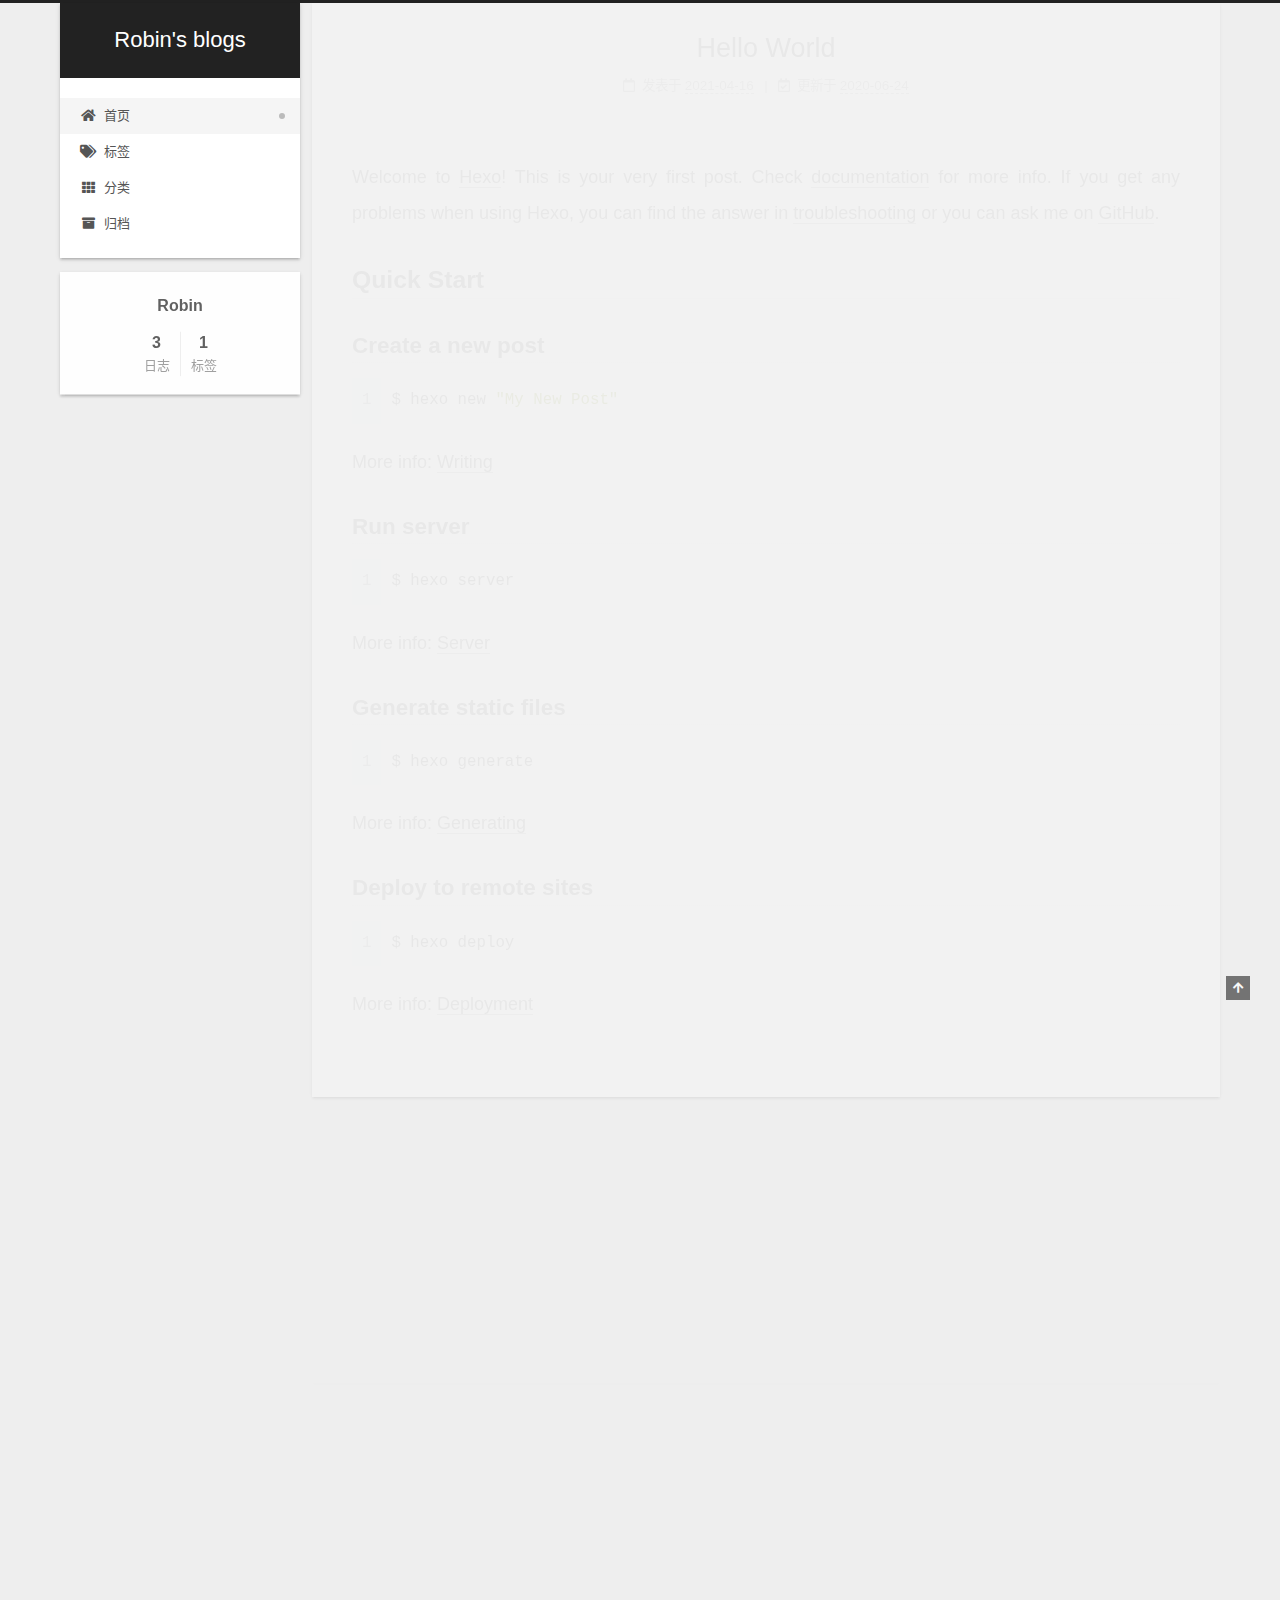
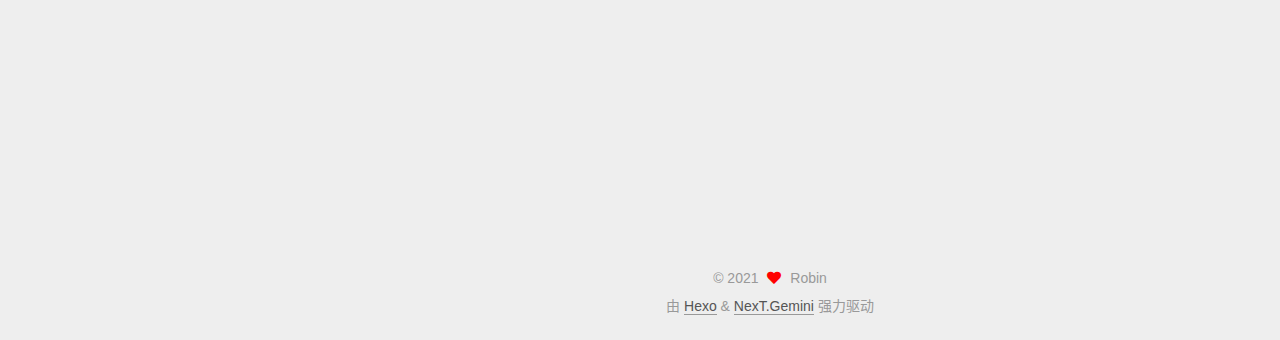
<file: index.html>
<!DOCTYPE html>
<html lang="zh-CN">
<head>
  <meta charset="UTF-8">
<meta name="viewport" content="width=device-width, initial-scale=1, maximum-scale=2">
<meta name="theme-color" content="#222">
<meta name="generator" content="Hexo 4.2.1">
  <link rel="apple-touch-icon" sizes="180x180" href="/images/apple-touch-icon-next.png">
  <link rel="icon" type="image/png" sizes="32x32" href="/images/favicon-32x32-next.png">
  <link rel="icon" type="image/png" sizes="16x16" href="/images/favicon-16x16-next.png">
  <link rel="mask-icon" href="/images/logo.svg" color="#222">

<link rel="stylesheet" href="/css/main.css">


<link rel="stylesheet" href="/lib/font-awesome/css/all.min.css">

<script id="hexo-configurations">
    var NexT = window.NexT || {};
    var CONFIG = {"hostname":"soulworker.work","root":"/","scheme":"Gemini","version":"7.8.0","exturl":false,"sidebar":{"position":"left","display":"post","padding":18,"offset":12,"onmobile":false},"copycode":{"enable":false,"show_result":false,"style":null},"back2top":{"enable":true,"sidebar":false,"scrollpercent":false},"bookmark":{"enable":false,"color":"#222","save":"auto"},"fancybox":false,"mediumzoom":false,"lazyload":false,"pangu":false,"comments":{"style":"tabs","active":null,"storage":true,"lazyload":false,"nav":null},"algolia":{"hits":{"per_page":10},"labels":{"input_placeholder":"Search for Posts","hits_empty":"We didn't find any results for the search: ${query}","hits_stats":"${hits} results found in ${time} ms"}},"localsearch":{"enable":false,"trigger":"auto","top_n_per_article":1,"unescape":false,"preload":false},"motion":{"enable":true,"async":false,"transition":{"post_block":"fadeIn","post_header":"slideDownIn","post_body":"slideDownIn","coll_header":"slideLeftIn","sidebar":"slideUpIn"}}};
  </script>

  <meta property="og:type" content="website">
<meta property="og:title" content="Robin&#39;s blogs">
<meta property="og:url" content="soulworker.work/index.html">
<meta property="og:site_name" content="Robin&#39;s blogs">
<meta property="og:locale" content="zh_CN">
<meta property="article:author" content="Robin">
<meta name="twitter:card" content="summary">

<link rel="canonical" href="soulworker.work/">


<script id="page-configurations">
  // https://hexo.io/docs/variables.html
  CONFIG.page = {
    sidebar: "",
    isHome : true,
    isPost : false,
    lang   : 'zh-CN'
  };
</script>

  <title>Robin's blogs</title>
  






  <noscript>
  <style>
  .use-motion .brand,
  .use-motion .menu-item,
  .sidebar-inner,
  .use-motion .post-block,
  .use-motion .pagination,
  .use-motion .comments,
  .use-motion .post-header,
  .use-motion .post-body,
  .use-motion .collection-header { opacity: initial; }

  .use-motion .site-title,
  .use-motion .site-subtitle {
    opacity: initial;
    top: initial;
  }

  .use-motion .logo-line-before i { left: initial; }
  .use-motion .logo-line-after i { right: initial; }
  </style>
</noscript>

</head>

<body itemscope itemtype="http://schema.org/WebPage">
  <div class="container use-motion">
    <div class="headband"></div>

    <header class="header" itemscope itemtype="http://schema.org/WPHeader">
      <div class="header-inner"><div class="site-brand-container">
  <div class="site-nav-toggle">
    <div class="toggle" aria-label="切换导航栏">
      <span class="toggle-line toggle-line-first"></span>
      <span class="toggle-line toggle-line-middle"></span>
      <span class="toggle-line toggle-line-last"></span>
    </div>
  </div>

  <div class="site-meta">

    <a href="/" class="brand" rel="start">
      <span class="logo-line-before"><i></i></span>
      <h1 class="site-title">Robin's blogs</h1>
      <span class="logo-line-after"><i></i></span>
    </a>
  </div>

  <div class="site-nav-right">
    <div class="toggle popup-trigger">
    </div>
  </div>
</div>




<nav class="site-nav">
  <ul id="menu" class="main-menu menu">
        <li class="menu-item menu-item-home">

    <a href="/" rel="section"><i class="fa fa-home fa-fw"></i>首页</a>

  </li>
        <li class="menu-item menu-item-tags">

    <a href="/tags/" rel="section"><i class="fa fa-tags fa-fw"></i>标签</a>

  </li>
        <li class="menu-item menu-item-categories">

    <a href="/categories/" rel="section"><i class="fa fa-th fa-fw"></i>分类</a>

  </li>
        <li class="menu-item menu-item-archives">

    <a href="/archives/" rel="section"><i class="fa fa-archive fa-fw"></i>归档</a>

  </li>
  </ul>
</nav>




</div>
    </header>

    
  <div class="back-to-top">
    <i class="fa fa-arrow-up"></i>
    <span>0%</span>
  </div>


    <main class="main">
      <div class="main-inner">
        <div class="content-wrap">
          

          <div class="content index posts-expand">
            
      
  
  
  <article itemscope itemtype="http://schema.org/Article" class="post-block" lang="zh-CN">
    <link itemprop="mainEntityOfPage" href="soulworker.work/2021/04/16/hello-world/">

    <span hidden itemprop="author" itemscope itemtype="http://schema.org/Person">
      <meta itemprop="image" content="/images/avatar.gif">
      <meta itemprop="name" content="Robin">
      <meta itemprop="description" content="">
    </span>

    <span hidden itemprop="publisher" itemscope itemtype="http://schema.org/Organization">
      <meta itemprop="name" content="Robin's blogs">
    </span>
      <header class="post-header">
        <h2 class="post-title" itemprop="name headline">
          
            <a href="/2021/04/16/hello-world/" class="post-title-link" itemprop="url">Hello World</a>
        </h2>

        <div class="post-meta">
            <span class="post-meta-item">
              <span class="post-meta-item-icon">
                <i class="far fa-calendar"></i>
              </span>
              <span class="post-meta-item-text">发表于</span>

              <time title="创建时间：2021-04-16 21:38:53" itemprop="dateCreated datePublished" datetime="2021-04-16T21:38:53+08:00">2021-04-16</time>
            </span>
              <span class="post-meta-item">
                <span class="post-meta-item-icon">
                  <i class="far fa-calendar-check"></i>
                </span>
                <span class="post-meta-item-text">更新于</span>
                <time title="修改时间：2020-06-24 12:19:23" itemprop="dateModified" datetime="2020-06-24T12:19:23+08:00">2020-06-24</time>
              </span>

          

        </div>
      </header>

    
    
    
    <div class="post-body" itemprop="articleBody">

      
          <p>Welcome to <a href="https://hexo.io/" target="_blank" rel="noopener">Hexo</a>! This is your very first post. Check <a href="https://hexo.io/docs/" target="_blank" rel="noopener">documentation</a> for more info. If you get any problems when using Hexo, you can find the answer in <a href="https://hexo.io/docs/troubleshooting.html" target="_blank" rel="noopener">troubleshooting</a> or you can ask me on <a href="https://github.com/hexojs/hexo/issues" target="_blank" rel="noopener">GitHub</a>.</p>
<h2 id="Quick-Start"><a href="#Quick-Start" class="headerlink" title="Quick Start"></a>Quick Start</h2><h3 id="Create-a-new-post"><a href="#Create-a-new-post" class="headerlink" title="Create a new post"></a>Create a new post</h3><figure class="highlight bash"><table><tr><td class="gutter"><pre><span class="line">1</span><br></pre></td><td class="code"><pre><span class="line">$ hexo new <span class="string">"My New Post"</span></span><br></pre></td></tr></table></figure>

<p>More info: <a href="https://hexo.io/docs/writing.html" target="_blank" rel="noopener">Writing</a></p>
<h3 id="Run-server"><a href="#Run-server" class="headerlink" title="Run server"></a>Run server</h3><figure class="highlight bash"><table><tr><td class="gutter"><pre><span class="line">1</span><br></pre></td><td class="code"><pre><span class="line">$ hexo server</span><br></pre></td></tr></table></figure>

<p>More info: <a href="https://hexo.io/docs/server.html" target="_blank" rel="noopener">Server</a></p>
<h3 id="Generate-static-files"><a href="#Generate-static-files" class="headerlink" title="Generate static files"></a>Generate static files</h3><figure class="highlight bash"><table><tr><td class="gutter"><pre><span class="line">1</span><br></pre></td><td class="code"><pre><span class="line">$ hexo generate</span><br></pre></td></tr></table></figure>

<p>More info: <a href="https://hexo.io/docs/generating.html" target="_blank" rel="noopener">Generating</a></p>
<h3 id="Deploy-to-remote-sites"><a href="#Deploy-to-remote-sites" class="headerlink" title="Deploy to remote sites"></a>Deploy to remote sites</h3><figure class="highlight bash"><table><tr><td class="gutter"><pre><span class="line">1</span><br></pre></td><td class="code"><pre><span class="line">$ hexo deploy</span><br></pre></td></tr></table></figure>

<p>More info: <a href="https://hexo.io/docs/one-command-deployment.html" target="_blank" rel="noopener">Deployment</a></p>

      
    </div>

    
    
    
      <footer class="post-footer">
        <div class="post-eof"></div>
      </footer>
  </article>
  
  
  

      
  
  
  <article itemscope itemtype="http://schema.org/Article" class="post-block" lang="zh-CN">
    <link itemprop="mainEntityOfPage" href="soulworker.work/2020/06/24/%E5%8D%9A%E5%AE%A2/">

    <span hidden itemprop="author" itemscope itemtype="http://schema.org/Person">
      <meta itemprop="image" content="/images/avatar.gif">
      <meta itemprop="name" content="Robin">
      <meta itemprop="description" content="">
    </span>

    <span hidden itemprop="publisher" itemscope itemtype="http://schema.org/Organization">
      <meta itemprop="name" content="Robin's blogs">
    </span>
      <header class="post-header">
        <h2 class="post-title" itemprop="name headline">
          
            <a href="/2020/06/24/%E5%8D%9A%E5%AE%A2/" class="post-title-link" itemprop="url">博客</a>
        </h2>

        <div class="post-meta">
            <span class="post-meta-item">
              <span class="post-meta-item-icon">
                <i class="far fa-calendar"></i>
              </span>
              <span class="post-meta-item-text">发表于</span>
              

              <time title="创建时间：2020-06-24 15:21:12 / 修改时间：15:33:19" itemprop="dateCreated datePublished" datetime="2020-06-24T15:21:12+08:00">2020-06-24</time>
            </span>

          

        </div>
      </header>

    
    
    
    <div class="post-body" itemprop="articleBody">

      
          <h2 id="yes"><a href="#yes" class="headerlink" title="yes"></a>yes</h2>
      
    </div>

    
    
    
      <footer class="post-footer">
        <div class="post-eof"></div>
      </footer>
  </article>
  
  
  

      
  
  
  <article itemscope itemtype="http://schema.org/Article" class="post-block" lang="zh-CN">
    <link itemprop="mainEntityOfPage" href="soulworker.work/2020/06/24/%E6%88%91%E7%9A%84%E7%AC%AC%E4%B8%80%E7%AF%87%E5%8D%9A%E5%AE%A2%E6%96%87%E7%AB%A0/">

    <span hidden itemprop="author" itemscope itemtype="http://schema.org/Person">
      <meta itemprop="image" content="/images/avatar.gif">
      <meta itemprop="name" content="Robin">
      <meta itemprop="description" content="">
    </span>

    <span hidden itemprop="publisher" itemscope itemtype="http://schema.org/Organization">
      <meta itemprop="name" content="Robin's blogs">
    </span>
      <header class="post-header">
        <h2 class="post-title" itemprop="name headline">
          
            <a href="/2020/06/24/%E6%88%91%E7%9A%84%E7%AC%AC%E4%B8%80%E7%AF%87%E5%8D%9A%E5%AE%A2%E6%96%87%E7%AB%A0/" class="post-title-link" itemprop="url">我的第一篇博客文章</a>
        </h2>

        <div class="post-meta">
            <span class="post-meta-item">
              <span class="post-meta-item-icon">
                <i class="far fa-calendar"></i>
              </span>
              <span class="post-meta-item-text">发表于</span>
              

              <time title="创建时间：2020-06-24 12:24:06 / 修改时间：12:25:42" itemprop="dateCreated datePublished" datetime="2020-06-24T12:24:06+08:00">2020-06-24</time>
            </span>

          

        </div>
      </header>

    
    
    
    <div class="post-body" itemprop="articleBody">

      
          <h2 id="第一章"><a href="#第一章" class="headerlink" title="第一章"></a>第一章</h2><p>内容</p>
<h2 id="第二章"><a href="#第二章" class="headerlink" title="第二章"></a>第二章</h2><p>内容</p>

      
    </div>

    
    
    
      <footer class="post-footer">
        <div class="post-eof"></div>
      </footer>
  </article>
  
  
  


  



          </div>
          

<script>
  window.addEventListener('tabs:register', () => {
    let { activeClass } = CONFIG.comments;
    if (CONFIG.comments.storage) {
      activeClass = localStorage.getItem('comments_active') || activeClass;
    }
    if (activeClass) {
      let activeTab = document.querySelector(`a[href="#comment-${activeClass}"]`);
      if (activeTab) {
        activeTab.click();
      }
    }
  });
  if (CONFIG.comments.storage) {
    window.addEventListener('tabs:click', event => {
      if (!event.target.matches('.tabs-comment .tab-content .tab-pane')) return;
      let commentClass = event.target.classList[1];
      localStorage.setItem('comments_active', commentClass);
    });
  }
</script>

        </div>
          
  
  <div class="toggle sidebar-toggle">
    <span class="toggle-line toggle-line-first"></span>
    <span class="toggle-line toggle-line-middle"></span>
    <span class="toggle-line toggle-line-last"></span>
  </div>

  <aside class="sidebar">
    <div class="sidebar-inner">

      <ul class="sidebar-nav motion-element">
        <li class="sidebar-nav-toc">
          文章目录
        </li>
        <li class="sidebar-nav-overview">
          站点概览
        </li>
      </ul>

      <!--noindex-->
      <div class="post-toc-wrap sidebar-panel">
      </div>
      <!--/noindex-->

      <div class="site-overview-wrap sidebar-panel">
        <div class="site-author motion-element" itemprop="author" itemscope itemtype="http://schema.org/Person">
  <p class="site-author-name" itemprop="name">Robin</p>
  <div class="site-description" itemprop="description"></div>
</div>
<div class="site-state-wrap motion-element">
  <nav class="site-state">
      <div class="site-state-item site-state-posts">
          <a href="/archives/">
        
          <span class="site-state-item-count">3</span>
          <span class="site-state-item-name">日志</span>
        </a>
      </div>
      <div class="site-state-item site-state-tags">
            <a href="/tags/">
          
        <span class="site-state-item-count">1</span>
        <span class="site-state-item-name">标签</span></a>
      </div>
  </nav>
</div>



      </div>

    </div>
  </aside>
  <div id="sidebar-dimmer"></div>


      </div>
    </main>

    <footer class="footer">
      <div class="footer-inner">
        

        

<div class="copyright">
  
  &copy; 
  <span itemprop="copyrightYear">2021</span>
  <span class="with-love">
    <i class="fa fa-heart"></i>
  </span>
  <span class="author" itemprop="copyrightHolder">Robin</span>
</div>
  <div class="powered-by">由 <a href="https://hexo.io/" class="theme-link" rel="noopener" target="_blank">Hexo</a> & <a href="https://theme-next.org/" class="theme-link" rel="noopener" target="_blank">NexT.Gemini</a> 强力驱动
  </div>

        








      </div>
    </footer>
  </div>

  
  <script src="/lib/anime.min.js"></script>
  <script src="/lib/velocity/velocity.min.js"></script>
  <script src="/lib/velocity/velocity.ui.min.js"></script>

<script src="/js/utils.js"></script>

<script src="/js/motion.js"></script>


<script src="/js/schemes/pisces.js"></script>


<script src="/js/next-boot.js"></script>




  















  

  

</body>
</html>
</file>
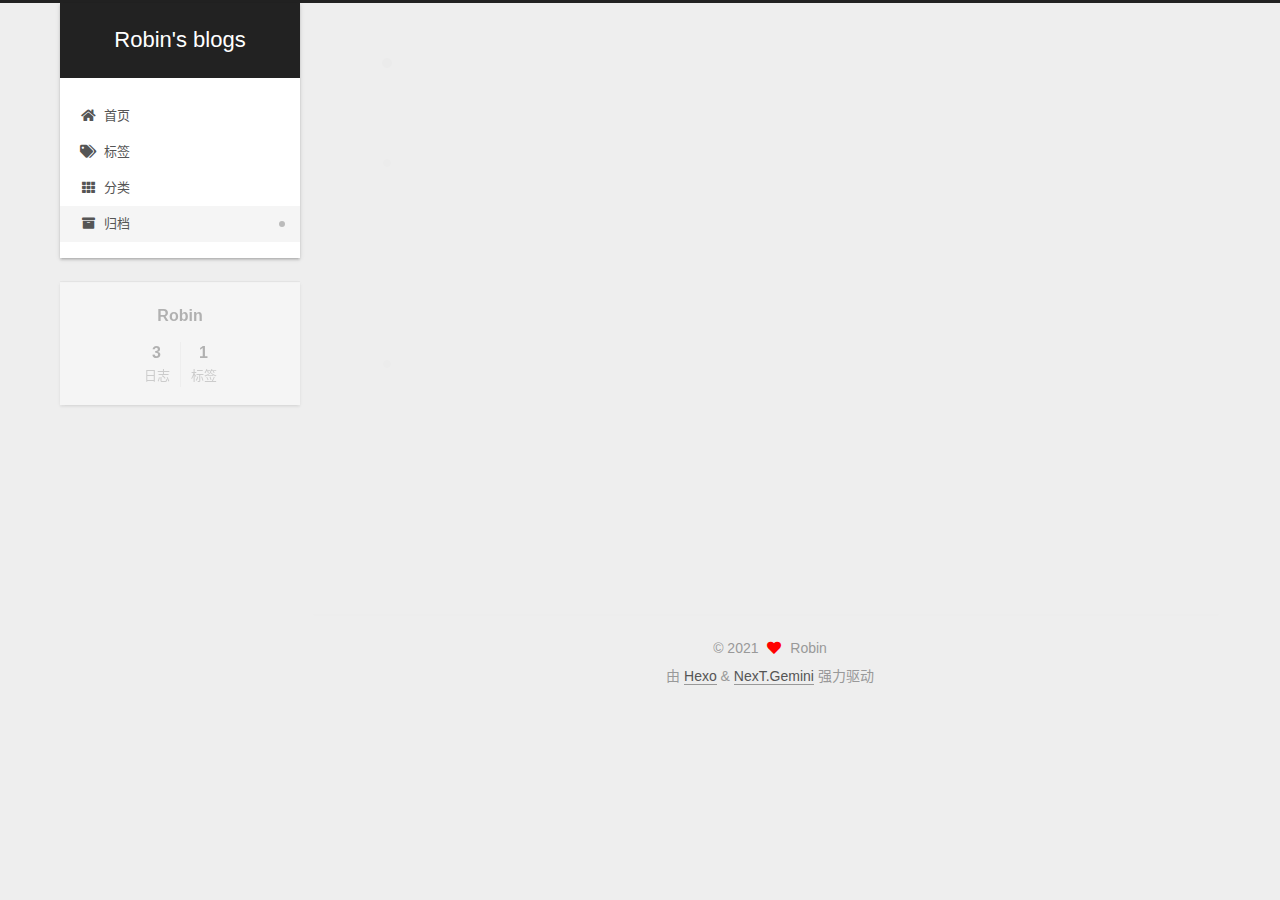
<file: archives/index.html>
<!DOCTYPE html>
<html lang="zh-CN">
<head>
  <meta charset="UTF-8">
<meta name="viewport" content="width=device-width, initial-scale=1, maximum-scale=2">
<meta name="theme-color" content="#222">
<meta name="generator" content="Hexo 4.2.1">
  <link rel="apple-touch-icon" sizes="180x180" href="/images/apple-touch-icon-next.png">
  <link rel="icon" type="image/png" sizes="32x32" href="/images/favicon-32x32-next.png">
  <link rel="icon" type="image/png" sizes="16x16" href="/images/favicon-16x16-next.png">
  <link rel="mask-icon" href="/images/logo.svg" color="#222">

<link rel="stylesheet" href="/css/main.css">


<link rel="stylesheet" href="/lib/font-awesome/css/all.min.css">

<script id="hexo-configurations">
    var NexT = window.NexT || {};
    var CONFIG = {"hostname":"soulworker.work","root":"/","scheme":"Gemini","version":"7.8.0","exturl":false,"sidebar":{"position":"left","display":"post","padding":18,"offset":12,"onmobile":false},"copycode":{"enable":false,"show_result":false,"style":null},"back2top":{"enable":true,"sidebar":false,"scrollpercent":false},"bookmark":{"enable":false,"color":"#222","save":"auto"},"fancybox":false,"mediumzoom":false,"lazyload":false,"pangu":false,"comments":{"style":"tabs","active":null,"storage":true,"lazyload":false,"nav":null},"algolia":{"hits":{"per_page":10},"labels":{"input_placeholder":"Search for Posts","hits_empty":"We didn't find any results for the search: ${query}","hits_stats":"${hits} results found in ${time} ms"}},"localsearch":{"enable":false,"trigger":"auto","top_n_per_article":1,"unescape":false,"preload":false},"motion":{"enable":true,"async":false,"transition":{"post_block":"fadeIn","post_header":"slideDownIn","post_body":"slideDownIn","coll_header":"slideLeftIn","sidebar":"slideUpIn"}}};
  </script>

  <meta property="og:type" content="website">
<meta property="og:title" content="Robin&#39;s blogs">
<meta property="og:url" content="soulworker.work/archives/index.html">
<meta property="og:site_name" content="Robin&#39;s blogs">
<meta property="og:locale" content="zh_CN">
<meta property="article:author" content="Robin">
<meta name="twitter:card" content="summary">

<link rel="canonical" href="soulworker.work/archives/">


<script id="page-configurations">
  // https://hexo.io/docs/variables.html
  CONFIG.page = {
    sidebar: "",
    isHome : false,
    isPost : false,
    lang   : 'zh-CN'
  };
</script>

  <title>归档 | Robin's blogs</title>
  






  <noscript>
  <style>
  .use-motion .brand,
  .use-motion .menu-item,
  .sidebar-inner,
  .use-motion .post-block,
  .use-motion .pagination,
  .use-motion .comments,
  .use-motion .post-header,
  .use-motion .post-body,
  .use-motion .collection-header { opacity: initial; }

  .use-motion .site-title,
  .use-motion .site-subtitle {
    opacity: initial;
    top: initial;
  }

  .use-motion .logo-line-before i { left: initial; }
  .use-motion .logo-line-after i { right: initial; }
  </style>
</noscript>

</head>

<body itemscope itemtype="http://schema.org/WebPage">
  <div class="container use-motion">
    <div class="headband"></div>

    <header class="header" itemscope itemtype="http://schema.org/WPHeader">
      <div class="header-inner"><div class="site-brand-container">
  <div class="site-nav-toggle">
    <div class="toggle" aria-label="切换导航栏">
      <span class="toggle-line toggle-line-first"></span>
      <span class="toggle-line toggle-line-middle"></span>
      <span class="toggle-line toggle-line-last"></span>
    </div>
  </div>

  <div class="site-meta">

    <a href="/" class="brand" rel="start">
      <span class="logo-line-before"><i></i></span>
      <h1 class="site-title">Robin's blogs</h1>
      <span class="logo-line-after"><i></i></span>
    </a>
  </div>

  <div class="site-nav-right">
    <div class="toggle popup-trigger">
    </div>
  </div>
</div>




<nav class="site-nav">
  <ul id="menu" class="main-menu menu">
        <li class="menu-item menu-item-home">

    <a href="/" rel="section"><i class="fa fa-home fa-fw"></i>首页</a>

  </li>
        <li class="menu-item menu-item-tags">

    <a href="/tags/" rel="section"><i class="fa fa-tags fa-fw"></i>标签</a>

  </li>
        <li class="menu-item menu-item-categories">

    <a href="/categories/" rel="section"><i class="fa fa-th fa-fw"></i>分类</a>

  </li>
        <li class="menu-item menu-item-archives">

    <a href="/archives/" rel="section"><i class="fa fa-archive fa-fw"></i>归档</a>

  </li>
  </ul>
</nav>




</div>
    </header>

    
  <div class="back-to-top">
    <i class="fa fa-arrow-up"></i>
    <span>0%</span>
  </div>


    <main class="main">
      <div class="main-inner">
        <div class="content-wrap">
          

          <div class="content archive">
            

  
  
  
  <div class="post-block">
    <div class="posts-collapse">
      <div class="collection-title">
        <span class="collection-header">嗯..! 目前共计 3 篇日志。 继续努力。</span>
      </div>

      
    <div class="collection-year">
      <span class="collection-header">2021</span>
    </div>

  <article itemscope itemtype="http://schema.org/Article">
    <header class="post-header">

      <div class="post-meta">
        <time itemprop="dateCreated"
              datetime="2021-04-16T21:38:53+08:00"
              content="2021-04-16">
          04-16
        </time>
      </div>

      <div class="post-title">
          <a class="post-title-link" href="/2021/04/16/hello-world/" itemprop="url">
            <span itemprop="name">Hello World</span>
          </a>
      </div>

    </header>
  </article>
    <div class="collection-year">
      <span class="collection-header">2020</span>
    </div>

  <article itemscope itemtype="http://schema.org/Article">
    <header class="post-header">

      <div class="post-meta">
        <time itemprop="dateCreated"
              datetime="2020-06-24T15:21:12+08:00"
              content="2020-06-24">
          06-24
        </time>
      </div>

      <div class="post-title">
          <a class="post-title-link" href="/2020/06/24/%E5%8D%9A%E5%AE%A2/" itemprop="url">
            <span itemprop="name">博客</span>
          </a>
      </div>

    </header>
  </article>

  <article itemscope itemtype="http://schema.org/Article">
    <header class="post-header">

      <div class="post-meta">
        <time itemprop="dateCreated"
              datetime="2020-06-24T12:24:06+08:00"
              content="2020-06-24">
          06-24
        </time>
      </div>

      <div class="post-title">
          <a class="post-title-link" href="/2020/06/24/%E6%88%91%E7%9A%84%E7%AC%AC%E4%B8%80%E7%AF%87%E5%8D%9A%E5%AE%A2%E6%96%87%E7%AB%A0/" itemprop="url">
            <span itemprop="name">我的第一篇博客文章</span>
          </a>
      </div>

    </header>
  </article>


    </div>
  </div>
  
  
  

  



          </div>
          

<script>
  window.addEventListener('tabs:register', () => {
    let { activeClass } = CONFIG.comments;
    if (CONFIG.comments.storage) {
      activeClass = localStorage.getItem('comments_active') || activeClass;
    }
    if (activeClass) {
      let activeTab = document.querySelector(`a[href="#comment-${activeClass}"]`);
      if (activeTab) {
        activeTab.click();
      }
    }
  });
  if (CONFIG.comments.storage) {
    window.addEventListener('tabs:click', event => {
      if (!event.target.matches('.tabs-comment .tab-content .tab-pane')) return;
      let commentClass = event.target.classList[1];
      localStorage.setItem('comments_active', commentClass);
    });
  }
</script>

        </div>
          
  
  <div class="toggle sidebar-toggle">
    <span class="toggle-line toggle-line-first"></span>
    <span class="toggle-line toggle-line-middle"></span>
    <span class="toggle-line toggle-line-last"></span>
  </div>

  <aside class="sidebar">
    <div class="sidebar-inner">

      <ul class="sidebar-nav motion-element">
        <li class="sidebar-nav-toc">
          文章目录
        </li>
        <li class="sidebar-nav-overview">
          站点概览
        </li>
      </ul>

      <!--noindex-->
      <div class="post-toc-wrap sidebar-panel">
      </div>
      <!--/noindex-->

      <div class="site-overview-wrap sidebar-panel">
        <div class="site-author motion-element" itemprop="author" itemscope itemtype="http://schema.org/Person">
  <p class="site-author-name" itemprop="name">Robin</p>
  <div class="site-description" itemprop="description"></div>
</div>
<div class="site-state-wrap motion-element">
  <nav class="site-state">
      <div class="site-state-item site-state-posts">
          <a href="/archives/">
        
          <span class="site-state-item-count">3</span>
          <span class="site-state-item-name">日志</span>
        </a>
      </div>
      <div class="site-state-item site-state-tags">
            <a href="/tags/">
          
        <span class="site-state-item-count">1</span>
        <span class="site-state-item-name">标签</span></a>
      </div>
  </nav>
</div>



      </div>

    </div>
  </aside>
  <div id="sidebar-dimmer"></div>


      </div>
    </main>

    <footer class="footer">
      <div class="footer-inner">
        

        

<div class="copyright">
  
  &copy; 
  <span itemprop="copyrightYear">2021</span>
  <span class="with-love">
    <i class="fa fa-heart"></i>
  </span>
  <span class="author" itemprop="copyrightHolder">Robin</span>
</div>
  <div class="powered-by">由 <a href="https://hexo.io/" class="theme-link" rel="noopener" target="_blank">Hexo</a> & <a href="https://theme-next.org/" class="theme-link" rel="noopener" target="_blank">NexT.Gemini</a> 强力驱动
  </div>

        








      </div>
    </footer>
  </div>

  
  <script src="/lib/anime.min.js"></script>
  <script src="/lib/velocity/velocity.min.js"></script>
  <script src="/lib/velocity/velocity.ui.min.js"></script>

<script src="/js/utils.js"></script>

<script src="/js/motion.js"></script>


<script src="/js/schemes/pisces.js"></script>


<script src="/js/next-boot.js"></script>




  















  

  

</body>
</html>
</file>
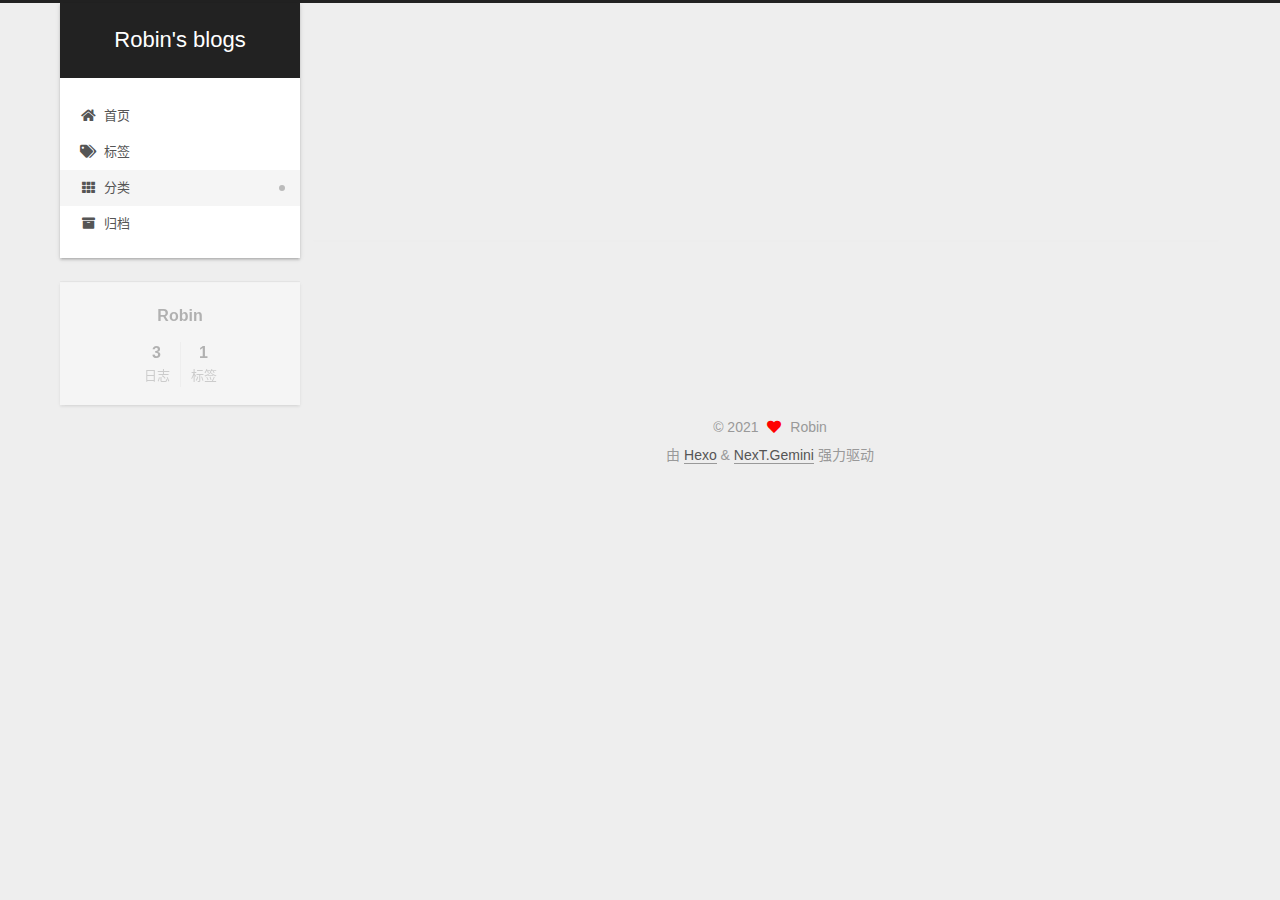
<file: categories/index.html>
<!DOCTYPE html>
<html lang="zh-CN">
<head>
  <meta charset="UTF-8">
<meta name="viewport" content="width=device-width, initial-scale=1, maximum-scale=2">
<meta name="theme-color" content="#222">
<meta name="generator" content="Hexo 4.2.1">
  <link rel="apple-touch-icon" sizes="180x180" href="/images/apple-touch-icon-next.png">
  <link rel="icon" type="image/png" sizes="32x32" href="/images/favicon-32x32-next.png">
  <link rel="icon" type="image/png" sizes="16x16" href="/images/favicon-16x16-next.png">
  <link rel="mask-icon" href="/images/logo.svg" color="#222">

<link rel="stylesheet" href="/css/main.css">


<link rel="stylesheet" href="/lib/font-awesome/css/all.min.css">

<script id="hexo-configurations">
    var NexT = window.NexT || {};
    var CONFIG = {"hostname":"soulworker.work","root":"/","scheme":"Gemini","version":"7.8.0","exturl":false,"sidebar":{"position":"left","display":"post","padding":18,"offset":12,"onmobile":false},"copycode":{"enable":false,"show_result":false,"style":null},"back2top":{"enable":true,"sidebar":false,"scrollpercent":false},"bookmark":{"enable":false,"color":"#222","save":"auto"},"fancybox":false,"mediumzoom":false,"lazyload":false,"pangu":false,"comments":{"style":"tabs","active":null,"storage":true,"lazyload":false,"nav":null},"algolia":{"hits":{"per_page":10},"labels":{"input_placeholder":"Search for Posts","hits_empty":"We didn't find any results for the search: ${query}","hits_stats":"${hits} results found in ${time} ms"}},"localsearch":{"enable":false,"trigger":"auto","top_n_per_article":1,"unescape":false,"preload":false},"motion":{"enable":true,"async":false,"transition":{"post_block":"fadeIn","post_header":"slideDownIn","post_body":"slideDownIn","coll_header":"slideLeftIn","sidebar":"slideUpIn"}}};
  </script>

  <meta property="og:type" content="website">
<meta property="og:title" content="categories">
<meta property="og:url" content="soulworker.work/categories/index.html">
<meta property="og:site_name" content="Robin&#39;s blogs">
<meta property="og:locale" content="zh_CN">
<meta property="article:published_time" content="2020-06-24T07:36:07.000Z">
<meta property="article:modified_time" content="2020-06-24T07:38:03.123Z">
<meta property="article:author" content="Robin">
<meta name="twitter:card" content="summary">

<link rel="canonical" href="soulworker.work/categories/">


<script id="page-configurations">
  // https://hexo.io/docs/variables.html
  CONFIG.page = {
    sidebar: "",
    isHome : false,
    isPost : false,
    lang   : 'zh-CN'
  };
</script>

  <title>categories | Robin's blogs
</title>
  






  <noscript>
  <style>
  .use-motion .brand,
  .use-motion .menu-item,
  .sidebar-inner,
  .use-motion .post-block,
  .use-motion .pagination,
  .use-motion .comments,
  .use-motion .post-header,
  .use-motion .post-body,
  .use-motion .collection-header { opacity: initial; }

  .use-motion .site-title,
  .use-motion .site-subtitle {
    opacity: initial;
    top: initial;
  }

  .use-motion .logo-line-before i { left: initial; }
  .use-motion .logo-line-after i { right: initial; }
  </style>
</noscript>

</head>

<body itemscope itemtype="http://schema.org/WebPage">
  <div class="container use-motion">
    <div class="headband"></div>

    <header class="header" itemscope itemtype="http://schema.org/WPHeader">
      <div class="header-inner"><div class="site-brand-container">
  <div class="site-nav-toggle">
    <div class="toggle" aria-label="切换导航栏">
      <span class="toggle-line toggle-line-first"></span>
      <span class="toggle-line toggle-line-middle"></span>
      <span class="toggle-line toggle-line-last"></span>
    </div>
  </div>

  <div class="site-meta">

    <a href="/" class="brand" rel="start">
      <span class="logo-line-before"><i></i></span>
      <h1 class="site-title">Robin's blogs</h1>
      <span class="logo-line-after"><i></i></span>
    </a>
  </div>

  <div class="site-nav-right">
    <div class="toggle popup-trigger">
    </div>
  </div>
</div>




<nav class="site-nav">
  <ul id="menu" class="main-menu menu">
        <li class="menu-item menu-item-home">

    <a href="/" rel="section"><i class="fa fa-home fa-fw"></i>首页</a>

  </li>
        <li class="menu-item menu-item-tags">

    <a href="/tags/" rel="section"><i class="fa fa-tags fa-fw"></i>标签</a>

  </li>
        <li class="menu-item menu-item-categories">

    <a href="/categories/" rel="section"><i class="fa fa-th fa-fw"></i>分类</a>

  </li>
        <li class="menu-item menu-item-archives">

    <a href="/archives/" rel="section"><i class="fa fa-archive fa-fw"></i>归档</a>

  </li>
  </ul>
</nav>




</div>
    </header>

    
  <div class="back-to-top">
    <i class="fa fa-arrow-up"></i>
    <span>0%</span>
  </div>


    <main class="main">
      <div class="main-inner">
        <div class="content-wrap">
          
  
  

          <div class="content page posts-expand">
            

    
    
    
    <div class="post-block" lang="zh-CN">
      <header class="post-header">

<h1 class="post-title" itemprop="name headline">categories
</h1>

<div class="post-meta">
  

</div>

</header>

      
      
      
      <div class="post-body">
          <div class="category-all-page">
            <div class="category-all-title">
              暂无分类
            </div>
            <div class="category-all">
              
            </div>
          </div>
        
      </div>
      
      
      
    </div>
    

    
    
    


          </div>
          

<script>
  window.addEventListener('tabs:register', () => {
    let { activeClass } = CONFIG.comments;
    if (CONFIG.comments.storage) {
      activeClass = localStorage.getItem('comments_active') || activeClass;
    }
    if (activeClass) {
      let activeTab = document.querySelector(`a[href="#comment-${activeClass}"]`);
      if (activeTab) {
        activeTab.click();
      }
    }
  });
  if (CONFIG.comments.storage) {
    window.addEventListener('tabs:click', event => {
      if (!event.target.matches('.tabs-comment .tab-content .tab-pane')) return;
      let commentClass = event.target.classList[1];
      localStorage.setItem('comments_active', commentClass);
    });
  }
</script>

        </div>
          
  
  <div class="toggle sidebar-toggle">
    <span class="toggle-line toggle-line-first"></span>
    <span class="toggle-line toggle-line-middle"></span>
    <span class="toggle-line toggle-line-last"></span>
  </div>

  <aside class="sidebar">
    <div class="sidebar-inner">

      <ul class="sidebar-nav motion-element">
        <li class="sidebar-nav-toc">
          文章目录
        </li>
        <li class="sidebar-nav-overview">
          站点概览
        </li>
      </ul>

      <!--noindex-->
      <div class="post-toc-wrap sidebar-panel">
      </div>
      <!--/noindex-->

      <div class="site-overview-wrap sidebar-panel">
        <div class="site-author motion-element" itemprop="author" itemscope itemtype="http://schema.org/Person">
  <p class="site-author-name" itemprop="name">Robin</p>
  <div class="site-description" itemprop="description"></div>
</div>
<div class="site-state-wrap motion-element">
  <nav class="site-state">
      <div class="site-state-item site-state-posts">
          <a href="/archives/">
        
          <span class="site-state-item-count">3</span>
          <span class="site-state-item-name">日志</span>
        </a>
      </div>
      <div class="site-state-item site-state-tags">
            <a href="/tags/">
          
        <span class="site-state-item-count">1</span>
        <span class="site-state-item-name">标签</span></a>
      </div>
  </nav>
</div>



      </div>

    </div>
  </aside>
  <div id="sidebar-dimmer"></div>


      </div>
    </main>

    <footer class="footer">
      <div class="footer-inner">
        

        

<div class="copyright">
  
  &copy; 
  <span itemprop="copyrightYear">2021</span>
  <span class="with-love">
    <i class="fa fa-heart"></i>
  </span>
  <span class="author" itemprop="copyrightHolder">Robin</span>
</div>
  <div class="powered-by">由 <a href="https://hexo.io/" class="theme-link" rel="noopener" target="_blank">Hexo</a> & <a href="https://theme-next.org/" class="theme-link" rel="noopener" target="_blank">NexT.Gemini</a> 强力驱动
  </div>

        








      </div>
    </footer>
  </div>

  
  <script src="/lib/anime.min.js"></script>
  <script src="/lib/velocity/velocity.min.js"></script>
  <script src="/lib/velocity/velocity.ui.min.js"></script>

<script src="/js/utils.js"></script>

<script src="/js/motion.js"></script>


<script src="/js/schemes/pisces.js"></script>


<script src="/js/next-boot.js"></script>




  















  

  

</body>
</html>
</file>
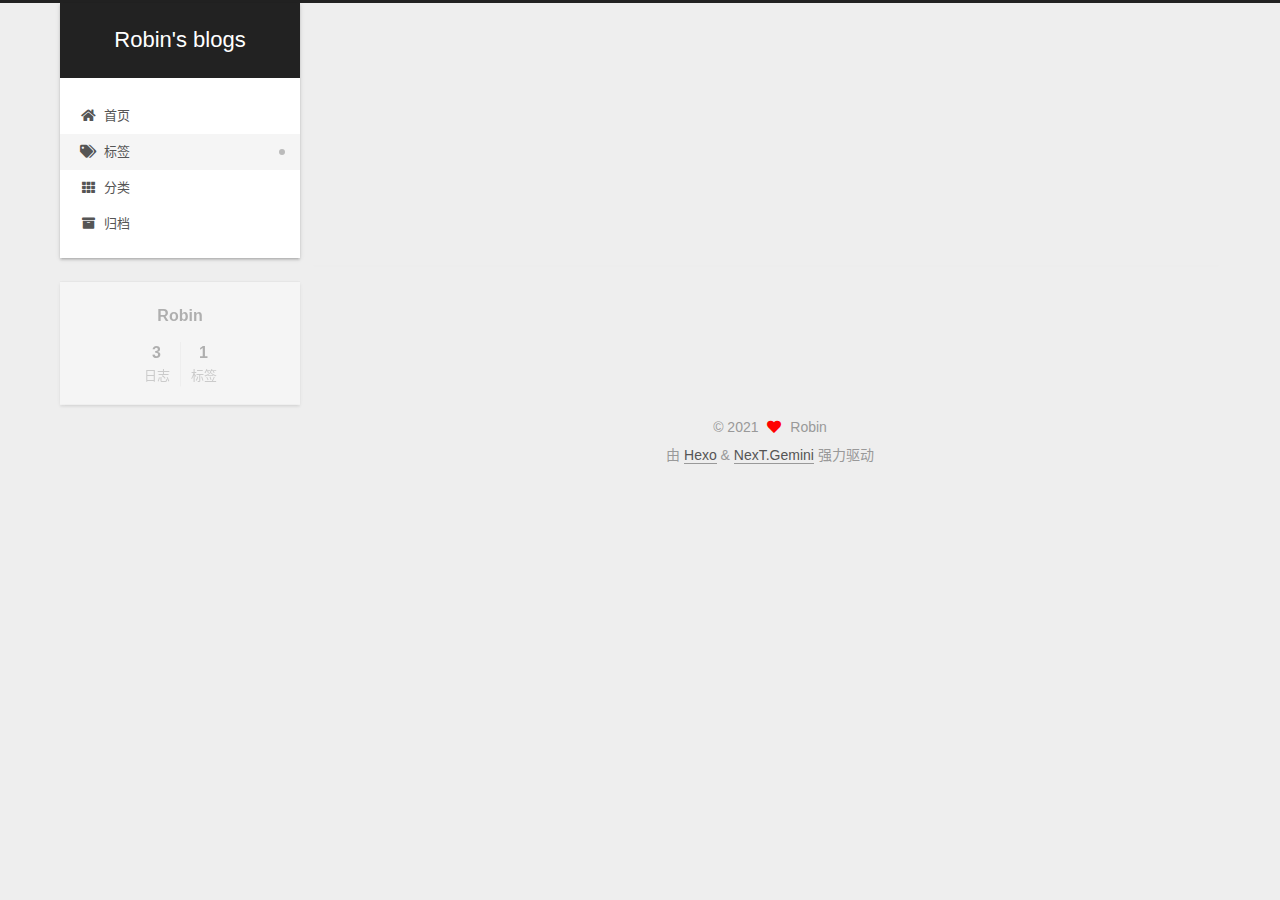
<file: tags/index.html>
<!DOCTYPE html>
<html lang="zh-CN">
<head>
  <meta charset="UTF-8">
<meta name="viewport" content="width=device-width, initial-scale=1, maximum-scale=2">
<meta name="theme-color" content="#222">
<meta name="generator" content="Hexo 4.2.1">
  <link rel="apple-touch-icon" sizes="180x180" href="/images/apple-touch-icon-next.png">
  <link rel="icon" type="image/png" sizes="32x32" href="/images/favicon-32x32-next.png">
  <link rel="icon" type="image/png" sizes="16x16" href="/images/favicon-16x16-next.png">
  <link rel="mask-icon" href="/images/logo.svg" color="#222">

<link rel="stylesheet" href="/css/main.css">


<link rel="stylesheet" href="/lib/font-awesome/css/all.min.css">

<script id="hexo-configurations">
    var NexT = window.NexT || {};
    var CONFIG = {"hostname":"soulworker.work","root":"/","scheme":"Gemini","version":"7.8.0","exturl":false,"sidebar":{"position":"left","display":"post","padding":18,"offset":12,"onmobile":false},"copycode":{"enable":false,"show_result":false,"style":null},"back2top":{"enable":true,"sidebar":false,"scrollpercent":false},"bookmark":{"enable":false,"color":"#222","save":"auto"},"fancybox":false,"mediumzoom":false,"lazyload":false,"pangu":false,"comments":{"style":"tabs","active":null,"storage":true,"lazyload":false,"nav":null},"algolia":{"hits":{"per_page":10},"labels":{"input_placeholder":"Search for Posts","hits_empty":"We didn't find any results for the search: ${query}","hits_stats":"${hits} results found in ${time} ms"}},"localsearch":{"enable":false,"trigger":"auto","top_n_per_article":1,"unescape":false,"preload":false},"motion":{"enable":true,"async":false,"transition":{"post_block":"fadeIn","post_header":"slideDownIn","post_body":"slideDownIn","coll_header":"slideLeftIn","sidebar":"slideUpIn"}}};
  </script>

  <meta property="og:type" content="website">
<meta property="og:title" content="tags">
<meta property="og:url" content="soulworker.work/tags/index.html">
<meta property="og:site_name" content="Robin&#39;s blogs">
<meta property="og:locale" content="zh_CN">
<meta property="article:published_time" content="2020-06-24T07:35:54.000Z">
<meta property="article:modified_time" content="2020-06-24T07:37:20.409Z">
<meta property="article:author" content="Robin">
<meta name="twitter:card" content="summary">

<link rel="canonical" href="soulworker.work/tags/">


<script id="page-configurations">
  // https://hexo.io/docs/variables.html
  CONFIG.page = {
    sidebar: "",
    isHome : false,
    isPost : false,
    lang   : 'zh-CN'
  };
</script>

  <title>tags | Robin's blogs
</title>
  






  <noscript>
  <style>
  .use-motion .brand,
  .use-motion .menu-item,
  .sidebar-inner,
  .use-motion .post-block,
  .use-motion .pagination,
  .use-motion .comments,
  .use-motion .post-header,
  .use-motion .post-body,
  .use-motion .collection-header { opacity: initial; }

  .use-motion .site-title,
  .use-motion .site-subtitle {
    opacity: initial;
    top: initial;
  }

  .use-motion .logo-line-before i { left: initial; }
  .use-motion .logo-line-after i { right: initial; }
  </style>
</noscript>

</head>

<body itemscope itemtype="http://schema.org/WebPage">
  <div class="container use-motion">
    <div class="headband"></div>

    <header class="header" itemscope itemtype="http://schema.org/WPHeader">
      <div class="header-inner"><div class="site-brand-container">
  <div class="site-nav-toggle">
    <div class="toggle" aria-label="切换导航栏">
      <span class="toggle-line toggle-line-first"></span>
      <span class="toggle-line toggle-line-middle"></span>
      <span class="toggle-line toggle-line-last"></span>
    </div>
  </div>

  <div class="site-meta">

    <a href="/" class="brand" rel="start">
      <span class="logo-line-before"><i></i></span>
      <h1 class="site-title">Robin's blogs</h1>
      <span class="logo-line-after"><i></i></span>
    </a>
  </div>

  <div class="site-nav-right">
    <div class="toggle popup-trigger">
    </div>
  </div>
</div>




<nav class="site-nav">
  <ul id="menu" class="main-menu menu">
        <li class="menu-item menu-item-home">

    <a href="/" rel="section"><i class="fa fa-home fa-fw"></i>首页</a>

  </li>
        <li class="menu-item menu-item-tags">

    <a href="/tags/" rel="section"><i class="fa fa-tags fa-fw"></i>标签</a>

  </li>
        <li class="menu-item menu-item-categories">

    <a href="/categories/" rel="section"><i class="fa fa-th fa-fw"></i>分类</a>

  </li>
        <li class="menu-item menu-item-archives">

    <a href="/archives/" rel="section"><i class="fa fa-archive fa-fw"></i>归档</a>

  </li>
  </ul>
</nav>




</div>
    </header>

    
  <div class="back-to-top">
    <i class="fa fa-arrow-up"></i>
    <span>0%</span>
  </div>


    <main class="main">
      <div class="main-inner">
        <div class="content-wrap">
          
  
  

          <div class="content page posts-expand">
            

    
    
    
    <div class="post-block" lang="zh-CN">
      <header class="post-header">

<h1 class="post-title" itemprop="name headline">tags
</h1>

<div class="post-meta">
  

</div>

</header>

      
      
      
      <div class="post-body">
          <div class="tag-cloud">
            <div class="tag-cloud-title">
              目前共计 1 个标签
            </div>
            <div class="tag-cloud-tags">
              <a href="/tags/name/" style="font-size: 12px; color: #ccc">name</a>
            </div>
          </div>
        
      </div>
      
      
      
    </div>
    

    
    
    


          </div>
          

<script>
  window.addEventListener('tabs:register', () => {
    let { activeClass } = CONFIG.comments;
    if (CONFIG.comments.storage) {
      activeClass = localStorage.getItem('comments_active') || activeClass;
    }
    if (activeClass) {
      let activeTab = document.querySelector(`a[href="#comment-${activeClass}"]`);
      if (activeTab) {
        activeTab.click();
      }
    }
  });
  if (CONFIG.comments.storage) {
    window.addEventListener('tabs:click', event => {
      if (!event.target.matches('.tabs-comment .tab-content .tab-pane')) return;
      let commentClass = event.target.classList[1];
      localStorage.setItem('comments_active', commentClass);
    });
  }
</script>

        </div>
          
  
  <div class="toggle sidebar-toggle">
    <span class="toggle-line toggle-line-first"></span>
    <span class="toggle-line toggle-line-middle"></span>
    <span class="toggle-line toggle-line-last"></span>
  </div>

  <aside class="sidebar">
    <div class="sidebar-inner">

      <ul class="sidebar-nav motion-element">
        <li class="sidebar-nav-toc">
          文章目录
        </li>
        <li class="sidebar-nav-overview">
          站点概览
        </li>
      </ul>

      <!--noindex-->
      <div class="post-toc-wrap sidebar-panel">
      </div>
      <!--/noindex-->

      <div class="site-overview-wrap sidebar-panel">
        <div class="site-author motion-element" itemprop="author" itemscope itemtype="http://schema.org/Person">
  <p class="site-author-name" itemprop="name">Robin</p>
  <div class="site-description" itemprop="description"></div>
</div>
<div class="site-state-wrap motion-element">
  <nav class="site-state">
      <div class="site-state-item site-state-posts">
          <a href="/archives/">
        
          <span class="site-state-item-count">3</span>
          <span class="site-state-item-name">日志</span>
        </a>
      </div>
      <div class="site-state-item site-state-tags">
            <a href="/tags/">
          
        <span class="site-state-item-count">1</span>
        <span class="site-state-item-name">标签</span></a>
      </div>
  </nav>
</div>



      </div>

    </div>
  </aside>
  <div id="sidebar-dimmer"></div>


      </div>
    </main>

    <footer class="footer">
      <div class="footer-inner">
        

        

<div class="copyright">
  
  &copy; 
  <span itemprop="copyrightYear">2021</span>
  <span class="with-love">
    <i class="fa fa-heart"></i>
  </span>
  <span class="author" itemprop="copyrightHolder">Robin</span>
</div>
  <div class="powered-by">由 <a href="https://hexo.io/" class="theme-link" rel="noopener" target="_blank">Hexo</a> & <a href="https://theme-next.org/" class="theme-link" rel="noopener" target="_blank">NexT.Gemini</a> 强力驱动
  </div>

        








      </div>
    </footer>
  </div>

  
  <script src="/lib/anime.min.js"></script>
  <script src="/lib/velocity/velocity.min.js"></script>
  <script src="/lib/velocity/velocity.ui.min.js"></script>

<script src="/js/utils.js"></script>

<script src="/js/motion.js"></script>


<script src="/js/schemes/pisces.js"></script>


<script src="/js/next-boot.js"></script>




  















  

  

</body>
</html>
</file>
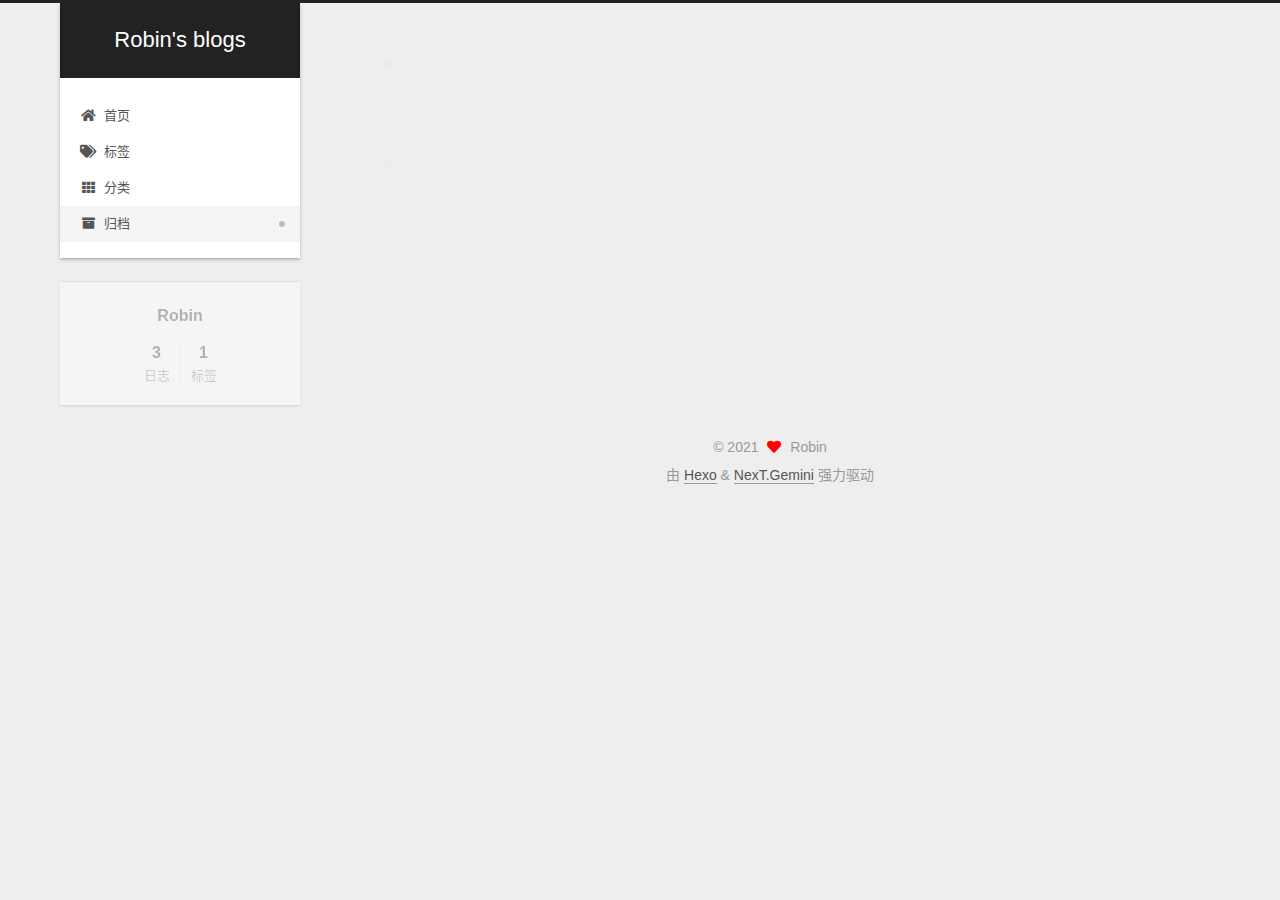
<file: archives/2020/index.html>
<!DOCTYPE html>
<html lang="zh-CN">
<head>
  <meta charset="UTF-8">
<meta name="viewport" content="width=device-width, initial-scale=1, maximum-scale=2">
<meta name="theme-color" content="#222">
<meta name="generator" content="Hexo 4.2.1">
  <link rel="apple-touch-icon" sizes="180x180" href="/images/apple-touch-icon-next.png">
  <link rel="icon" type="image/png" sizes="32x32" href="/images/favicon-32x32-next.png">
  <link rel="icon" type="image/png" sizes="16x16" href="/images/favicon-16x16-next.png">
  <link rel="mask-icon" href="/images/logo.svg" color="#222">

<link rel="stylesheet" href="/css/main.css">


<link rel="stylesheet" href="/lib/font-awesome/css/all.min.css">

<script id="hexo-configurations">
    var NexT = window.NexT || {};
    var CONFIG = {"hostname":"soulworker.work","root":"/","scheme":"Gemini","version":"7.8.0","exturl":false,"sidebar":{"position":"left","display":"post","padding":18,"offset":12,"onmobile":false},"copycode":{"enable":false,"show_result":false,"style":null},"back2top":{"enable":true,"sidebar":false,"scrollpercent":false},"bookmark":{"enable":false,"color":"#222","save":"auto"},"fancybox":false,"mediumzoom":false,"lazyload":false,"pangu":false,"comments":{"style":"tabs","active":null,"storage":true,"lazyload":false,"nav":null},"algolia":{"hits":{"per_page":10},"labels":{"input_placeholder":"Search for Posts","hits_empty":"We didn't find any results for the search: ${query}","hits_stats":"${hits} results found in ${time} ms"}},"localsearch":{"enable":false,"trigger":"auto","top_n_per_article":1,"unescape":false,"preload":false},"motion":{"enable":true,"async":false,"transition":{"post_block":"fadeIn","post_header":"slideDownIn","post_body":"slideDownIn","coll_header":"slideLeftIn","sidebar":"slideUpIn"}}};
  </script>

  <meta property="og:type" content="website">
<meta property="og:title" content="Robin&#39;s blogs">
<meta property="og:url" content="soulworker.work/archives/2020/index.html">
<meta property="og:site_name" content="Robin&#39;s blogs">
<meta property="og:locale" content="zh_CN">
<meta property="article:author" content="Robin">
<meta name="twitter:card" content="summary">

<link rel="canonical" href="soulworker.work/archives/2020/">


<script id="page-configurations">
  // https://hexo.io/docs/variables.html
  CONFIG.page = {
    sidebar: "",
    isHome : false,
    isPost : false,
    lang   : 'zh-CN'
  };
</script>

  <title>归档 | Robin's blogs</title>
  






  <noscript>
  <style>
  .use-motion .brand,
  .use-motion .menu-item,
  .sidebar-inner,
  .use-motion .post-block,
  .use-motion .pagination,
  .use-motion .comments,
  .use-motion .post-header,
  .use-motion .post-body,
  .use-motion .collection-header { opacity: initial; }

  .use-motion .site-title,
  .use-motion .site-subtitle {
    opacity: initial;
    top: initial;
  }

  .use-motion .logo-line-before i { left: initial; }
  .use-motion .logo-line-after i { right: initial; }
  </style>
</noscript>

</head>

<body itemscope itemtype="http://schema.org/WebPage">
  <div class="container use-motion">
    <div class="headband"></div>

    <header class="header" itemscope itemtype="http://schema.org/WPHeader">
      <div class="header-inner"><div class="site-brand-container">
  <div class="site-nav-toggle">
    <div class="toggle" aria-label="切换导航栏">
      <span class="toggle-line toggle-line-first"></span>
      <span class="toggle-line toggle-line-middle"></span>
      <span class="toggle-line toggle-line-last"></span>
    </div>
  </div>

  <div class="site-meta">

    <a href="/" class="brand" rel="start">
      <span class="logo-line-before"><i></i></span>
      <h1 class="site-title">Robin's blogs</h1>
      <span class="logo-line-after"><i></i></span>
    </a>
  </div>

  <div class="site-nav-right">
    <div class="toggle popup-trigger">
    </div>
  </div>
</div>




<nav class="site-nav">
  <ul id="menu" class="main-menu menu">
        <li class="menu-item menu-item-home">

    <a href="/" rel="section"><i class="fa fa-home fa-fw"></i>首页</a>

  </li>
        <li class="menu-item menu-item-tags">

    <a href="/tags/" rel="section"><i class="fa fa-tags fa-fw"></i>标签</a>

  </li>
        <li class="menu-item menu-item-categories">

    <a href="/categories/" rel="section"><i class="fa fa-th fa-fw"></i>分类</a>

  </li>
        <li class="menu-item menu-item-archives">

    <a href="/archives/" rel="section"><i class="fa fa-archive fa-fw"></i>归档</a>

  </li>
  </ul>
</nav>




</div>
    </header>

    
  <div class="back-to-top">
    <i class="fa fa-arrow-up"></i>
    <span>0%</span>
  </div>


    <main class="main">
      <div class="main-inner">
        <div class="content-wrap">
          

          <div class="content archive">
            

  
  
  
  <div class="post-block">
    <div class="posts-collapse">
      <div class="collection-title">
        <span class="collection-header">嗯..! 目前共计 3 篇日志。 继续努力。</span>
      </div>

      
    <div class="collection-year">
      <span class="collection-header">2020</span>
    </div>

  <article itemscope itemtype="http://schema.org/Article">
    <header class="post-header">

      <div class="post-meta">
        <time itemprop="dateCreated"
              datetime="2020-06-24T15:21:12+08:00"
              content="2020-06-24">
          06-24
        </time>
      </div>

      <div class="post-title">
          <a class="post-title-link" href="/2020/06/24/%E5%8D%9A%E5%AE%A2/" itemprop="url">
            <span itemprop="name">博客</span>
          </a>
      </div>

    </header>
  </article>

  <article itemscope itemtype="http://schema.org/Article">
    <header class="post-header">

      <div class="post-meta">
        <time itemprop="dateCreated"
              datetime="2020-06-24T12:24:06+08:00"
              content="2020-06-24">
          06-24
        </time>
      </div>

      <div class="post-title">
          <a class="post-title-link" href="/2020/06/24/%E6%88%91%E7%9A%84%E7%AC%AC%E4%B8%80%E7%AF%87%E5%8D%9A%E5%AE%A2%E6%96%87%E7%AB%A0/" itemprop="url">
            <span itemprop="name">我的第一篇博客文章</span>
          </a>
      </div>

    </header>
  </article>


    </div>
  </div>
  
  
  

  



          </div>
          

<script>
  window.addEventListener('tabs:register', () => {
    let { activeClass } = CONFIG.comments;
    if (CONFIG.comments.storage) {
      activeClass = localStorage.getItem('comments_active') || activeClass;
    }
    if (activeClass) {
      let activeTab = document.querySelector(`a[href="#comment-${activeClass}"]`);
      if (activeTab) {
        activeTab.click();
      }
    }
  });
  if (CONFIG.comments.storage) {
    window.addEventListener('tabs:click', event => {
      if (!event.target.matches('.tabs-comment .tab-content .tab-pane')) return;
      let commentClass = event.target.classList[1];
      localStorage.setItem('comments_active', commentClass);
    });
  }
</script>

        </div>
          
  
  <div class="toggle sidebar-toggle">
    <span class="toggle-line toggle-line-first"></span>
    <span class="toggle-line toggle-line-middle"></span>
    <span class="toggle-line toggle-line-last"></span>
  </div>

  <aside class="sidebar">
    <div class="sidebar-inner">

      <ul class="sidebar-nav motion-element">
        <li class="sidebar-nav-toc">
          文章目录
        </li>
        <li class="sidebar-nav-overview">
          站点概览
        </li>
      </ul>

      <!--noindex-->
      <div class="post-toc-wrap sidebar-panel">
      </div>
      <!--/noindex-->

      <div class="site-overview-wrap sidebar-panel">
        <div class="site-author motion-element" itemprop="author" itemscope itemtype="http://schema.org/Person">
  <p class="site-author-name" itemprop="name">Robin</p>
  <div class="site-description" itemprop="description"></div>
</div>
<div class="site-state-wrap motion-element">
  <nav class="site-state">
      <div class="site-state-item site-state-posts">
          <a href="/archives/">
        
          <span class="site-state-item-count">3</span>
          <span class="site-state-item-name">日志</span>
        </a>
      </div>
      <div class="site-state-item site-state-tags">
            <a href="/tags/">
          
        <span class="site-state-item-count">1</span>
        <span class="site-state-item-name">标签</span></a>
      </div>
  </nav>
</div>



      </div>

    </div>
  </aside>
  <div id="sidebar-dimmer"></div>


      </div>
    </main>

    <footer class="footer">
      <div class="footer-inner">
        

        

<div class="copyright">
  
  &copy; 
  <span itemprop="copyrightYear">2021</span>
  <span class="with-love">
    <i class="fa fa-heart"></i>
  </span>
  <span class="author" itemprop="copyrightHolder">Robin</span>
</div>
  <div class="powered-by">由 <a href="https://hexo.io/" class="theme-link" rel="noopener" target="_blank">Hexo</a> & <a href="https://theme-next.org/" class="theme-link" rel="noopener" target="_blank">NexT.Gemini</a> 强力驱动
  </div>

        








      </div>
    </footer>
  </div>

  
  <script src="/lib/anime.min.js"></script>
  <script src="/lib/velocity/velocity.min.js"></script>
  <script src="/lib/velocity/velocity.ui.min.js"></script>

<script src="/js/utils.js"></script>

<script src="/js/motion.js"></script>


<script src="/js/schemes/pisces.js"></script>


<script src="/js/next-boot.js"></script>




  















  

  

</body>
</html>
</file>
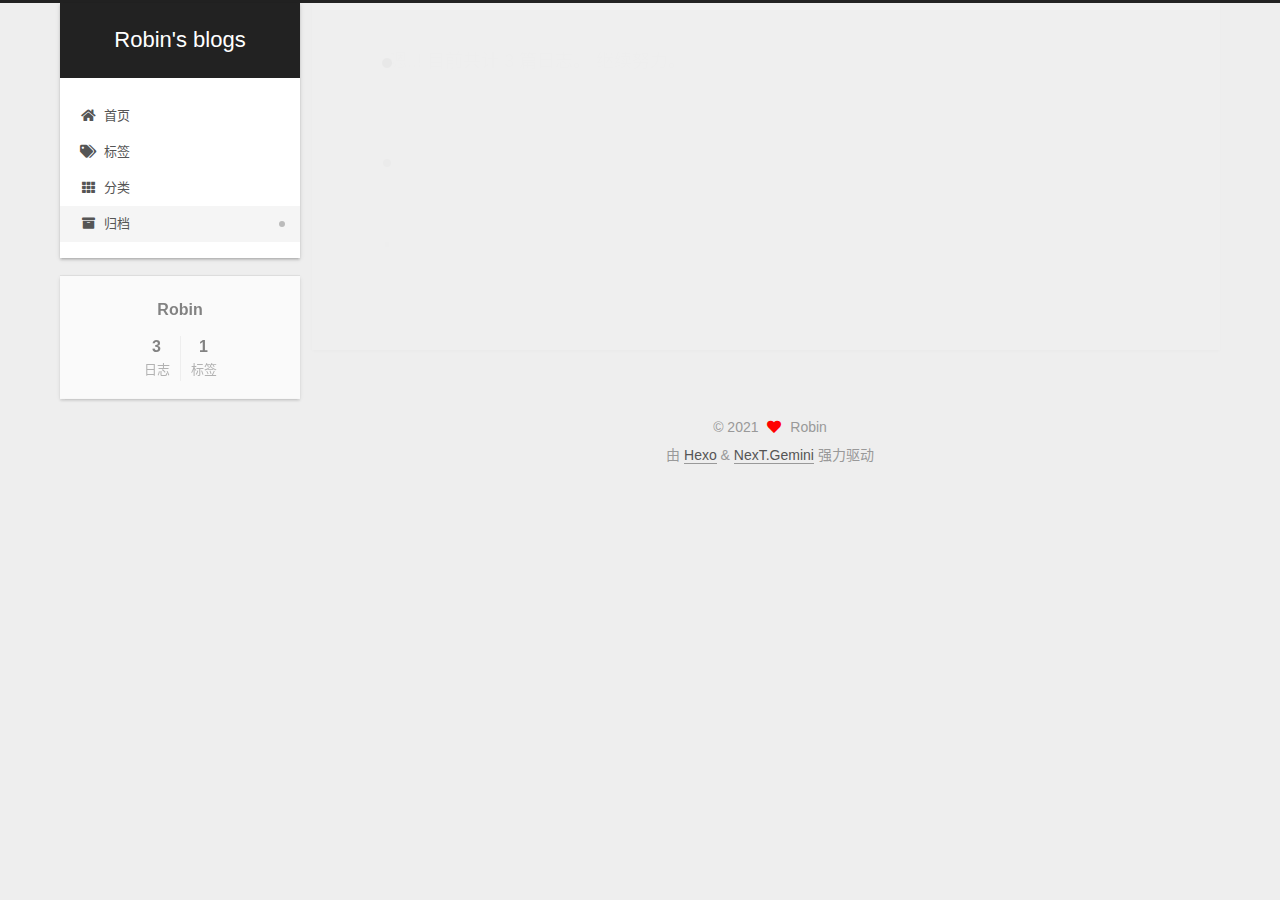
<file: archives/2021/index.html>
<!DOCTYPE html>
<html lang="zh-CN">
<head>
  <meta charset="UTF-8">
<meta name="viewport" content="width=device-width, initial-scale=1, maximum-scale=2">
<meta name="theme-color" content="#222">
<meta name="generator" content="Hexo 4.2.1">
  <link rel="apple-touch-icon" sizes="180x180" href="/images/apple-touch-icon-next.png">
  <link rel="icon" type="image/png" sizes="32x32" href="/images/favicon-32x32-next.png">
  <link rel="icon" type="image/png" sizes="16x16" href="/images/favicon-16x16-next.png">
  <link rel="mask-icon" href="/images/logo.svg" color="#222">

<link rel="stylesheet" href="/css/main.css">


<link rel="stylesheet" href="/lib/font-awesome/css/all.min.css">

<script id="hexo-configurations">
    var NexT = window.NexT || {};
    var CONFIG = {"hostname":"soulworker.work","root":"/","scheme":"Gemini","version":"7.8.0","exturl":false,"sidebar":{"position":"left","display":"post","padding":18,"offset":12,"onmobile":false},"copycode":{"enable":false,"show_result":false,"style":null},"back2top":{"enable":true,"sidebar":false,"scrollpercent":false},"bookmark":{"enable":false,"color":"#222","save":"auto"},"fancybox":false,"mediumzoom":false,"lazyload":false,"pangu":false,"comments":{"style":"tabs","active":null,"storage":true,"lazyload":false,"nav":null},"algolia":{"hits":{"per_page":10},"labels":{"input_placeholder":"Search for Posts","hits_empty":"We didn't find any results for the search: ${query}","hits_stats":"${hits} results found in ${time} ms"}},"localsearch":{"enable":false,"trigger":"auto","top_n_per_article":1,"unescape":false,"preload":false},"motion":{"enable":true,"async":false,"transition":{"post_block":"fadeIn","post_header":"slideDownIn","post_body":"slideDownIn","coll_header":"slideLeftIn","sidebar":"slideUpIn"}}};
  </script>

  <meta property="og:type" content="website">
<meta property="og:title" content="Robin&#39;s blogs">
<meta property="og:url" content="soulworker.work/archives/2021/index.html">
<meta property="og:site_name" content="Robin&#39;s blogs">
<meta property="og:locale" content="zh_CN">
<meta property="article:author" content="Robin">
<meta name="twitter:card" content="summary">

<link rel="canonical" href="soulworker.work/archives/2021/">


<script id="page-configurations">
  // https://hexo.io/docs/variables.html
  CONFIG.page = {
    sidebar: "",
    isHome : false,
    isPost : false,
    lang   : 'zh-CN'
  };
</script>

  <title>归档 | Robin's blogs</title>
  






  <noscript>
  <style>
  .use-motion .brand,
  .use-motion .menu-item,
  .sidebar-inner,
  .use-motion .post-block,
  .use-motion .pagination,
  .use-motion .comments,
  .use-motion .post-header,
  .use-motion .post-body,
  .use-motion .collection-header { opacity: initial; }

  .use-motion .site-title,
  .use-motion .site-subtitle {
    opacity: initial;
    top: initial;
  }

  .use-motion .logo-line-before i { left: initial; }
  .use-motion .logo-line-after i { right: initial; }
  </style>
</noscript>

</head>

<body itemscope itemtype="http://schema.org/WebPage">
  <div class="container use-motion">
    <div class="headband"></div>

    <header class="header" itemscope itemtype="http://schema.org/WPHeader">
      <div class="header-inner"><div class="site-brand-container">
  <div class="site-nav-toggle">
    <div class="toggle" aria-label="切换导航栏">
      <span class="toggle-line toggle-line-first"></span>
      <span class="toggle-line toggle-line-middle"></span>
      <span class="toggle-line toggle-line-last"></span>
    </div>
  </div>

  <div class="site-meta">

    <a href="/" class="brand" rel="start">
      <span class="logo-line-before"><i></i></span>
      <h1 class="site-title">Robin's blogs</h1>
      <span class="logo-line-after"><i></i></span>
    </a>
  </div>

  <div class="site-nav-right">
    <div class="toggle popup-trigger">
    </div>
  </div>
</div>




<nav class="site-nav">
  <ul id="menu" class="main-menu menu">
        <li class="menu-item menu-item-home">

    <a href="/" rel="section"><i class="fa fa-home fa-fw"></i>首页</a>

  </li>
        <li class="menu-item menu-item-tags">

    <a href="/tags/" rel="section"><i class="fa fa-tags fa-fw"></i>标签</a>

  </li>
        <li class="menu-item menu-item-categories">

    <a href="/categories/" rel="section"><i class="fa fa-th fa-fw"></i>分类</a>

  </li>
        <li class="menu-item menu-item-archives">

    <a href="/archives/" rel="section"><i class="fa fa-archive fa-fw"></i>归档</a>

  </li>
  </ul>
</nav>




</div>
    </header>

    
  <div class="back-to-top">
    <i class="fa fa-arrow-up"></i>
    <span>0%</span>
  </div>


    <main class="main">
      <div class="main-inner">
        <div class="content-wrap">
          

          <div class="content archive">
            

  
  
  
  <div class="post-block">
    <div class="posts-collapse">
      <div class="collection-title">
        <span class="collection-header">嗯..! 目前共计 3 篇日志。 继续努力。</span>
      </div>

      
    <div class="collection-year">
      <span class="collection-header">2021</span>
    </div>

  <article itemscope itemtype="http://schema.org/Article">
    <header class="post-header">

      <div class="post-meta">
        <time itemprop="dateCreated"
              datetime="2021-04-16T21:38:53+08:00"
              content="2021-04-16">
          04-16
        </time>
      </div>

      <div class="post-title">
          <a class="post-title-link" href="/2021/04/16/hello-world/" itemprop="url">
            <span itemprop="name">Hello World</span>
          </a>
      </div>

    </header>
  </article>


    </div>
  </div>
  
  
  

  



          </div>
          

<script>
  window.addEventListener('tabs:register', () => {
    let { activeClass } = CONFIG.comments;
    if (CONFIG.comments.storage) {
      activeClass = localStorage.getItem('comments_active') || activeClass;
    }
    if (activeClass) {
      let activeTab = document.querySelector(`a[href="#comment-${activeClass}"]`);
      if (activeTab) {
        activeTab.click();
      }
    }
  });
  if (CONFIG.comments.storage) {
    window.addEventListener('tabs:click', event => {
      if (!event.target.matches('.tabs-comment .tab-content .tab-pane')) return;
      let commentClass = event.target.classList[1];
      localStorage.setItem('comments_active', commentClass);
    });
  }
</script>

        </div>
          
  
  <div class="toggle sidebar-toggle">
    <span class="toggle-line toggle-line-first"></span>
    <span class="toggle-line toggle-line-middle"></span>
    <span class="toggle-line toggle-line-last"></span>
  </div>

  <aside class="sidebar">
    <div class="sidebar-inner">

      <ul class="sidebar-nav motion-element">
        <li class="sidebar-nav-toc">
          文章目录
        </li>
        <li class="sidebar-nav-overview">
          站点概览
        </li>
      </ul>

      <!--noindex-->
      <div class="post-toc-wrap sidebar-panel">
      </div>
      <!--/noindex-->

      <div class="site-overview-wrap sidebar-panel">
        <div class="site-author motion-element" itemprop="author" itemscope itemtype="http://schema.org/Person">
  <p class="site-author-name" itemprop="name">Robin</p>
  <div class="site-description" itemprop="description"></div>
</div>
<div class="site-state-wrap motion-element">
  <nav class="site-state">
      <div class="site-state-item site-state-posts">
          <a href="/archives/">
        
          <span class="site-state-item-count">3</span>
          <span class="site-state-item-name">日志</span>
        </a>
      </div>
      <div class="site-state-item site-state-tags">
            <a href="/tags/">
          
        <span class="site-state-item-count">1</span>
        <span class="site-state-item-name">标签</span></a>
      </div>
  </nav>
</div>



      </div>

    </div>
  </aside>
  <div id="sidebar-dimmer"></div>


      </div>
    </main>

    <footer class="footer">
      <div class="footer-inner">
        

        

<div class="copyright">
  
  &copy; 
  <span itemprop="copyrightYear">2021</span>
  <span class="with-love">
    <i class="fa fa-heart"></i>
  </span>
  <span class="author" itemprop="copyrightHolder">Robin</span>
</div>
  <div class="powered-by">由 <a href="https://hexo.io/" class="theme-link" rel="noopener" target="_blank">Hexo</a> & <a href="https://theme-next.org/" class="theme-link" rel="noopener" target="_blank">NexT.Gemini</a> 强力驱动
  </div>

        








      </div>
    </footer>
  </div>

  
  <script src="/lib/anime.min.js"></script>
  <script src="/lib/velocity/velocity.min.js"></script>
  <script src="/lib/velocity/velocity.ui.min.js"></script>

<script src="/js/utils.js"></script>

<script src="/js/motion.js"></script>


<script src="/js/schemes/pisces.js"></script>


<script src="/js/next-boot.js"></script>




  















  

  

</body>
</html>
</file>
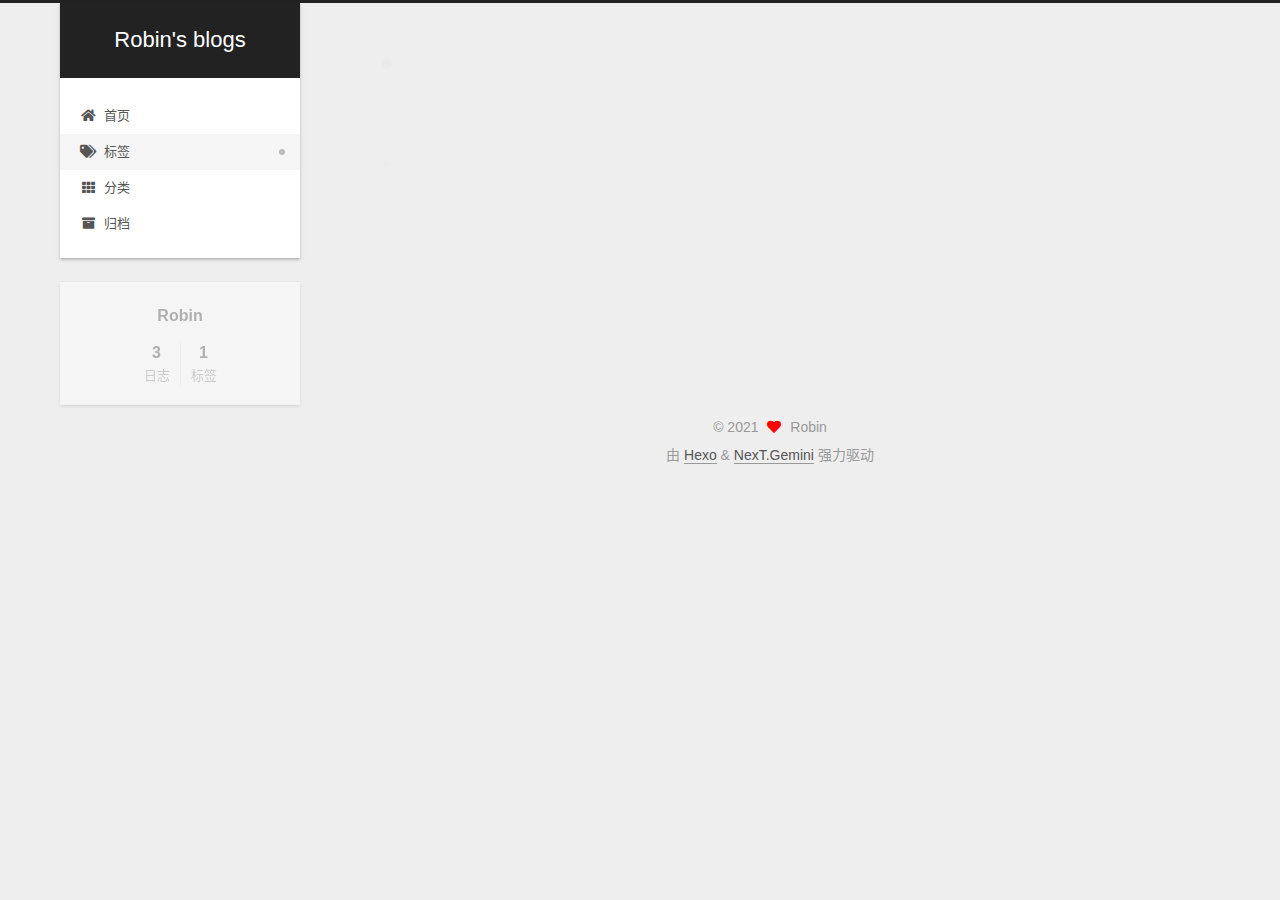
<file: tags/name/index.html>
<!DOCTYPE html>
<html lang="zh-CN">
<head>
  <meta charset="UTF-8">
<meta name="viewport" content="width=device-width, initial-scale=1, maximum-scale=2">
<meta name="theme-color" content="#222">
<meta name="generator" content="Hexo 4.2.1">
  <link rel="apple-touch-icon" sizes="180x180" href="/images/apple-touch-icon-next.png">
  <link rel="icon" type="image/png" sizes="32x32" href="/images/favicon-32x32-next.png">
  <link rel="icon" type="image/png" sizes="16x16" href="/images/favicon-16x16-next.png">
  <link rel="mask-icon" href="/images/logo.svg" color="#222">

<link rel="stylesheet" href="/css/main.css">


<link rel="stylesheet" href="/lib/font-awesome/css/all.min.css">

<script id="hexo-configurations">
    var NexT = window.NexT || {};
    var CONFIG = {"hostname":"soulworker.work","root":"/","scheme":"Gemini","version":"7.8.0","exturl":false,"sidebar":{"position":"left","display":"post","padding":18,"offset":12,"onmobile":false},"copycode":{"enable":false,"show_result":false,"style":null},"back2top":{"enable":true,"sidebar":false,"scrollpercent":false},"bookmark":{"enable":false,"color":"#222","save":"auto"},"fancybox":false,"mediumzoom":false,"lazyload":false,"pangu":false,"comments":{"style":"tabs","active":null,"storage":true,"lazyload":false,"nav":null},"algolia":{"hits":{"per_page":10},"labels":{"input_placeholder":"Search for Posts","hits_empty":"We didn't find any results for the search: ${query}","hits_stats":"${hits} results found in ${time} ms"}},"localsearch":{"enable":false,"trigger":"auto","top_n_per_article":1,"unescape":false,"preload":false},"motion":{"enable":true,"async":false,"transition":{"post_block":"fadeIn","post_header":"slideDownIn","post_body":"slideDownIn","coll_header":"slideLeftIn","sidebar":"slideUpIn"}}};
  </script>

  <meta property="og:type" content="website">
<meta property="og:title" content="Robin&#39;s blogs">
<meta property="og:url" content="soulworker.work/tags/name/index.html">
<meta property="og:site_name" content="Robin&#39;s blogs">
<meta property="og:locale" content="zh_CN">
<meta property="article:author" content="Robin">
<meta name="twitter:card" content="summary">

<link rel="canonical" href="soulworker.work/tags/name/">


<script id="page-configurations">
  // https://hexo.io/docs/variables.html
  CONFIG.page = {
    sidebar: "",
    isHome : false,
    isPost : false,
    lang   : 'zh-CN'
  };
</script>

  <title>标签: name | Robin's blogs</title>
  






  <noscript>
  <style>
  .use-motion .brand,
  .use-motion .menu-item,
  .sidebar-inner,
  .use-motion .post-block,
  .use-motion .pagination,
  .use-motion .comments,
  .use-motion .post-header,
  .use-motion .post-body,
  .use-motion .collection-header { opacity: initial; }

  .use-motion .site-title,
  .use-motion .site-subtitle {
    opacity: initial;
    top: initial;
  }

  .use-motion .logo-line-before i { left: initial; }
  .use-motion .logo-line-after i { right: initial; }
  </style>
</noscript>

</head>

<body itemscope itemtype="http://schema.org/WebPage">
  <div class="container use-motion">
    <div class="headband"></div>

    <header class="header" itemscope itemtype="http://schema.org/WPHeader">
      <div class="header-inner"><div class="site-brand-container">
  <div class="site-nav-toggle">
    <div class="toggle" aria-label="切换导航栏">
      <span class="toggle-line toggle-line-first"></span>
      <span class="toggle-line toggle-line-middle"></span>
      <span class="toggle-line toggle-line-last"></span>
    </div>
  </div>

  <div class="site-meta">

    <a href="/" class="brand" rel="start">
      <span class="logo-line-before"><i></i></span>
      <h1 class="site-title">Robin's blogs</h1>
      <span class="logo-line-after"><i></i></span>
    </a>
  </div>

  <div class="site-nav-right">
    <div class="toggle popup-trigger">
    </div>
  </div>
</div>




<nav class="site-nav">
  <ul id="menu" class="main-menu menu">
        <li class="menu-item menu-item-home">

    <a href="/" rel="section"><i class="fa fa-home fa-fw"></i>首页</a>

  </li>
        <li class="menu-item menu-item-tags">

    <a href="/tags/" rel="section"><i class="fa fa-tags fa-fw"></i>标签</a>

  </li>
        <li class="menu-item menu-item-categories">

    <a href="/categories/" rel="section"><i class="fa fa-th fa-fw"></i>分类</a>

  </li>
        <li class="menu-item menu-item-archives">

    <a href="/archives/" rel="section"><i class="fa fa-archive fa-fw"></i>归档</a>

  </li>
  </ul>
</nav>




</div>
    </header>

    
  <div class="back-to-top">
    <i class="fa fa-arrow-up"></i>
    <span>0%</span>
  </div>


    <main class="main">
      <div class="main-inner">
        <div class="content-wrap">
          

          <div class="content tag">
            

  
  
  
  <div class="post-block">
    <div class="posts-collapse">
      <div class="collection-title">
        <h2 class="collection-header">name
          <small>标签</small>
        </h2>
      </div>

      
    <div class="collection-year">
      <span class="collection-header">2020</span>
    </div>

  <article itemscope itemtype="http://schema.org/Article">
    <header class="post-header">

      <div class="post-meta">
        <time itemprop="dateCreated"
              datetime="2020-06-24T15:21:12+08:00"
              content="2020-06-24">
          06-24
        </time>
      </div>

      <div class="post-title">
          <a class="post-title-link" href="/2020/06/24/%E5%8D%9A%E5%AE%A2/" itemprop="url">
            <span itemprop="name">博客</span>
          </a>
      </div>

    </header>
  </article>

    </div>
  </div>
  
  
  

  



          </div>
          

<script>
  window.addEventListener('tabs:register', () => {
    let { activeClass } = CONFIG.comments;
    if (CONFIG.comments.storage) {
      activeClass = localStorage.getItem('comments_active') || activeClass;
    }
    if (activeClass) {
      let activeTab = document.querySelector(`a[href="#comment-${activeClass}"]`);
      if (activeTab) {
        activeTab.click();
      }
    }
  });
  if (CONFIG.comments.storage) {
    window.addEventListener('tabs:click', event => {
      if (!event.target.matches('.tabs-comment .tab-content .tab-pane')) return;
      let commentClass = event.target.classList[1];
      localStorage.setItem('comments_active', commentClass);
    });
  }
</script>

        </div>
          
  
  <div class="toggle sidebar-toggle">
    <span class="toggle-line toggle-line-first"></span>
    <span class="toggle-line toggle-line-middle"></span>
    <span class="toggle-line toggle-line-last"></span>
  </div>

  <aside class="sidebar">
    <div class="sidebar-inner">

      <ul class="sidebar-nav motion-element">
        <li class="sidebar-nav-toc">
          文章目录
        </li>
        <li class="sidebar-nav-overview">
          站点概览
        </li>
      </ul>

      <!--noindex-->
      <div class="post-toc-wrap sidebar-panel">
      </div>
      <!--/noindex-->

      <div class="site-overview-wrap sidebar-panel">
        <div class="site-author motion-element" itemprop="author" itemscope itemtype="http://schema.org/Person">
  <p class="site-author-name" itemprop="name">Robin</p>
  <div class="site-description" itemprop="description"></div>
</div>
<div class="site-state-wrap motion-element">
  <nav class="site-state">
      <div class="site-state-item site-state-posts">
          <a href="/archives/">
        
          <span class="site-state-item-count">3</span>
          <span class="site-state-item-name">日志</span>
        </a>
      </div>
      <div class="site-state-item site-state-tags">
            <a href="/tags/">
          
        <span class="site-state-item-count">1</span>
        <span class="site-state-item-name">标签</span></a>
      </div>
  </nav>
</div>



      </div>

    </div>
  </aside>
  <div id="sidebar-dimmer"></div>


      </div>
    </main>

    <footer class="footer">
      <div class="footer-inner">
        

        

<div class="copyright">
  
  &copy; 
  <span itemprop="copyrightYear">2021</span>
  <span class="with-love">
    <i class="fa fa-heart"></i>
  </span>
  <span class="author" itemprop="copyrightHolder">Robin</span>
</div>
  <div class="powered-by">由 <a href="https://hexo.io/" class="theme-link" rel="noopener" target="_blank">Hexo</a> & <a href="https://theme-next.org/" class="theme-link" rel="noopener" target="_blank">NexT.Gemini</a> 强力驱动
  </div>

        








      </div>
    </footer>
  </div>

  
  <script src="/lib/anime.min.js"></script>
  <script src="/lib/velocity/velocity.min.js"></script>
  <script src="/lib/velocity/velocity.ui.min.js"></script>

<script src="/js/utils.js"></script>

<script src="/js/motion.js"></script>


<script src="/js/schemes/pisces.js"></script>


<script src="/js/next-boot.js"></script>




  















  

  

</body>
</html>
</file>
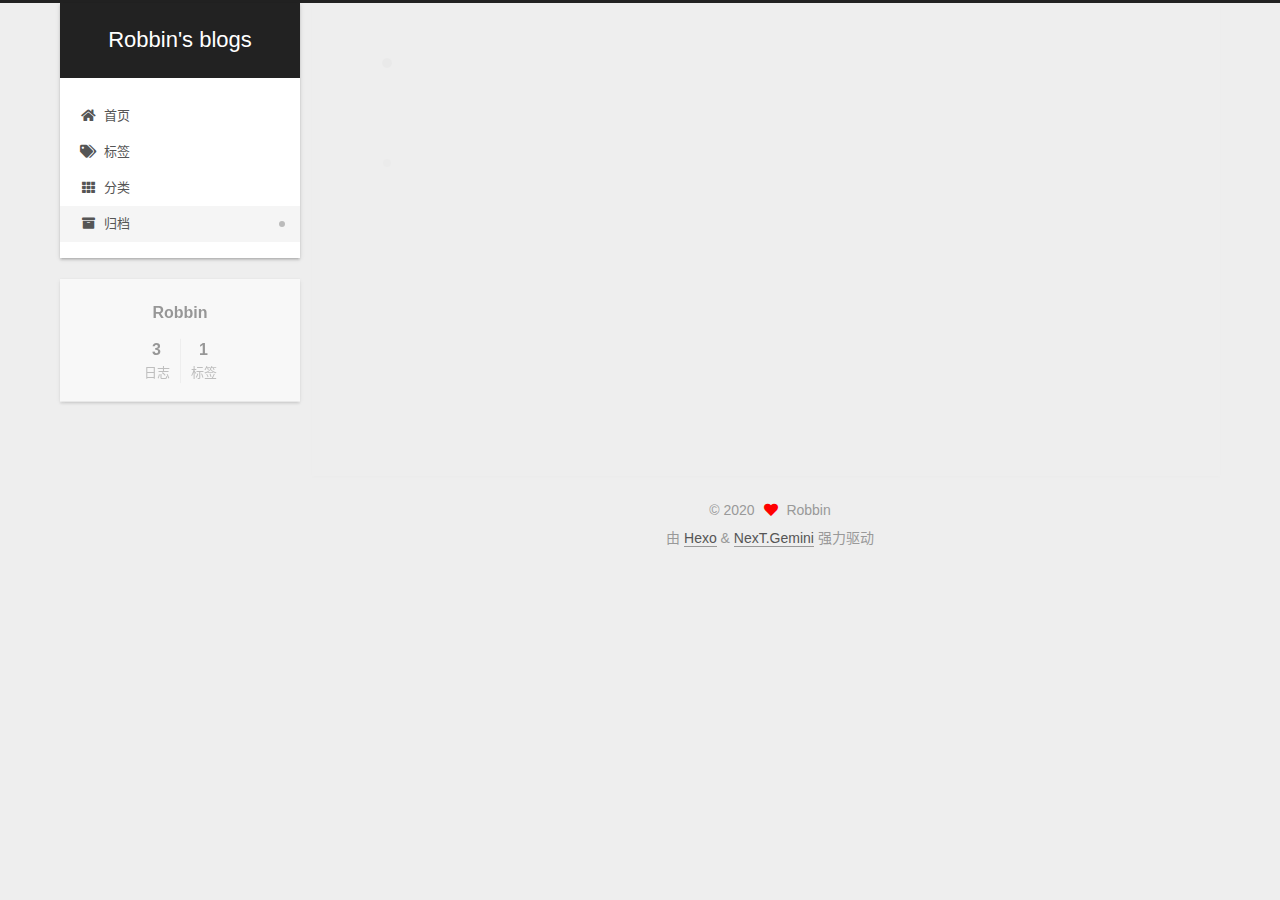
<file: archives/2020/06/index.html>
<!DOCTYPE html>
<html lang="zh-CN">
<head>
  <meta charset="UTF-8">
<meta name="viewport" content="width=device-width, initial-scale=1, maximum-scale=2">
<meta name="theme-color" content="#222">
<meta name="generator" content="Hexo 4.2.1">
  <link rel="apple-touch-icon" sizes="180x180" href="/images/apple-touch-icon-next.png">
  <link rel="icon" type="image/png" sizes="32x32" href="/images/favicon-32x32-next.png">
  <link rel="icon" type="image/png" sizes="16x16" href="/images/favicon-16x16-next.png">
  <link rel="mask-icon" href="/images/logo.svg" color="#222">

<link rel="stylesheet" href="/css/main.css">


<link rel="stylesheet" href="/lib/font-awesome/css/all.min.css">

<script id="hexo-configurations">
    var NexT = window.NexT || {};
    var CONFIG = {"hostname":"yoursite.com","root":"/","scheme":"Gemini","version":"7.8.0","exturl":false,"sidebar":{"position":"left","display":"post","padding":18,"offset":12,"onmobile":false},"copycode":{"enable":false,"show_result":false,"style":null},"back2top":{"enable":true,"sidebar":false,"scrollpercent":false},"bookmark":{"enable":false,"color":"#222","save":"auto"},"fancybox":false,"mediumzoom":false,"lazyload":false,"pangu":false,"comments":{"style":"tabs","active":null,"storage":true,"lazyload":false,"nav":null},"algolia":{"hits":{"per_page":10},"labels":{"input_placeholder":"Search for Posts","hits_empty":"We didn't find any results for the search: ${query}","hits_stats":"${hits} results found in ${time} ms"}},"localsearch":{"enable":false,"trigger":"auto","top_n_per_article":1,"unescape":false,"preload":false},"motion":{"enable":true,"async":false,"transition":{"post_block":"fadeIn","post_header":"slideDownIn","post_body":"slideDownIn","coll_header":"slideLeftIn","sidebar":"slideUpIn"}}};
  </script>

  <meta property="og:type" content="website">
<meta property="og:title" content="Robbin&#39;s blogs">
<meta property="og:url" content="http://yoursite.com/archives/2020/06/index.html">
<meta property="og:site_name" content="Robbin&#39;s blogs">
<meta property="og:locale" content="zh_CN">
<meta property="article:author" content="Robbin">
<meta name="twitter:card" content="summary">

<link rel="canonical" href="http://yoursite.com/archives/2020/06/">


<script id="page-configurations">
  // https://hexo.io/docs/variables.html
  CONFIG.page = {
    sidebar: "",
    isHome : false,
    isPost : false,
    lang   : 'zh-CN'
  };
</script>

  <title>归档 | Robbin's blogs</title>
  






  <noscript>
  <style>
  .use-motion .brand,
  .use-motion .menu-item,
  .sidebar-inner,
  .use-motion .post-block,
  .use-motion .pagination,
  .use-motion .comments,
  .use-motion .post-header,
  .use-motion .post-body,
  .use-motion .collection-header { opacity: initial; }

  .use-motion .site-title,
  .use-motion .site-subtitle {
    opacity: initial;
    top: initial;
  }

  .use-motion .logo-line-before i { left: initial; }
  .use-motion .logo-line-after i { right: initial; }
  </style>
</noscript>

</head>

<body itemscope itemtype="http://schema.org/WebPage">
  <div class="container use-motion">
    <div class="headband"></div>

    <header class="header" itemscope itemtype="http://schema.org/WPHeader">
      <div class="header-inner"><div class="site-brand-container">
  <div class="site-nav-toggle">
    <div class="toggle" aria-label="切换导航栏">
      <span class="toggle-line toggle-line-first"></span>
      <span class="toggle-line toggle-line-middle"></span>
      <span class="toggle-line toggle-line-last"></span>
    </div>
  </div>

  <div class="site-meta">

    <a href="/" class="brand" rel="start">
      <span class="logo-line-before"><i></i></span>
      <h1 class="site-title">Robbin's blogs</h1>
      <span class="logo-line-after"><i></i></span>
    </a>
  </div>

  <div class="site-nav-right">
    <div class="toggle popup-trigger">
    </div>
  </div>
</div>




<nav class="site-nav">
  <ul id="menu" class="main-menu menu">
        <li class="menu-item menu-item-home">

    <a href="/" rel="section"><i class="fa fa-home fa-fw"></i>首页</a>

  </li>
        <li class="menu-item menu-item-tags">

    <a href="/tags/" rel="section"><i class="fa fa-tags fa-fw"></i>标签</a>

  </li>
        <li class="menu-item menu-item-categories">

    <a href="/categories/" rel="section"><i class="fa fa-th fa-fw"></i>分类</a>

  </li>
        <li class="menu-item menu-item-archives">

    <a href="/archives/" rel="section"><i class="fa fa-archive fa-fw"></i>归档</a>

  </li>
  </ul>
</nav>




</div>
    </header>

    
  <div class="back-to-top">
    <i class="fa fa-arrow-up"></i>
    <span>0%</span>
  </div>


    <main class="main">
      <div class="main-inner">
        <div class="content-wrap">
          

          <div class="content archive">
            

  
  
  
  <div class="post-block">
    <div class="posts-collapse">
      <div class="collection-title">
        <span class="collection-header">嗯..! 目前共计 3 篇日志。 继续努力。</span>
      </div>

      
    <div class="collection-year">
      <span class="collection-header">2020</span>
    </div>

  <article itemscope itemtype="http://schema.org/Article">
    <header class="post-header">

      <div class="post-meta">
        <time itemprop="dateCreated"
              datetime="2020-06-24T15:21:12+08:00"
              content="2020-06-24">
          06-24
        </time>
      </div>

      <div class="post-title">
          <a class="post-title-link" href="/2020/06/24/%E5%8D%9A%E5%AE%A2/" itemprop="url">
            <span itemprop="name">博客</span>
          </a>
      </div>

    </header>
  </article>

  <article itemscope itemtype="http://schema.org/Article">
    <header class="post-header">

      <div class="post-meta">
        <time itemprop="dateCreated"
              datetime="2020-06-24T12:24:06+08:00"
              content="2020-06-24">
          06-24
        </time>
      </div>

      <div class="post-title">
          <a class="post-title-link" href="/2020/06/24/%E6%88%91%E7%9A%84%E7%AC%AC%E4%B8%80%E7%AF%87%E5%8D%9A%E5%AE%A2%E6%96%87%E7%AB%A0/" itemprop="url">
            <span itemprop="name">我的第一篇博客文章</span>
          </a>
      </div>

    </header>
  </article>

  <article itemscope itemtype="http://schema.org/Article">
    <header class="post-header">

      <div class="post-meta">
        <time itemprop="dateCreated"
              datetime="2020-06-24T12:19:23+08:00"
              content="2020-06-24">
          06-24
        </time>
      </div>

      <div class="post-title">
          <a class="post-title-link" href="/2020/06/24/hello-world/" itemprop="url">
            <span itemprop="name">Hello World</span>
          </a>
      </div>

    </header>
  </article>


    </div>
  </div>
  
  
  

  



          </div>
          

<script>
  window.addEventListener('tabs:register', () => {
    let { activeClass } = CONFIG.comments;
    if (CONFIG.comments.storage) {
      activeClass = localStorage.getItem('comments_active') || activeClass;
    }
    if (activeClass) {
      let activeTab = document.querySelector(`a[href="#comment-${activeClass}"]`);
      if (activeTab) {
        activeTab.click();
      }
    }
  });
  if (CONFIG.comments.storage) {
    window.addEventListener('tabs:click', event => {
      if (!event.target.matches('.tabs-comment .tab-content .tab-pane')) return;
      let commentClass = event.target.classList[1];
      localStorage.setItem('comments_active', commentClass);
    });
  }
</script>

        </div>
          
  
  <div class="toggle sidebar-toggle">
    <span class="toggle-line toggle-line-first"></span>
    <span class="toggle-line toggle-line-middle"></span>
    <span class="toggle-line toggle-line-last"></span>
  </div>

  <aside class="sidebar">
    <div class="sidebar-inner">

      <ul class="sidebar-nav motion-element">
        <li class="sidebar-nav-toc">
          文章目录
        </li>
        <li class="sidebar-nav-overview">
          站点概览
        </li>
      </ul>

      <!--noindex-->
      <div class="post-toc-wrap sidebar-panel">
      </div>
      <!--/noindex-->

      <div class="site-overview-wrap sidebar-panel">
        <div class="site-author motion-element" itemprop="author" itemscope itemtype="http://schema.org/Person">
  <p class="site-author-name" itemprop="name">Robbin</p>
  <div class="site-description" itemprop="description"></div>
</div>
<div class="site-state-wrap motion-element">
  <nav class="site-state">
      <div class="site-state-item site-state-posts">
          <a href="/archives/">
        
          <span class="site-state-item-count">3</span>
          <span class="site-state-item-name">日志</span>
        </a>
      </div>
      <div class="site-state-item site-state-tags">
            <a href="/tags/">
          
        <span class="site-state-item-count">1</span>
        <span class="site-state-item-name">标签</span></a>
      </div>
  </nav>
</div>



      </div>

    </div>
  </aside>
  <div id="sidebar-dimmer"></div>


      </div>
    </main>

    <footer class="footer">
      <div class="footer-inner">
        

        

<div class="copyright">
  
  &copy; 
  <span itemprop="copyrightYear">2020</span>
  <span class="with-love">
    <i class="fa fa-heart"></i>
  </span>
  <span class="author" itemprop="copyrightHolder">Robbin</span>
</div>
  <div class="powered-by">由 <a href="https://hexo.io/" class="theme-link" rel="noopener" target="_blank">Hexo</a> & <a href="https://theme-next.org/" class="theme-link" rel="noopener" target="_blank">NexT.Gemini</a> 强力驱动
  </div>

        








      </div>
    </footer>
  </div>

  
  <script src="/lib/anime.min.js"></script>
  <script src="/lib/velocity/velocity.min.js"></script>
  <script src="/lib/velocity/velocity.ui.min.js"></script>

<script src="/js/utils.js"></script>

<script src="/js/motion.js"></script>


<script src="/js/schemes/pisces.js"></script>


<script src="/js/next-boot.js"></script>




  















  

  

</body>
</html>
</file>
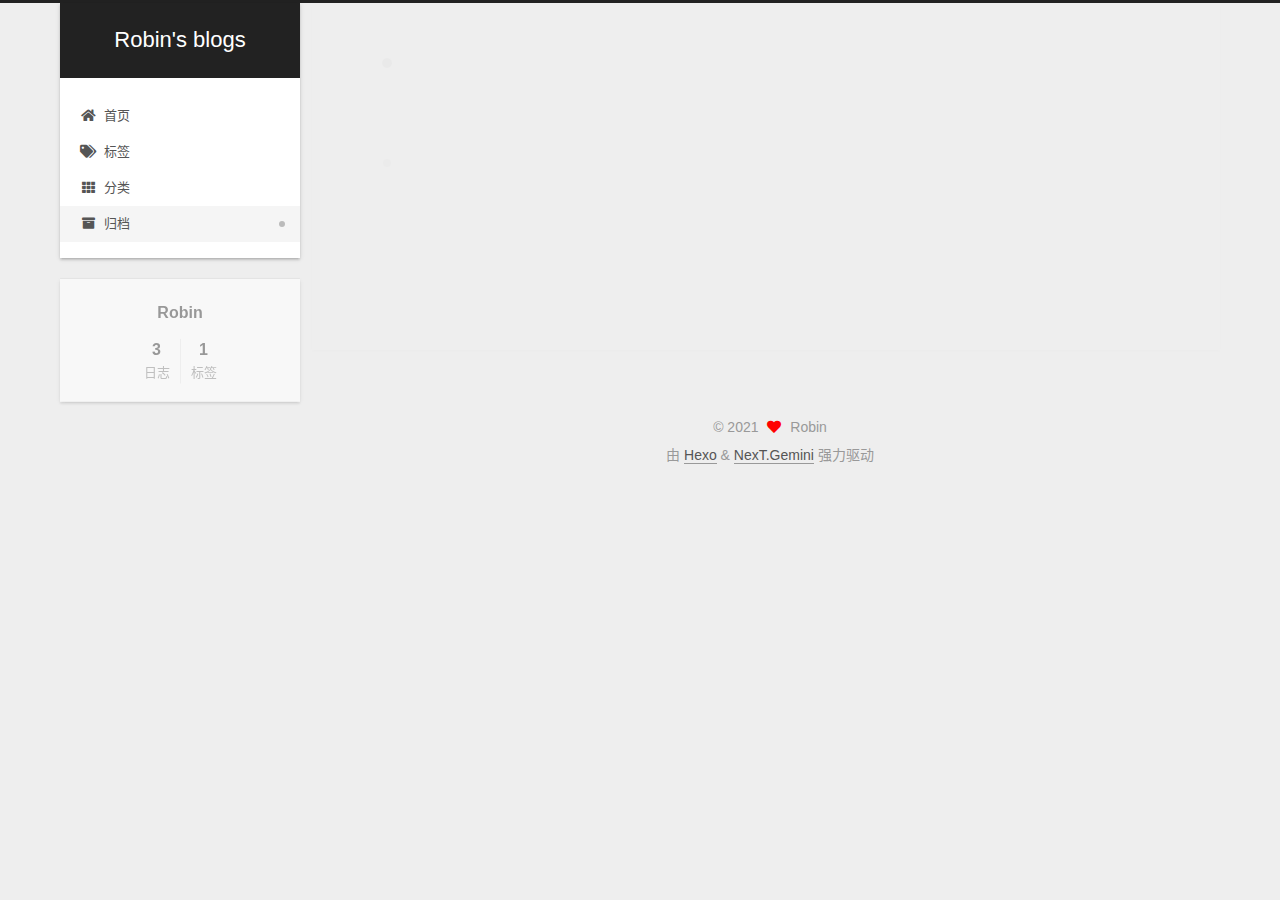
<file: archives/2021/04/index.html>
<!DOCTYPE html>
<html lang="zh-CN">
<head>
  <meta charset="UTF-8">
<meta name="viewport" content="width=device-width, initial-scale=1, maximum-scale=2">
<meta name="theme-color" content="#222">
<meta name="generator" content="Hexo 4.2.1">
  <link rel="apple-touch-icon" sizes="180x180" href="/images/apple-touch-icon-next.png">
  <link rel="icon" type="image/png" sizes="32x32" href="/images/favicon-32x32-next.png">
  <link rel="icon" type="image/png" sizes="16x16" href="/images/favicon-16x16-next.png">
  <link rel="mask-icon" href="/images/logo.svg" color="#222">

<link rel="stylesheet" href="/css/main.css">


<link rel="stylesheet" href="/lib/font-awesome/css/all.min.css">

<script id="hexo-configurations">
    var NexT = window.NexT || {};
    var CONFIG = {"hostname":"soulworker.work","root":"/","scheme":"Gemini","version":"7.8.0","exturl":false,"sidebar":{"position":"left","display":"post","padding":18,"offset":12,"onmobile":false},"copycode":{"enable":false,"show_result":false,"style":null},"back2top":{"enable":true,"sidebar":false,"scrollpercent":false},"bookmark":{"enable":false,"color":"#222","save":"auto"},"fancybox":false,"mediumzoom":false,"lazyload":false,"pangu":false,"comments":{"style":"tabs","active":null,"storage":true,"lazyload":false,"nav":null},"algolia":{"hits":{"per_page":10},"labels":{"input_placeholder":"Search for Posts","hits_empty":"We didn't find any results for the search: ${query}","hits_stats":"${hits} results found in ${time} ms"}},"localsearch":{"enable":false,"trigger":"auto","top_n_per_article":1,"unescape":false,"preload":false},"motion":{"enable":true,"async":false,"transition":{"post_block":"fadeIn","post_header":"slideDownIn","post_body":"slideDownIn","coll_header":"slideLeftIn","sidebar":"slideUpIn"}}};
  </script>

  <meta property="og:type" content="website">
<meta property="og:title" content="Robin&#39;s blogs">
<meta property="og:url" content="soulworker.work/archives/2021/04/index.html">
<meta property="og:site_name" content="Robin&#39;s blogs">
<meta property="og:locale" content="zh_CN">
<meta property="article:author" content="Robin">
<meta name="twitter:card" content="summary">

<link rel="canonical" href="soulworker.work/archives/2021/04/">


<script id="page-configurations">
  // https://hexo.io/docs/variables.html
  CONFIG.page = {
    sidebar: "",
    isHome : false,
    isPost : false,
    lang   : 'zh-CN'
  };
</script>

  <title>归档 | Robin's blogs</title>
  






  <noscript>
  <style>
  .use-motion .brand,
  .use-motion .menu-item,
  .sidebar-inner,
  .use-motion .post-block,
  .use-motion .pagination,
  .use-motion .comments,
  .use-motion .post-header,
  .use-motion .post-body,
  .use-motion .collection-header { opacity: initial; }

  .use-motion .site-title,
  .use-motion .site-subtitle {
    opacity: initial;
    top: initial;
  }

  .use-motion .logo-line-before i { left: initial; }
  .use-motion .logo-line-after i { right: initial; }
  </style>
</noscript>

</head>

<body itemscope itemtype="http://schema.org/WebPage">
  <div class="container use-motion">
    <div class="headband"></div>

    <header class="header" itemscope itemtype="http://schema.org/WPHeader">
      <div class="header-inner"><div class="site-brand-container">
  <div class="site-nav-toggle">
    <div class="toggle" aria-label="切换导航栏">
      <span class="toggle-line toggle-line-first"></span>
      <span class="toggle-line toggle-line-middle"></span>
      <span class="toggle-line toggle-line-last"></span>
    </div>
  </div>

  <div class="site-meta">

    <a href="/" class="brand" rel="start">
      <span class="logo-line-before"><i></i></span>
      <h1 class="site-title">Robin's blogs</h1>
      <span class="logo-line-after"><i></i></span>
    </a>
  </div>

  <div class="site-nav-right">
    <div class="toggle popup-trigger">
    </div>
  </div>
</div>




<nav class="site-nav">
  <ul id="menu" class="main-menu menu">
        <li class="menu-item menu-item-home">

    <a href="/" rel="section"><i class="fa fa-home fa-fw"></i>首页</a>

  </li>
        <li class="menu-item menu-item-tags">

    <a href="/tags/" rel="section"><i class="fa fa-tags fa-fw"></i>标签</a>

  </li>
        <li class="menu-item menu-item-categories">

    <a href="/categories/" rel="section"><i class="fa fa-th fa-fw"></i>分类</a>

  </li>
        <li class="menu-item menu-item-archives">

    <a href="/archives/" rel="section"><i class="fa fa-archive fa-fw"></i>归档</a>

  </li>
  </ul>
</nav>




</div>
    </header>

    
  <div class="back-to-top">
    <i class="fa fa-arrow-up"></i>
    <span>0%</span>
  </div>


    <main class="main">
      <div class="main-inner">
        <div class="content-wrap">
          

          <div class="content archive">
            

  
  
  
  <div class="post-block">
    <div class="posts-collapse">
      <div class="collection-title">
        <span class="collection-header">嗯..! 目前共计 3 篇日志。 继续努力。</span>
      </div>

      
    <div class="collection-year">
      <span class="collection-header">2021</span>
    </div>

  <article itemscope itemtype="http://schema.org/Article">
    <header class="post-header">

      <div class="post-meta">
        <time itemprop="dateCreated"
              datetime="2021-04-16T21:38:53+08:00"
              content="2021-04-16">
          04-16
        </time>
      </div>

      <div class="post-title">
          <a class="post-title-link" href="/2021/04/16/hello-world/" itemprop="url">
            <span itemprop="name">Hello World</span>
          </a>
      </div>

    </header>
  </article>


    </div>
  </div>
  
  
  

  



          </div>
          

<script>
  window.addEventListener('tabs:register', () => {
    let { activeClass } = CONFIG.comments;
    if (CONFIG.comments.storage) {
      activeClass = localStorage.getItem('comments_active') || activeClass;
    }
    if (activeClass) {
      let activeTab = document.querySelector(`a[href="#comment-${activeClass}"]`);
      if (activeTab) {
        activeTab.click();
      }
    }
  });
  if (CONFIG.comments.storage) {
    window.addEventListener('tabs:click', event => {
      if (!event.target.matches('.tabs-comment .tab-content .tab-pane')) return;
      let commentClass = event.target.classList[1];
      localStorage.setItem('comments_active', commentClass);
    });
  }
</script>

        </div>
          
  
  <div class="toggle sidebar-toggle">
    <span class="toggle-line toggle-line-first"></span>
    <span class="toggle-line toggle-line-middle"></span>
    <span class="toggle-line toggle-line-last"></span>
  </div>

  <aside class="sidebar">
    <div class="sidebar-inner">

      <ul class="sidebar-nav motion-element">
        <li class="sidebar-nav-toc">
          文章目录
        </li>
        <li class="sidebar-nav-overview">
          站点概览
        </li>
      </ul>

      <!--noindex-->
      <div class="post-toc-wrap sidebar-panel">
      </div>
      <!--/noindex-->

      <div class="site-overview-wrap sidebar-panel">
        <div class="site-author motion-element" itemprop="author" itemscope itemtype="http://schema.org/Person">
  <p class="site-author-name" itemprop="name">Robin</p>
  <div class="site-description" itemprop="description"></div>
</div>
<div class="site-state-wrap motion-element">
  <nav class="site-state">
      <div class="site-state-item site-state-posts">
          <a href="/archives/">
        
          <span class="site-state-item-count">3</span>
          <span class="site-state-item-name">日志</span>
        </a>
      </div>
      <div class="site-state-item site-state-tags">
            <a href="/tags/">
          
        <span class="site-state-item-count">1</span>
        <span class="site-state-item-name">标签</span></a>
      </div>
  </nav>
</div>



      </div>

    </div>
  </aside>
  <div id="sidebar-dimmer"></div>


      </div>
    </main>

    <footer class="footer">
      <div class="footer-inner">
        

        

<div class="copyright">
  
  &copy; 
  <span itemprop="copyrightYear">2021</span>
  <span class="with-love">
    <i class="fa fa-heart"></i>
  </span>
  <span class="author" itemprop="copyrightHolder">Robin</span>
</div>
  <div class="powered-by">由 <a href="https://hexo.io/" class="theme-link" rel="noopener" target="_blank">Hexo</a> & <a href="https://theme-next.org/" class="theme-link" rel="noopener" target="_blank">NexT.Gemini</a> 强力驱动
  </div>

        








      </div>
    </footer>
  </div>

  
  <script src="/lib/anime.min.js"></script>
  <script src="/lib/velocity/velocity.min.js"></script>
  <script src="/lib/velocity/velocity.ui.min.js"></script>

<script src="/js/utils.js"></script>

<script src="/js/motion.js"></script>


<script src="/js/schemes/pisces.js"></script>


<script src="/js/next-boot.js"></script>




  















  

  

</body>
</html>
</file>
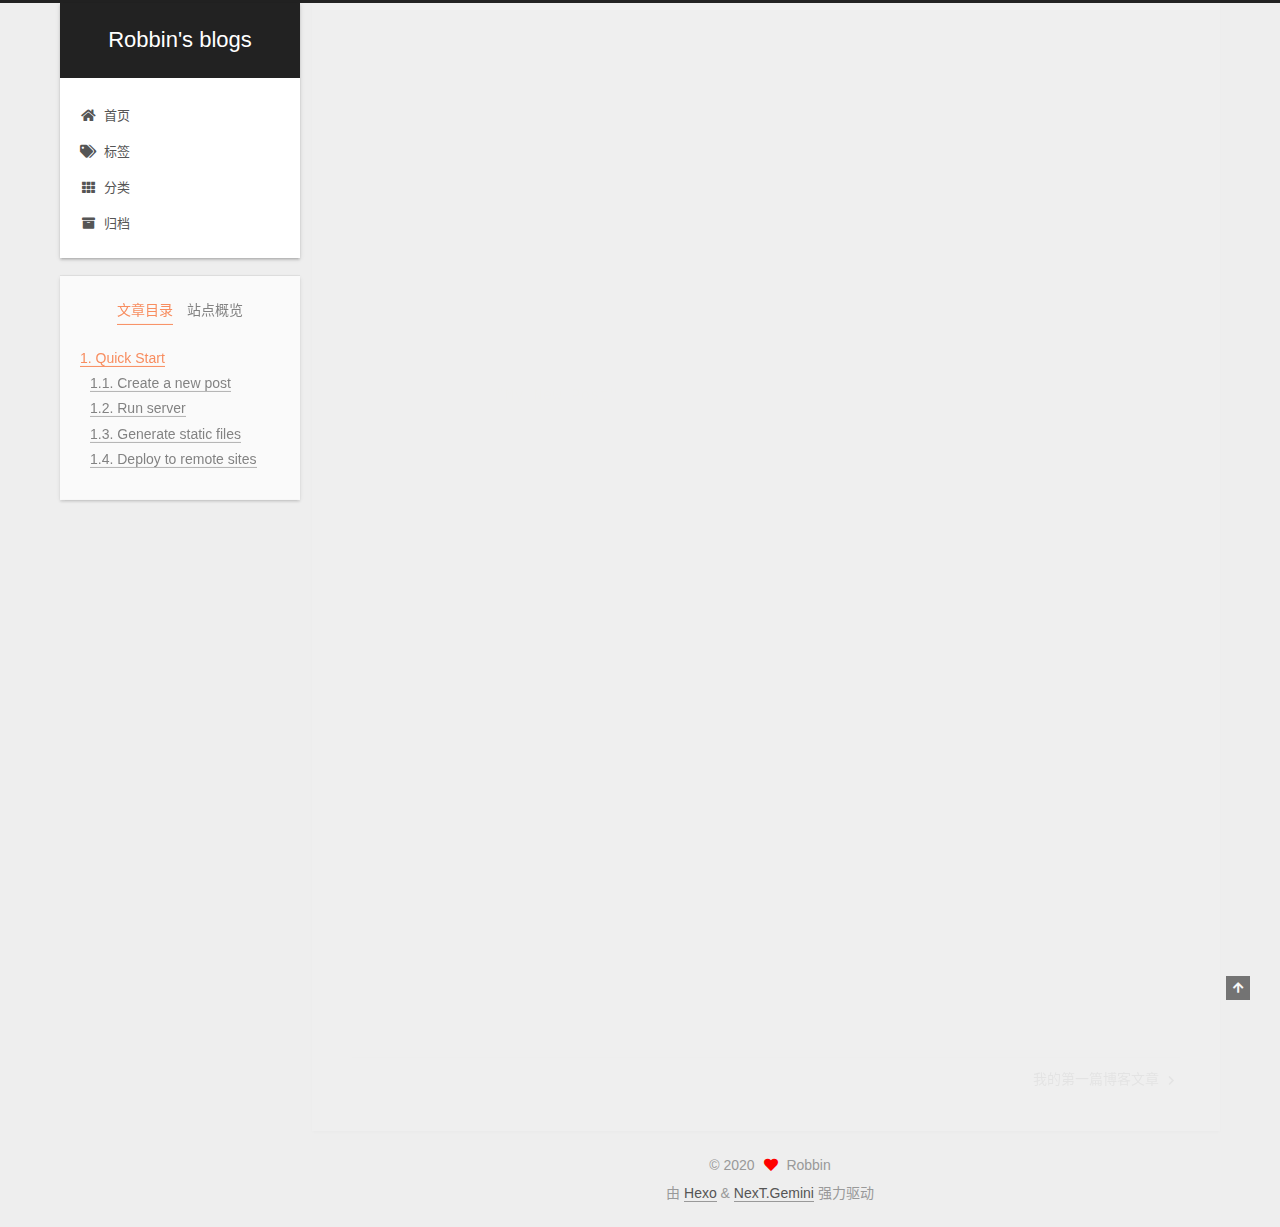
<file: 2020/06/24/hello-world/index.html>
<!DOCTYPE html>
<html lang="zh-CN">
<head>
  <meta charset="UTF-8">
<meta name="viewport" content="width=device-width, initial-scale=1, maximum-scale=2">
<meta name="theme-color" content="#222">
<meta name="generator" content="Hexo 4.2.1">
  <link rel="apple-touch-icon" sizes="180x180" href="/images/apple-touch-icon-next.png">
  <link rel="icon" type="image/png" sizes="32x32" href="/images/favicon-32x32-next.png">
  <link rel="icon" type="image/png" sizes="16x16" href="/images/favicon-16x16-next.png">
  <link rel="mask-icon" href="/images/logo.svg" color="#222">

<link rel="stylesheet" href="/css/main.css">


<link rel="stylesheet" href="/lib/font-awesome/css/all.min.css">

<script id="hexo-configurations">
    var NexT = window.NexT || {};
    var CONFIG = {"hostname":"yoursite.com","root":"/","scheme":"Gemini","version":"7.8.0","exturl":false,"sidebar":{"position":"left","display":"post","padding":18,"offset":12,"onmobile":false},"copycode":{"enable":false,"show_result":false,"style":null},"back2top":{"enable":true,"sidebar":false,"scrollpercent":false},"bookmark":{"enable":false,"color":"#222","save":"auto"},"fancybox":false,"mediumzoom":false,"lazyload":false,"pangu":false,"comments":{"style":"tabs","active":null,"storage":true,"lazyload":false,"nav":null},"algolia":{"hits":{"per_page":10},"labels":{"input_placeholder":"Search for Posts","hits_empty":"We didn't find any results for the search: ${query}","hits_stats":"${hits} results found in ${time} ms"}},"localsearch":{"enable":false,"trigger":"auto","top_n_per_article":1,"unescape":false,"preload":false},"motion":{"enable":true,"async":false,"transition":{"post_block":"fadeIn","post_header":"slideDownIn","post_body":"slideDownIn","coll_header":"slideLeftIn","sidebar":"slideUpIn"}}};
  </script>

  <meta name="description" content="Welcome to Hexo! This is your very first post. Check documentation for more info. If you get any problems when using Hexo, you can find the answer in troubleshooting or you can ask me on GitHub. Quick">
<meta property="og:type" content="article">
<meta property="og:title" content="Hello World">
<meta property="og:url" content="http://yoursite.com/2020/06/24/hello-world/index.html">
<meta property="og:site_name" content="Robbin&#39;s blogs">
<meta property="og:description" content="Welcome to Hexo! This is your very first post. Check documentation for more info. If you get any problems when using Hexo, you can find the answer in troubleshooting or you can ask me on GitHub. Quick">
<meta property="og:locale" content="zh_CN">
<meta property="article:published_time" content="2020-06-24T04:19:23.291Z">
<meta property="article:modified_time" content="2020-06-24T04:19:23.291Z">
<meta property="article:author" content="Robbin">
<meta name="twitter:card" content="summary">

<link rel="canonical" href="http://yoursite.com/2020/06/24/hello-world/">


<script id="page-configurations">
  // https://hexo.io/docs/variables.html
  CONFIG.page = {
    sidebar: "",
    isHome : false,
    isPost : true,
    lang   : 'zh-CN'
  };
</script>

  <title>Hello World | Robbin's blogs</title>
  






  <noscript>
  <style>
  .use-motion .brand,
  .use-motion .menu-item,
  .sidebar-inner,
  .use-motion .post-block,
  .use-motion .pagination,
  .use-motion .comments,
  .use-motion .post-header,
  .use-motion .post-body,
  .use-motion .collection-header { opacity: initial; }

  .use-motion .site-title,
  .use-motion .site-subtitle {
    opacity: initial;
    top: initial;
  }

  .use-motion .logo-line-before i { left: initial; }
  .use-motion .logo-line-after i { right: initial; }
  </style>
</noscript>

</head>

<body itemscope itemtype="http://schema.org/WebPage">
  <div class="container use-motion">
    <div class="headband"></div>

    <header class="header" itemscope itemtype="http://schema.org/WPHeader">
      <div class="header-inner"><div class="site-brand-container">
  <div class="site-nav-toggle">
    <div class="toggle" aria-label="切换导航栏">
      <span class="toggle-line toggle-line-first"></span>
      <span class="toggle-line toggle-line-middle"></span>
      <span class="toggle-line toggle-line-last"></span>
    </div>
  </div>

  <div class="site-meta">

    <a href="/" class="brand" rel="start">
      <span class="logo-line-before"><i></i></span>
      <h1 class="site-title">Robbin's blogs</h1>
      <span class="logo-line-after"><i></i></span>
    </a>
  </div>

  <div class="site-nav-right">
    <div class="toggle popup-trigger">
    </div>
  </div>
</div>




<nav class="site-nav">
  <ul id="menu" class="main-menu menu">
        <li class="menu-item menu-item-home">

    <a href="/" rel="section"><i class="fa fa-home fa-fw"></i>首页</a>

  </li>
        <li class="menu-item menu-item-tags">

    <a href="/tags/" rel="section"><i class="fa fa-tags fa-fw"></i>标签</a>

  </li>
        <li class="menu-item menu-item-categories">

    <a href="/categories/" rel="section"><i class="fa fa-th fa-fw"></i>分类</a>

  </li>
        <li class="menu-item menu-item-archives">

    <a href="/archives/" rel="section"><i class="fa fa-archive fa-fw"></i>归档</a>

  </li>
  </ul>
</nav>




</div>
    </header>

    
  <div class="back-to-top">
    <i class="fa fa-arrow-up"></i>
    <span>0%</span>
  </div>


    <main class="main">
      <div class="main-inner">
        <div class="content-wrap">
          

          <div class="content post posts-expand">
            

    
  
  
  <article itemscope itemtype="http://schema.org/Article" class="post-block" lang="zh-CN">
    <link itemprop="mainEntityOfPage" href="http://yoursite.com/2020/06/24/hello-world/">

    <span hidden itemprop="author" itemscope itemtype="http://schema.org/Person">
      <meta itemprop="image" content="/images/avatar.gif">
      <meta itemprop="name" content="Robbin">
      <meta itemprop="description" content="">
    </span>

    <span hidden itemprop="publisher" itemscope itemtype="http://schema.org/Organization">
      <meta itemprop="name" content="Robbin's blogs">
    </span>
      <header class="post-header">
        <h1 class="post-title" itemprop="name headline">
          Hello World
        </h1>

        <div class="post-meta">
            <span class="post-meta-item">
              <span class="post-meta-item-icon">
                <i class="far fa-calendar"></i>
              </span>
              <span class="post-meta-item-text">发表于</span>

              <time title="创建时间：2020-06-24 12:19:23" itemprop="dateCreated datePublished" datetime="2020-06-24T12:19:23+08:00">2020-06-24</time>
            </span>

          

        </div>
      </header>

    
    
    
    <div class="post-body" itemprop="articleBody">

      
        <p>Welcome to <a href="https://hexo.io/" target="_blank" rel="noopener">Hexo</a>! This is your very first post. Check <a href="https://hexo.io/docs/" target="_blank" rel="noopener">documentation</a> for more info. If you get any problems when using Hexo, you can find the answer in <a href="https://hexo.io/docs/troubleshooting.html" target="_blank" rel="noopener">troubleshooting</a> or you can ask me on <a href="https://github.com/hexojs/hexo/issues" target="_blank" rel="noopener">GitHub</a>.</p>
<h2 id="Quick-Start"><a href="#Quick-Start" class="headerlink" title="Quick Start"></a>Quick Start</h2><h3 id="Create-a-new-post"><a href="#Create-a-new-post" class="headerlink" title="Create a new post"></a>Create a new post</h3><figure class="highlight bash"><table><tr><td class="gutter"><pre><span class="line">1</span><br></pre></td><td class="code"><pre><span class="line">$ hexo new <span class="string">"My New Post"</span></span><br></pre></td></tr></table></figure>

<p>More info: <a href="https://hexo.io/docs/writing.html" target="_blank" rel="noopener">Writing</a></p>
<h3 id="Run-server"><a href="#Run-server" class="headerlink" title="Run server"></a>Run server</h3><figure class="highlight bash"><table><tr><td class="gutter"><pre><span class="line">1</span><br></pre></td><td class="code"><pre><span class="line">$ hexo server</span><br></pre></td></tr></table></figure>

<p>More info: <a href="https://hexo.io/docs/server.html" target="_blank" rel="noopener">Server</a></p>
<h3 id="Generate-static-files"><a href="#Generate-static-files" class="headerlink" title="Generate static files"></a>Generate static files</h3><figure class="highlight bash"><table><tr><td class="gutter"><pre><span class="line">1</span><br></pre></td><td class="code"><pre><span class="line">$ hexo generate</span><br></pre></td></tr></table></figure>

<p>More info: <a href="https://hexo.io/docs/generating.html" target="_blank" rel="noopener">Generating</a></p>
<h3 id="Deploy-to-remote-sites"><a href="#Deploy-to-remote-sites" class="headerlink" title="Deploy to remote sites"></a>Deploy to remote sites</h3><figure class="highlight bash"><table><tr><td class="gutter"><pre><span class="line">1</span><br></pre></td><td class="code"><pre><span class="line">$ hexo deploy</span><br></pre></td></tr></table></figure>

<p>More info: <a href="https://hexo.io/docs/one-command-deployment.html" target="_blank" rel="noopener">Deployment</a></p>

    </div>

    
    
    

      <footer class="post-footer">

        


        
    <div class="post-nav">
      <div class="post-nav-item"></div>
      <div class="post-nav-item">
    <a href="/2020/06/24/%E6%88%91%E7%9A%84%E7%AC%AC%E4%B8%80%E7%AF%87%E5%8D%9A%E5%AE%A2%E6%96%87%E7%AB%A0/" rel="next" title="我的第一篇博客文章">
      我的第一篇博客文章 <i class="fa fa-chevron-right"></i>
    </a></div>
    </div>
      </footer>
    
  </article>
  
  
  



          </div>
          

<script>
  window.addEventListener('tabs:register', () => {
    let { activeClass } = CONFIG.comments;
    if (CONFIG.comments.storage) {
      activeClass = localStorage.getItem('comments_active') || activeClass;
    }
    if (activeClass) {
      let activeTab = document.querySelector(`a[href="#comment-${activeClass}"]`);
      if (activeTab) {
        activeTab.click();
      }
    }
  });
  if (CONFIG.comments.storage) {
    window.addEventListener('tabs:click', event => {
      if (!event.target.matches('.tabs-comment .tab-content .tab-pane')) return;
      let commentClass = event.target.classList[1];
      localStorage.setItem('comments_active', commentClass);
    });
  }
</script>

        </div>
          
  
  <div class="toggle sidebar-toggle">
    <span class="toggle-line toggle-line-first"></span>
    <span class="toggle-line toggle-line-middle"></span>
    <span class="toggle-line toggle-line-last"></span>
  </div>

  <aside class="sidebar">
    <div class="sidebar-inner">

      <ul class="sidebar-nav motion-element">
        <li class="sidebar-nav-toc">
          文章目录
        </li>
        <li class="sidebar-nav-overview">
          站点概览
        </li>
      </ul>

      <!--noindex-->
      <div class="post-toc-wrap sidebar-panel">
          <div class="post-toc motion-element"><ol class="nav"><li class="nav-item nav-level-2"><a class="nav-link" href="#Quick-Start"><span class="nav-number">1.</span> <span class="nav-text">Quick Start</span></a><ol class="nav-child"><li class="nav-item nav-level-3"><a class="nav-link" href="#Create-a-new-post"><span class="nav-number">1.1.</span> <span class="nav-text">Create a new post</span></a></li><li class="nav-item nav-level-3"><a class="nav-link" href="#Run-server"><span class="nav-number">1.2.</span> <span class="nav-text">Run server</span></a></li><li class="nav-item nav-level-3"><a class="nav-link" href="#Generate-static-files"><span class="nav-number">1.3.</span> <span class="nav-text">Generate static files</span></a></li><li class="nav-item nav-level-3"><a class="nav-link" href="#Deploy-to-remote-sites"><span class="nav-number">1.4.</span> <span class="nav-text">Deploy to remote sites</span></a></li></ol></li></ol></div>
      </div>
      <!--/noindex-->

      <div class="site-overview-wrap sidebar-panel">
        <div class="site-author motion-element" itemprop="author" itemscope itemtype="http://schema.org/Person">
  <p class="site-author-name" itemprop="name">Robbin</p>
  <div class="site-description" itemprop="description"></div>
</div>
<div class="site-state-wrap motion-element">
  <nav class="site-state">
      <div class="site-state-item site-state-posts">
          <a href="/archives/">
        
          <span class="site-state-item-count">3</span>
          <span class="site-state-item-name">日志</span>
        </a>
      </div>
      <div class="site-state-item site-state-tags">
            <a href="/tags/">
          
        <span class="site-state-item-count">1</span>
        <span class="site-state-item-name">标签</span></a>
      </div>
  </nav>
</div>



      </div>

    </div>
  </aside>
  <div id="sidebar-dimmer"></div>


      </div>
    </main>

    <footer class="footer">
      <div class="footer-inner">
        

        

<div class="copyright">
  
  &copy; 
  <span itemprop="copyrightYear">2020</span>
  <span class="with-love">
    <i class="fa fa-heart"></i>
  </span>
  <span class="author" itemprop="copyrightHolder">Robbin</span>
</div>
  <div class="powered-by">由 <a href="https://hexo.io/" class="theme-link" rel="noopener" target="_blank">Hexo</a> & <a href="https://theme-next.org/" class="theme-link" rel="noopener" target="_blank">NexT.Gemini</a> 强力驱动
  </div>

        








      </div>
    </footer>
  </div>

  
  <script src="/lib/anime.min.js"></script>
  <script src="/lib/velocity/velocity.min.js"></script>
  <script src="/lib/velocity/velocity.ui.min.js"></script>

<script src="/js/utils.js"></script>

<script src="/js/motion.js"></script>


<script src="/js/schemes/pisces.js"></script>


<script src="/js/next-boot.js"></script>




  















  

  

</body>
</html>
</file>
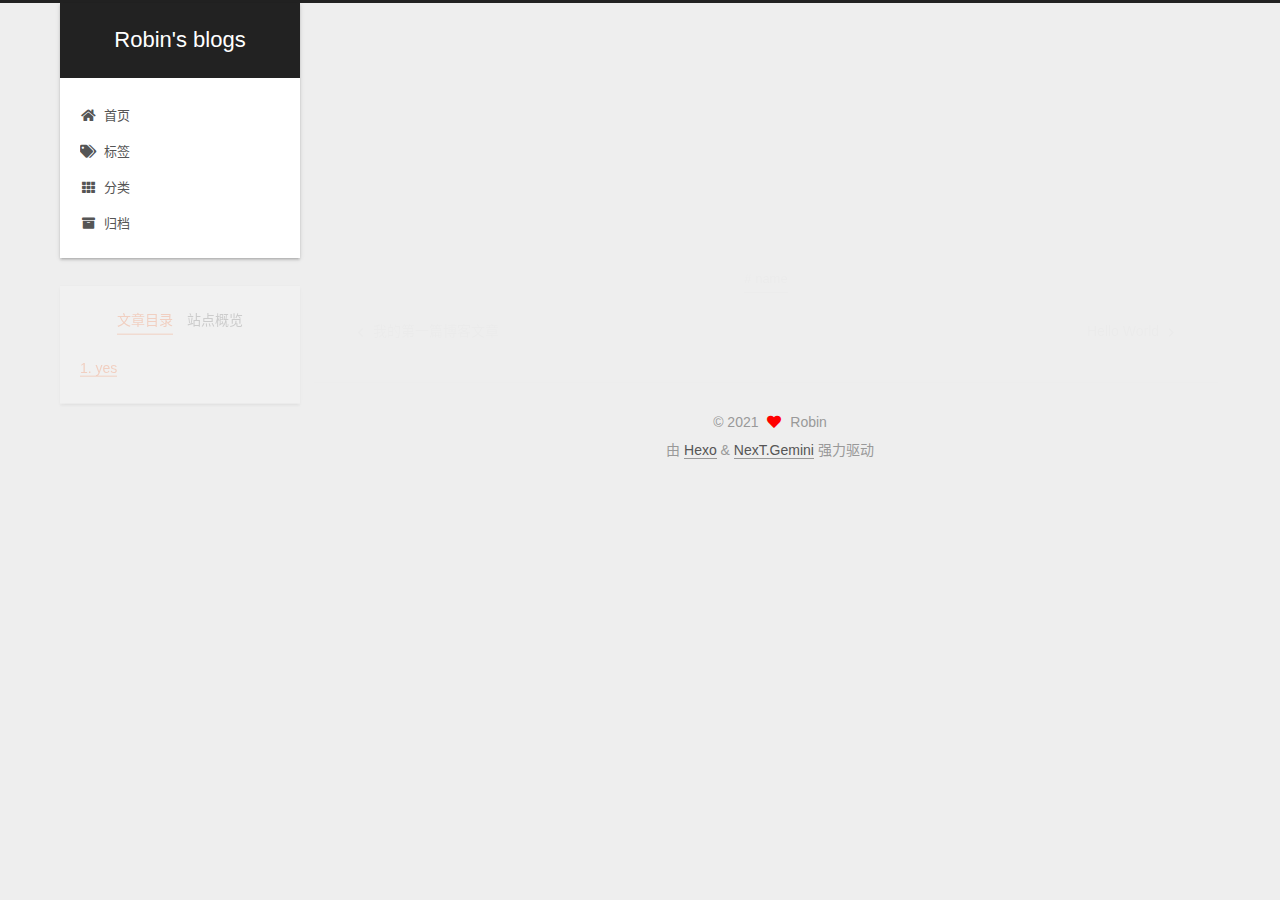
<file: 2020/06/24/博客/index.html>
<!DOCTYPE html>
<html lang="zh-CN">
<head>
  <meta charset="UTF-8">
<meta name="viewport" content="width=device-width, initial-scale=1, maximum-scale=2">
<meta name="theme-color" content="#222">
<meta name="generator" content="Hexo 4.2.1">
  <link rel="apple-touch-icon" sizes="180x180" href="/images/apple-touch-icon-next.png">
  <link rel="icon" type="image/png" sizes="32x32" href="/images/favicon-32x32-next.png">
  <link rel="icon" type="image/png" sizes="16x16" href="/images/favicon-16x16-next.png">
  <link rel="mask-icon" href="/images/logo.svg" color="#222">

<link rel="stylesheet" href="/css/main.css">


<link rel="stylesheet" href="/lib/font-awesome/css/all.min.css">

<script id="hexo-configurations">
    var NexT = window.NexT || {};
    var CONFIG = {"hostname":"soulworker.work","root":"/","scheme":"Gemini","version":"7.8.0","exturl":false,"sidebar":{"position":"left","display":"post","padding":18,"offset":12,"onmobile":false},"copycode":{"enable":false,"show_result":false,"style":null},"back2top":{"enable":true,"sidebar":false,"scrollpercent":false},"bookmark":{"enable":false,"color":"#222","save":"auto"},"fancybox":false,"mediumzoom":false,"lazyload":false,"pangu":false,"comments":{"style":"tabs","active":null,"storage":true,"lazyload":false,"nav":null},"algolia":{"hits":{"per_page":10},"labels":{"input_placeholder":"Search for Posts","hits_empty":"We didn't find any results for the search: ${query}","hits_stats":"${hits} results found in ${time} ms"}},"localsearch":{"enable":false,"trigger":"auto","top_n_per_article":1,"unescape":false,"preload":false},"motion":{"enable":true,"async":false,"transition":{"post_block":"fadeIn","post_header":"slideDownIn","post_body":"slideDownIn","coll_header":"slideLeftIn","sidebar":"slideUpIn"}}};
  </script>

  <meta name="description" content="yes">
<meta property="og:type" content="article">
<meta property="og:title" content="博客">
<meta property="og:url" content="soulworker.work/2020/06/24/%E5%8D%9A%E5%AE%A2/index.html">
<meta property="og:site_name" content="Robin&#39;s blogs">
<meta property="og:description" content="yes">
<meta property="og:locale" content="zh_CN">
<meta property="article:published_time" content="2020-06-24T07:21:12.000Z">
<meta property="article:modified_time" content="2020-06-24T07:33:19.453Z">
<meta property="article:author" content="Robin">
<meta property="article:tag" content="name">
<meta name="twitter:card" content="summary">

<link rel="canonical" href="soulworker.work/2020/06/24/%E5%8D%9A%E5%AE%A2/">


<script id="page-configurations">
  // https://hexo.io/docs/variables.html
  CONFIG.page = {
    sidebar: "",
    isHome : false,
    isPost : true,
    lang   : 'zh-CN'
  };
</script>

  <title>博客 | Robin's blogs</title>
  






  <noscript>
  <style>
  .use-motion .brand,
  .use-motion .menu-item,
  .sidebar-inner,
  .use-motion .post-block,
  .use-motion .pagination,
  .use-motion .comments,
  .use-motion .post-header,
  .use-motion .post-body,
  .use-motion .collection-header { opacity: initial; }

  .use-motion .site-title,
  .use-motion .site-subtitle {
    opacity: initial;
    top: initial;
  }

  .use-motion .logo-line-before i { left: initial; }
  .use-motion .logo-line-after i { right: initial; }
  </style>
</noscript>

</head>

<body itemscope itemtype="http://schema.org/WebPage">
  <div class="container use-motion">
    <div class="headband"></div>

    <header class="header" itemscope itemtype="http://schema.org/WPHeader">
      <div class="header-inner"><div class="site-brand-container">
  <div class="site-nav-toggle">
    <div class="toggle" aria-label="切换导航栏">
      <span class="toggle-line toggle-line-first"></span>
      <span class="toggle-line toggle-line-middle"></span>
      <span class="toggle-line toggle-line-last"></span>
    </div>
  </div>

  <div class="site-meta">

    <a href="/" class="brand" rel="start">
      <span class="logo-line-before"><i></i></span>
      <h1 class="site-title">Robin's blogs</h1>
      <span class="logo-line-after"><i></i></span>
    </a>
  </div>

  <div class="site-nav-right">
    <div class="toggle popup-trigger">
    </div>
  </div>
</div>




<nav class="site-nav">
  <ul id="menu" class="main-menu menu">
        <li class="menu-item menu-item-home">

    <a href="/" rel="section"><i class="fa fa-home fa-fw"></i>首页</a>

  </li>
        <li class="menu-item menu-item-tags">

    <a href="/tags/" rel="section"><i class="fa fa-tags fa-fw"></i>标签</a>

  </li>
        <li class="menu-item menu-item-categories">

    <a href="/categories/" rel="section"><i class="fa fa-th fa-fw"></i>分类</a>

  </li>
        <li class="menu-item menu-item-archives">

    <a href="/archives/" rel="section"><i class="fa fa-archive fa-fw"></i>归档</a>

  </li>
  </ul>
</nav>




</div>
    </header>

    
  <div class="back-to-top">
    <i class="fa fa-arrow-up"></i>
    <span>0%</span>
  </div>


    <main class="main">
      <div class="main-inner">
        <div class="content-wrap">
          

          <div class="content post posts-expand">
            

    
  
  
  <article itemscope itemtype="http://schema.org/Article" class="post-block" lang="zh-CN">
    <link itemprop="mainEntityOfPage" href="soulworker.work/2020/06/24/%E5%8D%9A%E5%AE%A2/">

    <span hidden itemprop="author" itemscope itemtype="http://schema.org/Person">
      <meta itemprop="image" content="/images/avatar.gif">
      <meta itemprop="name" content="Robin">
      <meta itemprop="description" content="">
    </span>

    <span hidden itemprop="publisher" itemscope itemtype="http://schema.org/Organization">
      <meta itemprop="name" content="Robin's blogs">
    </span>
      <header class="post-header">
        <h1 class="post-title" itemprop="name headline">
          博客
        </h1>

        <div class="post-meta">
            <span class="post-meta-item">
              <span class="post-meta-item-icon">
                <i class="far fa-calendar"></i>
              </span>
              <span class="post-meta-item-text">发表于</span>
              

              <time title="创建时间：2020-06-24 15:21:12 / 修改时间：15:33:19" itemprop="dateCreated datePublished" datetime="2020-06-24T15:21:12+08:00">2020-06-24</time>
            </span>

          

        </div>
      </header>

    
    
    
    <div class="post-body" itemprop="articleBody">

      
        <h2 id="yes"><a href="#yes" class="headerlink" title="yes"></a>yes</h2>
    </div>

    
    
    

      <footer class="post-footer">
          <div class="post-tags">
              <a href="/tags/name/" rel="tag"># name</a>
          </div>

        


        
    <div class="post-nav">
      <div class="post-nav-item">
    <a href="/2020/06/24/%E6%88%91%E7%9A%84%E7%AC%AC%E4%B8%80%E7%AF%87%E5%8D%9A%E5%AE%A2%E6%96%87%E7%AB%A0/" rel="prev" title="我的第一篇博客文章">
      <i class="fa fa-chevron-left"></i> 我的第一篇博客文章
    </a></div>
      <div class="post-nav-item">
    <a href="/2021/04/16/hello-world/" rel="next" title="Hello World">
      Hello World <i class="fa fa-chevron-right"></i>
    </a></div>
    </div>
      </footer>
    
  </article>
  
  
  



          </div>
          

<script>
  window.addEventListener('tabs:register', () => {
    let { activeClass } = CONFIG.comments;
    if (CONFIG.comments.storage) {
      activeClass = localStorage.getItem('comments_active') || activeClass;
    }
    if (activeClass) {
      let activeTab = document.querySelector(`a[href="#comment-${activeClass}"]`);
      if (activeTab) {
        activeTab.click();
      }
    }
  });
  if (CONFIG.comments.storage) {
    window.addEventListener('tabs:click', event => {
      if (!event.target.matches('.tabs-comment .tab-content .tab-pane')) return;
      let commentClass = event.target.classList[1];
      localStorage.setItem('comments_active', commentClass);
    });
  }
</script>

        </div>
          
  
  <div class="toggle sidebar-toggle">
    <span class="toggle-line toggle-line-first"></span>
    <span class="toggle-line toggle-line-middle"></span>
    <span class="toggle-line toggle-line-last"></span>
  </div>

  <aside class="sidebar">
    <div class="sidebar-inner">

      <ul class="sidebar-nav motion-element">
        <li class="sidebar-nav-toc">
          文章目录
        </li>
        <li class="sidebar-nav-overview">
          站点概览
        </li>
      </ul>

      <!--noindex-->
      <div class="post-toc-wrap sidebar-panel">
          <div class="post-toc motion-element"><ol class="nav"><li class="nav-item nav-level-2"><a class="nav-link" href="#yes"><span class="nav-number">1.</span> <span class="nav-text">yes</span></a></li></ol></div>
      </div>
      <!--/noindex-->

      <div class="site-overview-wrap sidebar-panel">
        <div class="site-author motion-element" itemprop="author" itemscope itemtype="http://schema.org/Person">
  <p class="site-author-name" itemprop="name">Robin</p>
  <div class="site-description" itemprop="description"></div>
</div>
<div class="site-state-wrap motion-element">
  <nav class="site-state">
      <div class="site-state-item site-state-posts">
          <a href="/archives/">
        
          <span class="site-state-item-count">3</span>
          <span class="site-state-item-name">日志</span>
        </a>
      </div>
      <div class="site-state-item site-state-tags">
            <a href="/tags/">
          
        <span class="site-state-item-count">1</span>
        <span class="site-state-item-name">标签</span></a>
      </div>
  </nav>
</div>



      </div>

    </div>
  </aside>
  <div id="sidebar-dimmer"></div>


      </div>
    </main>

    <footer class="footer">
      <div class="footer-inner">
        

        

<div class="copyright">
  
  &copy; 
  <span itemprop="copyrightYear">2021</span>
  <span class="with-love">
    <i class="fa fa-heart"></i>
  </span>
  <span class="author" itemprop="copyrightHolder">Robin</span>
</div>
  <div class="powered-by">由 <a href="https://hexo.io/" class="theme-link" rel="noopener" target="_blank">Hexo</a> & <a href="https://theme-next.org/" class="theme-link" rel="noopener" target="_blank">NexT.Gemini</a> 强力驱动
  </div>

        








      </div>
    </footer>
  </div>

  
  <script src="/lib/anime.min.js"></script>
  <script src="/lib/velocity/velocity.min.js"></script>
  <script src="/lib/velocity/velocity.ui.min.js"></script>

<script src="/js/utils.js"></script>

<script src="/js/motion.js"></script>


<script src="/js/schemes/pisces.js"></script>


<script src="/js/next-boot.js"></script>




  















  

  

</body>
</html>
</file>
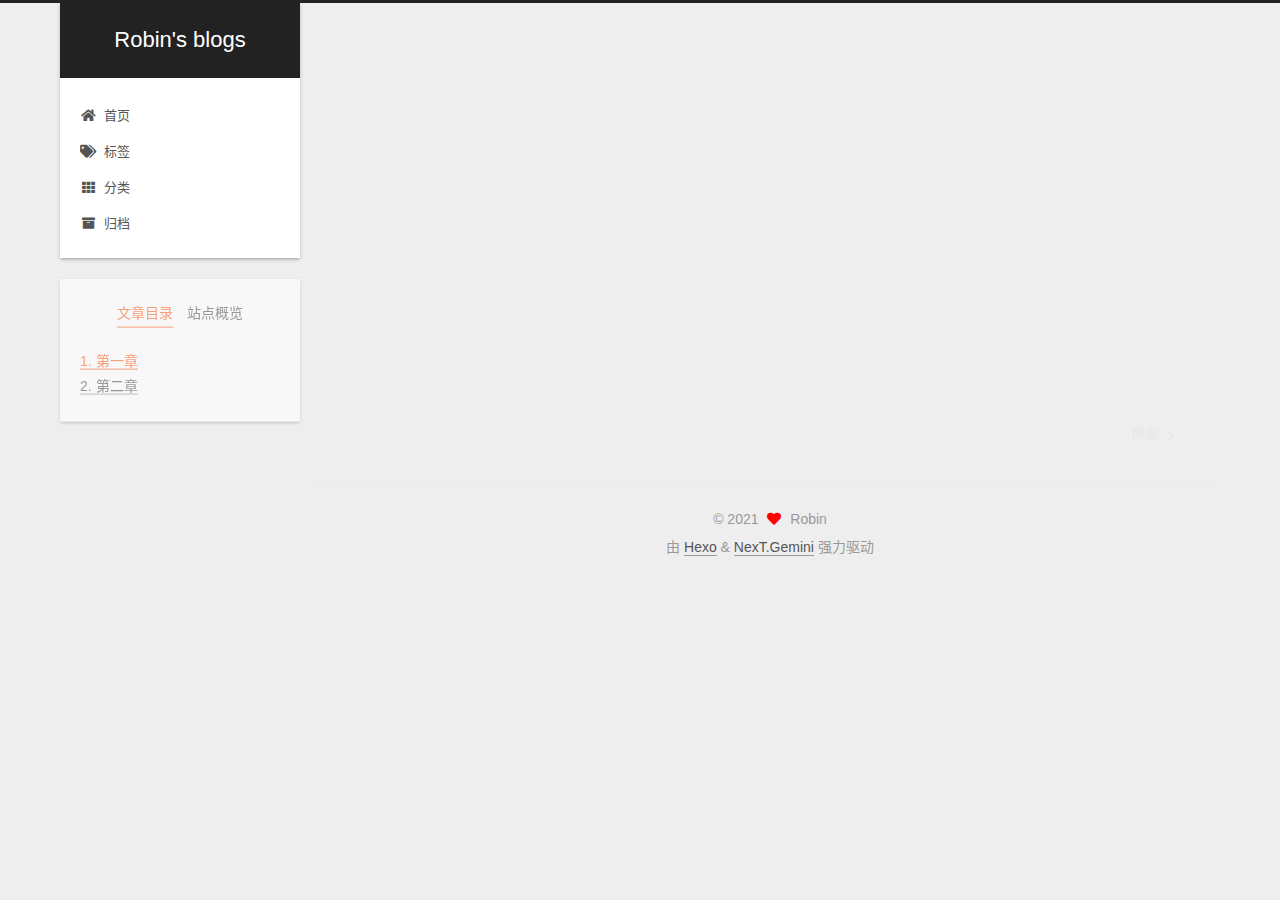
<file: 2020/06/24/我的第一篇博客文章/index.html>
<!DOCTYPE html>
<html lang="zh-CN">
<head>
  <meta charset="UTF-8">
<meta name="viewport" content="width=device-width, initial-scale=1, maximum-scale=2">
<meta name="theme-color" content="#222">
<meta name="generator" content="Hexo 4.2.1">
  <link rel="apple-touch-icon" sizes="180x180" href="/images/apple-touch-icon-next.png">
  <link rel="icon" type="image/png" sizes="32x32" href="/images/favicon-32x32-next.png">
  <link rel="icon" type="image/png" sizes="16x16" href="/images/favicon-16x16-next.png">
  <link rel="mask-icon" href="/images/logo.svg" color="#222">

<link rel="stylesheet" href="/css/main.css">


<link rel="stylesheet" href="/lib/font-awesome/css/all.min.css">

<script id="hexo-configurations">
    var NexT = window.NexT || {};
    var CONFIG = {"hostname":"soulworker.work","root":"/","scheme":"Gemini","version":"7.8.0","exturl":false,"sidebar":{"position":"left","display":"post","padding":18,"offset":12,"onmobile":false},"copycode":{"enable":false,"show_result":false,"style":null},"back2top":{"enable":true,"sidebar":false,"scrollpercent":false},"bookmark":{"enable":false,"color":"#222","save":"auto"},"fancybox":false,"mediumzoom":false,"lazyload":false,"pangu":false,"comments":{"style":"tabs","active":null,"storage":true,"lazyload":false,"nav":null},"algolia":{"hits":{"per_page":10},"labels":{"input_placeholder":"Search for Posts","hits_empty":"We didn't find any results for the search: ${query}","hits_stats":"${hits} results found in ${time} ms"}},"localsearch":{"enable":false,"trigger":"auto","top_n_per_article":1,"unescape":false,"preload":false},"motion":{"enable":true,"async":false,"transition":{"post_block":"fadeIn","post_header":"slideDownIn","post_body":"slideDownIn","coll_header":"slideLeftIn","sidebar":"slideUpIn"}}};
  </script>

  <meta name="description" content="第一章内容 第二章内容">
<meta property="og:type" content="article">
<meta property="og:title" content="我的第一篇博客文章">
<meta property="og:url" content="soulworker.work/2020/06/24/%E6%88%91%E7%9A%84%E7%AC%AC%E4%B8%80%E7%AF%87%E5%8D%9A%E5%AE%A2%E6%96%87%E7%AB%A0/index.html">
<meta property="og:site_name" content="Robin&#39;s blogs">
<meta property="og:description" content="第一章内容 第二章内容">
<meta property="og:locale" content="zh_CN">
<meta property="article:published_time" content="2020-06-24T04:24:06.000Z">
<meta property="article:modified_time" content="2020-06-24T04:25:42.077Z">
<meta property="article:author" content="Robin">
<meta name="twitter:card" content="summary">

<link rel="canonical" href="soulworker.work/2020/06/24/%E6%88%91%E7%9A%84%E7%AC%AC%E4%B8%80%E7%AF%87%E5%8D%9A%E5%AE%A2%E6%96%87%E7%AB%A0/">


<script id="page-configurations">
  // https://hexo.io/docs/variables.html
  CONFIG.page = {
    sidebar: "",
    isHome : false,
    isPost : true,
    lang   : 'zh-CN'
  };
</script>

  <title>我的第一篇博客文章 | Robin's blogs</title>
  






  <noscript>
  <style>
  .use-motion .brand,
  .use-motion .menu-item,
  .sidebar-inner,
  .use-motion .post-block,
  .use-motion .pagination,
  .use-motion .comments,
  .use-motion .post-header,
  .use-motion .post-body,
  .use-motion .collection-header { opacity: initial; }

  .use-motion .site-title,
  .use-motion .site-subtitle {
    opacity: initial;
    top: initial;
  }

  .use-motion .logo-line-before i { left: initial; }
  .use-motion .logo-line-after i { right: initial; }
  </style>
</noscript>

</head>

<body itemscope itemtype="http://schema.org/WebPage">
  <div class="container use-motion">
    <div class="headband"></div>

    <header class="header" itemscope itemtype="http://schema.org/WPHeader">
      <div class="header-inner"><div class="site-brand-container">
  <div class="site-nav-toggle">
    <div class="toggle" aria-label="切换导航栏">
      <span class="toggle-line toggle-line-first"></span>
      <span class="toggle-line toggle-line-middle"></span>
      <span class="toggle-line toggle-line-last"></span>
    </div>
  </div>

  <div class="site-meta">

    <a href="/" class="brand" rel="start">
      <span class="logo-line-before"><i></i></span>
      <h1 class="site-title">Robin's blogs</h1>
      <span class="logo-line-after"><i></i></span>
    </a>
  </div>

  <div class="site-nav-right">
    <div class="toggle popup-trigger">
    </div>
  </div>
</div>




<nav class="site-nav">
  <ul id="menu" class="main-menu menu">
        <li class="menu-item menu-item-home">

    <a href="/" rel="section"><i class="fa fa-home fa-fw"></i>首页</a>

  </li>
        <li class="menu-item menu-item-tags">

    <a href="/tags/" rel="section"><i class="fa fa-tags fa-fw"></i>标签</a>

  </li>
        <li class="menu-item menu-item-categories">

    <a href="/categories/" rel="section"><i class="fa fa-th fa-fw"></i>分类</a>

  </li>
        <li class="menu-item menu-item-archives">

    <a href="/archives/" rel="section"><i class="fa fa-archive fa-fw"></i>归档</a>

  </li>
  </ul>
</nav>




</div>
    </header>

    
  <div class="back-to-top">
    <i class="fa fa-arrow-up"></i>
    <span>0%</span>
  </div>


    <main class="main">
      <div class="main-inner">
        <div class="content-wrap">
          

          <div class="content post posts-expand">
            

    
  
  
  <article itemscope itemtype="http://schema.org/Article" class="post-block" lang="zh-CN">
    <link itemprop="mainEntityOfPage" href="soulworker.work/2020/06/24/%E6%88%91%E7%9A%84%E7%AC%AC%E4%B8%80%E7%AF%87%E5%8D%9A%E5%AE%A2%E6%96%87%E7%AB%A0/">

    <span hidden itemprop="author" itemscope itemtype="http://schema.org/Person">
      <meta itemprop="image" content="/images/avatar.gif">
      <meta itemprop="name" content="Robin">
      <meta itemprop="description" content="">
    </span>

    <span hidden itemprop="publisher" itemscope itemtype="http://schema.org/Organization">
      <meta itemprop="name" content="Robin's blogs">
    </span>
      <header class="post-header">
        <h1 class="post-title" itemprop="name headline">
          我的第一篇博客文章
        </h1>

        <div class="post-meta">
            <span class="post-meta-item">
              <span class="post-meta-item-icon">
                <i class="far fa-calendar"></i>
              </span>
              <span class="post-meta-item-text">发表于</span>
              

              <time title="创建时间：2020-06-24 12:24:06 / 修改时间：12:25:42" itemprop="dateCreated datePublished" datetime="2020-06-24T12:24:06+08:00">2020-06-24</time>
            </span>

          

        </div>
      </header>

    
    
    
    <div class="post-body" itemprop="articleBody">

      
        <h2 id="第一章"><a href="#第一章" class="headerlink" title="第一章"></a>第一章</h2><p>内容</p>
<h2 id="第二章"><a href="#第二章" class="headerlink" title="第二章"></a>第二章</h2><p>内容</p>

    </div>

    
    
    

      <footer class="post-footer">

        


        
    <div class="post-nav">
      <div class="post-nav-item"></div>
      <div class="post-nav-item">
    <a href="/2020/06/24/%E5%8D%9A%E5%AE%A2/" rel="next" title="博客">
      博客 <i class="fa fa-chevron-right"></i>
    </a></div>
    </div>
      </footer>
    
  </article>
  
  
  



          </div>
          

<script>
  window.addEventListener('tabs:register', () => {
    let { activeClass } = CONFIG.comments;
    if (CONFIG.comments.storage) {
      activeClass = localStorage.getItem('comments_active') || activeClass;
    }
    if (activeClass) {
      let activeTab = document.querySelector(`a[href="#comment-${activeClass}"]`);
      if (activeTab) {
        activeTab.click();
      }
    }
  });
  if (CONFIG.comments.storage) {
    window.addEventListener('tabs:click', event => {
      if (!event.target.matches('.tabs-comment .tab-content .tab-pane')) return;
      let commentClass = event.target.classList[1];
      localStorage.setItem('comments_active', commentClass);
    });
  }
</script>

        </div>
          
  
  <div class="toggle sidebar-toggle">
    <span class="toggle-line toggle-line-first"></span>
    <span class="toggle-line toggle-line-middle"></span>
    <span class="toggle-line toggle-line-last"></span>
  </div>

  <aside class="sidebar">
    <div class="sidebar-inner">

      <ul class="sidebar-nav motion-element">
        <li class="sidebar-nav-toc">
          文章目录
        </li>
        <li class="sidebar-nav-overview">
          站点概览
        </li>
      </ul>

      <!--noindex-->
      <div class="post-toc-wrap sidebar-panel">
          <div class="post-toc motion-element"><ol class="nav"><li class="nav-item nav-level-2"><a class="nav-link" href="#第一章"><span class="nav-number">1.</span> <span class="nav-text">第一章</span></a></li><li class="nav-item nav-level-2"><a class="nav-link" href="#第二章"><span class="nav-number">2.</span> <span class="nav-text">第二章</span></a></li></ol></div>
      </div>
      <!--/noindex-->

      <div class="site-overview-wrap sidebar-panel">
        <div class="site-author motion-element" itemprop="author" itemscope itemtype="http://schema.org/Person">
  <p class="site-author-name" itemprop="name">Robin</p>
  <div class="site-description" itemprop="description"></div>
</div>
<div class="site-state-wrap motion-element">
  <nav class="site-state">
      <div class="site-state-item site-state-posts">
          <a href="/archives/">
        
          <span class="site-state-item-count">3</span>
          <span class="site-state-item-name">日志</span>
        </a>
      </div>
      <div class="site-state-item site-state-tags">
            <a href="/tags/">
          
        <span class="site-state-item-count">1</span>
        <span class="site-state-item-name">标签</span></a>
      </div>
  </nav>
</div>



      </div>

    </div>
  </aside>
  <div id="sidebar-dimmer"></div>


      </div>
    </main>

    <footer class="footer">
      <div class="footer-inner">
        

        

<div class="copyright">
  
  &copy; 
  <span itemprop="copyrightYear">2021</span>
  <span class="with-love">
    <i class="fa fa-heart"></i>
  </span>
  <span class="author" itemprop="copyrightHolder">Robin</span>
</div>
  <div class="powered-by">由 <a href="https://hexo.io/" class="theme-link" rel="noopener" target="_blank">Hexo</a> & <a href="https://theme-next.org/" class="theme-link" rel="noopener" target="_blank">NexT.Gemini</a> 强力驱动
  </div>

        








      </div>
    </footer>
  </div>

  
  <script src="/lib/anime.min.js"></script>
  <script src="/lib/velocity/velocity.min.js"></script>
  <script src="/lib/velocity/velocity.ui.min.js"></script>

<script src="/js/utils.js"></script>

<script src="/js/motion.js"></script>


<script src="/js/schemes/pisces.js"></script>


<script src="/js/next-boot.js"></script>




  















  

  

</body>
</html>
</file>
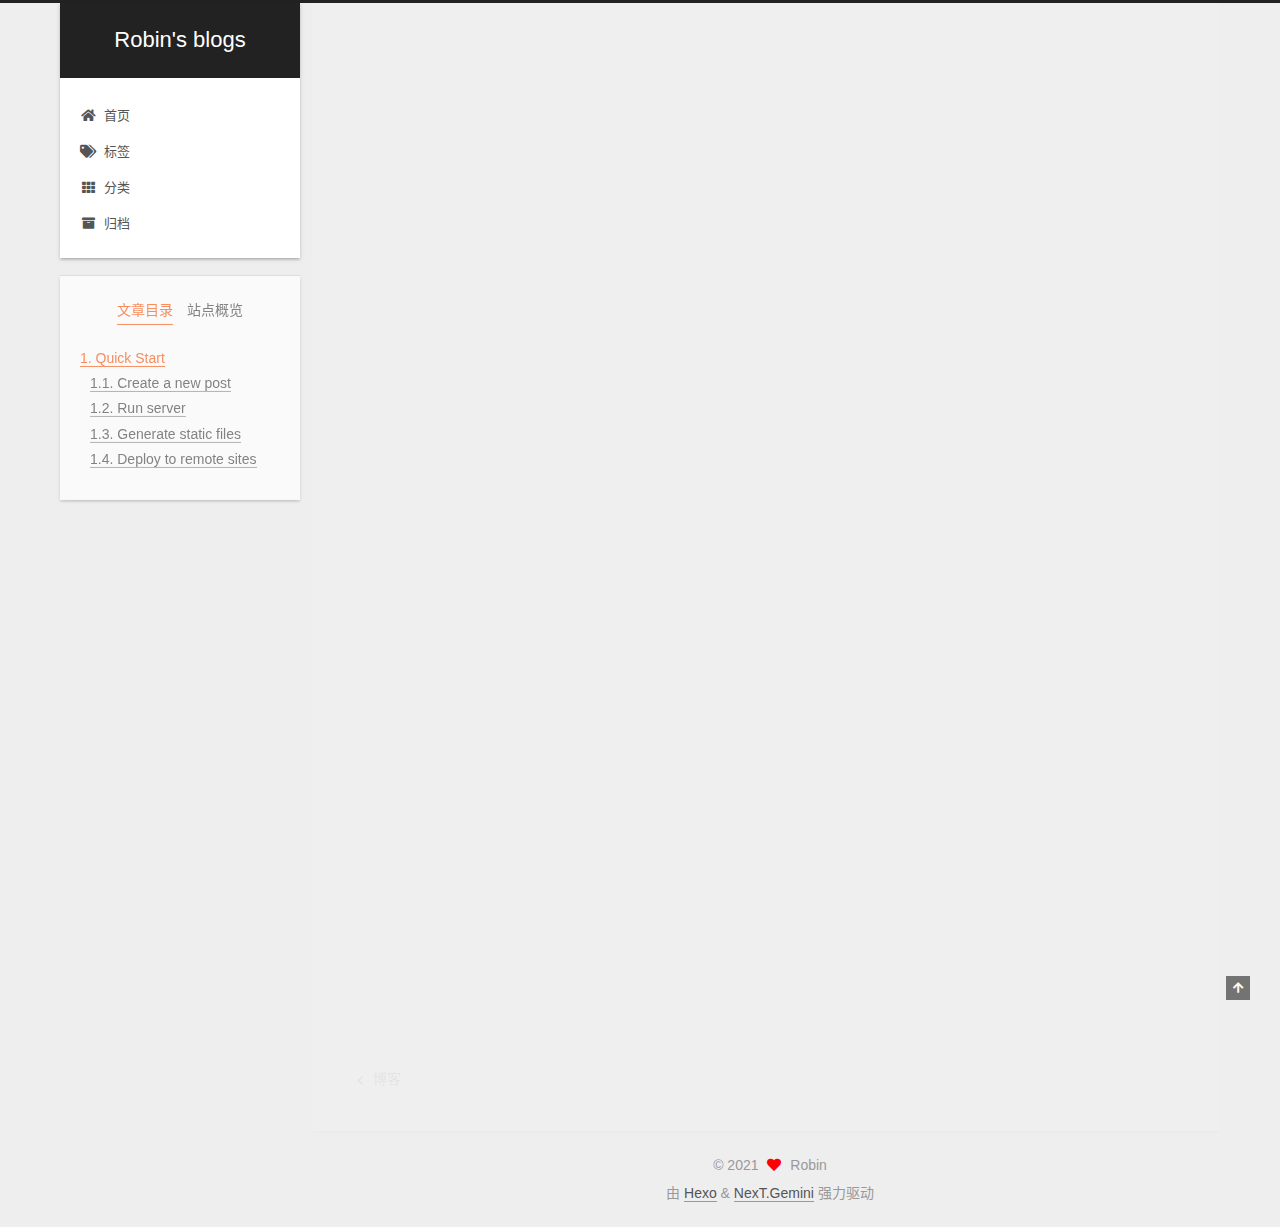
<file: 2021/04/16/hello-world/index.html>
<!DOCTYPE html>
<html lang="zh-CN">
<head>
  <meta charset="UTF-8">
<meta name="viewport" content="width=device-width, initial-scale=1, maximum-scale=2">
<meta name="theme-color" content="#222">
<meta name="generator" content="Hexo 4.2.1">
  <link rel="apple-touch-icon" sizes="180x180" href="/images/apple-touch-icon-next.png">
  <link rel="icon" type="image/png" sizes="32x32" href="/images/favicon-32x32-next.png">
  <link rel="icon" type="image/png" sizes="16x16" href="/images/favicon-16x16-next.png">
  <link rel="mask-icon" href="/images/logo.svg" color="#222">

<link rel="stylesheet" href="/css/main.css">


<link rel="stylesheet" href="/lib/font-awesome/css/all.min.css">

<script id="hexo-configurations">
    var NexT = window.NexT || {};
    var CONFIG = {"hostname":"soulworker.work","root":"/","scheme":"Gemini","version":"7.8.0","exturl":false,"sidebar":{"position":"left","display":"post","padding":18,"offset":12,"onmobile":false},"copycode":{"enable":false,"show_result":false,"style":null},"back2top":{"enable":true,"sidebar":false,"scrollpercent":false},"bookmark":{"enable":false,"color":"#222","save":"auto"},"fancybox":false,"mediumzoom":false,"lazyload":false,"pangu":false,"comments":{"style":"tabs","active":null,"storage":true,"lazyload":false,"nav":null},"algolia":{"hits":{"per_page":10},"labels":{"input_placeholder":"Search for Posts","hits_empty":"We didn't find any results for the search: ${query}","hits_stats":"${hits} results found in ${time} ms"}},"localsearch":{"enable":false,"trigger":"auto","top_n_per_article":1,"unescape":false,"preload":false},"motion":{"enable":true,"async":false,"transition":{"post_block":"fadeIn","post_header":"slideDownIn","post_body":"slideDownIn","coll_header":"slideLeftIn","sidebar":"slideUpIn"}}};
  </script>

  <meta name="description" content="Welcome to Hexo! This is your very first post. Check documentation for more info. If you get any problems when using Hexo, you can find the answer in troubleshooting or you can ask me on GitHub. Quick">
<meta property="og:type" content="article">
<meta property="og:title" content="Hello World">
<meta property="og:url" content="soulworker.work/2021/04/16/hello-world/index.html">
<meta property="og:site_name" content="Robin&#39;s blogs">
<meta property="og:description" content="Welcome to Hexo! This is your very first post. Check documentation for more info. If you get any problems when using Hexo, you can find the answer in troubleshooting or you can ask me on GitHub. Quick">
<meta property="og:locale" content="zh_CN">
<meta property="article:published_time" content="2021-04-16T13:38:53.592Z">
<meta property="article:modified_time" content="2020-06-24T04:19:23.291Z">
<meta property="article:author" content="Robin">
<meta name="twitter:card" content="summary">

<link rel="canonical" href="soulworker.work/2021/04/16/hello-world/">


<script id="page-configurations">
  // https://hexo.io/docs/variables.html
  CONFIG.page = {
    sidebar: "",
    isHome : false,
    isPost : true,
    lang   : 'zh-CN'
  };
</script>

  <title>Hello World | Robin's blogs</title>
  






  <noscript>
  <style>
  .use-motion .brand,
  .use-motion .menu-item,
  .sidebar-inner,
  .use-motion .post-block,
  .use-motion .pagination,
  .use-motion .comments,
  .use-motion .post-header,
  .use-motion .post-body,
  .use-motion .collection-header { opacity: initial; }

  .use-motion .site-title,
  .use-motion .site-subtitle {
    opacity: initial;
    top: initial;
  }

  .use-motion .logo-line-before i { left: initial; }
  .use-motion .logo-line-after i { right: initial; }
  </style>
</noscript>

</head>

<body itemscope itemtype="http://schema.org/WebPage">
  <div class="container use-motion">
    <div class="headband"></div>

    <header class="header" itemscope itemtype="http://schema.org/WPHeader">
      <div class="header-inner"><div class="site-brand-container">
  <div class="site-nav-toggle">
    <div class="toggle" aria-label="切换导航栏">
      <span class="toggle-line toggle-line-first"></span>
      <span class="toggle-line toggle-line-middle"></span>
      <span class="toggle-line toggle-line-last"></span>
    </div>
  </div>

  <div class="site-meta">

    <a href="/" class="brand" rel="start">
      <span class="logo-line-before"><i></i></span>
      <h1 class="site-title">Robin's blogs</h1>
      <span class="logo-line-after"><i></i></span>
    </a>
  </div>

  <div class="site-nav-right">
    <div class="toggle popup-trigger">
    </div>
  </div>
</div>




<nav class="site-nav">
  <ul id="menu" class="main-menu menu">
        <li class="menu-item menu-item-home">

    <a href="/" rel="section"><i class="fa fa-home fa-fw"></i>首页</a>

  </li>
        <li class="menu-item menu-item-tags">

    <a href="/tags/" rel="section"><i class="fa fa-tags fa-fw"></i>标签</a>

  </li>
        <li class="menu-item menu-item-categories">

    <a href="/categories/" rel="section"><i class="fa fa-th fa-fw"></i>分类</a>

  </li>
        <li class="menu-item menu-item-archives">

    <a href="/archives/" rel="section"><i class="fa fa-archive fa-fw"></i>归档</a>

  </li>
  </ul>
</nav>




</div>
    </header>

    
  <div class="back-to-top">
    <i class="fa fa-arrow-up"></i>
    <span>0%</span>
  </div>


    <main class="main">
      <div class="main-inner">
        <div class="content-wrap">
          

          <div class="content post posts-expand">
            

    
  
  
  <article itemscope itemtype="http://schema.org/Article" class="post-block" lang="zh-CN">
    <link itemprop="mainEntityOfPage" href="soulworker.work/2021/04/16/hello-world/">

    <span hidden itemprop="author" itemscope itemtype="http://schema.org/Person">
      <meta itemprop="image" content="/images/avatar.gif">
      <meta itemprop="name" content="Robin">
      <meta itemprop="description" content="">
    </span>

    <span hidden itemprop="publisher" itemscope itemtype="http://schema.org/Organization">
      <meta itemprop="name" content="Robin's blogs">
    </span>
      <header class="post-header">
        <h1 class="post-title" itemprop="name headline">
          Hello World
        </h1>

        <div class="post-meta">
            <span class="post-meta-item">
              <span class="post-meta-item-icon">
                <i class="far fa-calendar"></i>
              </span>
              <span class="post-meta-item-text">发表于</span>

              <time title="创建时间：2021-04-16 21:38:53" itemprop="dateCreated datePublished" datetime="2021-04-16T21:38:53+08:00">2021-04-16</time>
            </span>
              <span class="post-meta-item">
                <span class="post-meta-item-icon">
                  <i class="far fa-calendar-check"></i>
                </span>
                <span class="post-meta-item-text">更新于</span>
                <time title="修改时间：2020-06-24 12:19:23" itemprop="dateModified" datetime="2020-06-24T12:19:23+08:00">2020-06-24</time>
              </span>

          

        </div>
      </header>

    
    
    
    <div class="post-body" itemprop="articleBody">

      
        <p>Welcome to <a href="https://hexo.io/" target="_blank" rel="noopener">Hexo</a>! This is your very first post. Check <a href="https://hexo.io/docs/" target="_blank" rel="noopener">documentation</a> for more info. If you get any problems when using Hexo, you can find the answer in <a href="https://hexo.io/docs/troubleshooting.html" target="_blank" rel="noopener">troubleshooting</a> or you can ask me on <a href="https://github.com/hexojs/hexo/issues" target="_blank" rel="noopener">GitHub</a>.</p>
<h2 id="Quick-Start"><a href="#Quick-Start" class="headerlink" title="Quick Start"></a>Quick Start</h2><h3 id="Create-a-new-post"><a href="#Create-a-new-post" class="headerlink" title="Create a new post"></a>Create a new post</h3><figure class="highlight bash"><table><tr><td class="gutter"><pre><span class="line">1</span><br></pre></td><td class="code"><pre><span class="line">$ hexo new <span class="string">"My New Post"</span></span><br></pre></td></tr></table></figure>

<p>More info: <a href="https://hexo.io/docs/writing.html" target="_blank" rel="noopener">Writing</a></p>
<h3 id="Run-server"><a href="#Run-server" class="headerlink" title="Run server"></a>Run server</h3><figure class="highlight bash"><table><tr><td class="gutter"><pre><span class="line">1</span><br></pre></td><td class="code"><pre><span class="line">$ hexo server</span><br></pre></td></tr></table></figure>

<p>More info: <a href="https://hexo.io/docs/server.html" target="_blank" rel="noopener">Server</a></p>
<h3 id="Generate-static-files"><a href="#Generate-static-files" class="headerlink" title="Generate static files"></a>Generate static files</h3><figure class="highlight bash"><table><tr><td class="gutter"><pre><span class="line">1</span><br></pre></td><td class="code"><pre><span class="line">$ hexo generate</span><br></pre></td></tr></table></figure>

<p>More info: <a href="https://hexo.io/docs/generating.html" target="_blank" rel="noopener">Generating</a></p>
<h3 id="Deploy-to-remote-sites"><a href="#Deploy-to-remote-sites" class="headerlink" title="Deploy to remote sites"></a>Deploy to remote sites</h3><figure class="highlight bash"><table><tr><td class="gutter"><pre><span class="line">1</span><br></pre></td><td class="code"><pre><span class="line">$ hexo deploy</span><br></pre></td></tr></table></figure>

<p>More info: <a href="https://hexo.io/docs/one-command-deployment.html" target="_blank" rel="noopener">Deployment</a></p>

    </div>

    
    
    

      <footer class="post-footer">

        


        
    <div class="post-nav">
      <div class="post-nav-item">
    <a href="/2020/06/24/%E5%8D%9A%E5%AE%A2/" rel="prev" title="博客">
      <i class="fa fa-chevron-left"></i> 博客
    </a></div>
      <div class="post-nav-item"></div>
    </div>
      </footer>
    
  </article>
  
  
  



          </div>
          

<script>
  window.addEventListener('tabs:register', () => {
    let { activeClass } = CONFIG.comments;
    if (CONFIG.comments.storage) {
      activeClass = localStorage.getItem('comments_active') || activeClass;
    }
    if (activeClass) {
      let activeTab = document.querySelector(`a[href="#comment-${activeClass}"]`);
      if (activeTab) {
        activeTab.click();
      }
    }
  });
  if (CONFIG.comments.storage) {
    window.addEventListener('tabs:click', event => {
      if (!event.target.matches('.tabs-comment .tab-content .tab-pane')) return;
      let commentClass = event.target.classList[1];
      localStorage.setItem('comments_active', commentClass);
    });
  }
</script>

        </div>
          
  
  <div class="toggle sidebar-toggle">
    <span class="toggle-line toggle-line-first"></span>
    <span class="toggle-line toggle-line-middle"></span>
    <span class="toggle-line toggle-line-last"></span>
  </div>

  <aside class="sidebar">
    <div class="sidebar-inner">

      <ul class="sidebar-nav motion-element">
        <li class="sidebar-nav-toc">
          文章目录
        </li>
        <li class="sidebar-nav-overview">
          站点概览
        </li>
      </ul>

      <!--noindex-->
      <div class="post-toc-wrap sidebar-panel">
          <div class="post-toc motion-element"><ol class="nav"><li class="nav-item nav-level-2"><a class="nav-link" href="#Quick-Start"><span class="nav-number">1.</span> <span class="nav-text">Quick Start</span></a><ol class="nav-child"><li class="nav-item nav-level-3"><a class="nav-link" href="#Create-a-new-post"><span class="nav-number">1.1.</span> <span class="nav-text">Create a new post</span></a></li><li class="nav-item nav-level-3"><a class="nav-link" href="#Run-server"><span class="nav-number">1.2.</span> <span class="nav-text">Run server</span></a></li><li class="nav-item nav-level-3"><a class="nav-link" href="#Generate-static-files"><span class="nav-number">1.3.</span> <span class="nav-text">Generate static files</span></a></li><li class="nav-item nav-level-3"><a class="nav-link" href="#Deploy-to-remote-sites"><span class="nav-number">1.4.</span> <span class="nav-text">Deploy to remote sites</span></a></li></ol></li></ol></div>
      </div>
      <!--/noindex-->

      <div class="site-overview-wrap sidebar-panel">
        <div class="site-author motion-element" itemprop="author" itemscope itemtype="http://schema.org/Person">
  <p class="site-author-name" itemprop="name">Robin</p>
  <div class="site-description" itemprop="description"></div>
</div>
<div class="site-state-wrap motion-element">
  <nav class="site-state">
      <div class="site-state-item site-state-posts">
          <a href="/archives/">
        
          <span class="site-state-item-count">3</span>
          <span class="site-state-item-name">日志</span>
        </a>
      </div>
      <div class="site-state-item site-state-tags">
            <a href="/tags/">
          
        <span class="site-state-item-count">1</span>
        <span class="site-state-item-name">标签</span></a>
      </div>
  </nav>
</div>



      </div>

    </div>
  </aside>
  <div id="sidebar-dimmer"></div>


      </div>
    </main>

    <footer class="footer">
      <div class="footer-inner">
        

        

<div class="copyright">
  
  &copy; 
  <span itemprop="copyrightYear">2021</span>
  <span class="with-love">
    <i class="fa fa-heart"></i>
  </span>
  <span class="author" itemprop="copyrightHolder">Robin</span>
</div>
  <div class="powered-by">由 <a href="https://hexo.io/" class="theme-link" rel="noopener" target="_blank">Hexo</a> & <a href="https://theme-next.org/" class="theme-link" rel="noopener" target="_blank">NexT.Gemini</a> 强力驱动
  </div>

        








      </div>
    </footer>
  </div>

  
  <script src="/lib/anime.min.js"></script>
  <script src="/lib/velocity/velocity.min.js"></script>
  <script src="/lib/velocity/velocity.ui.min.js"></script>

<script src="/js/utils.js"></script>

<script src="/js/motion.js"></script>


<script src="/js/schemes/pisces.js"></script>


<script src="/js/next-boot.js"></script>




  















  

  

</body>
</html>
</file>
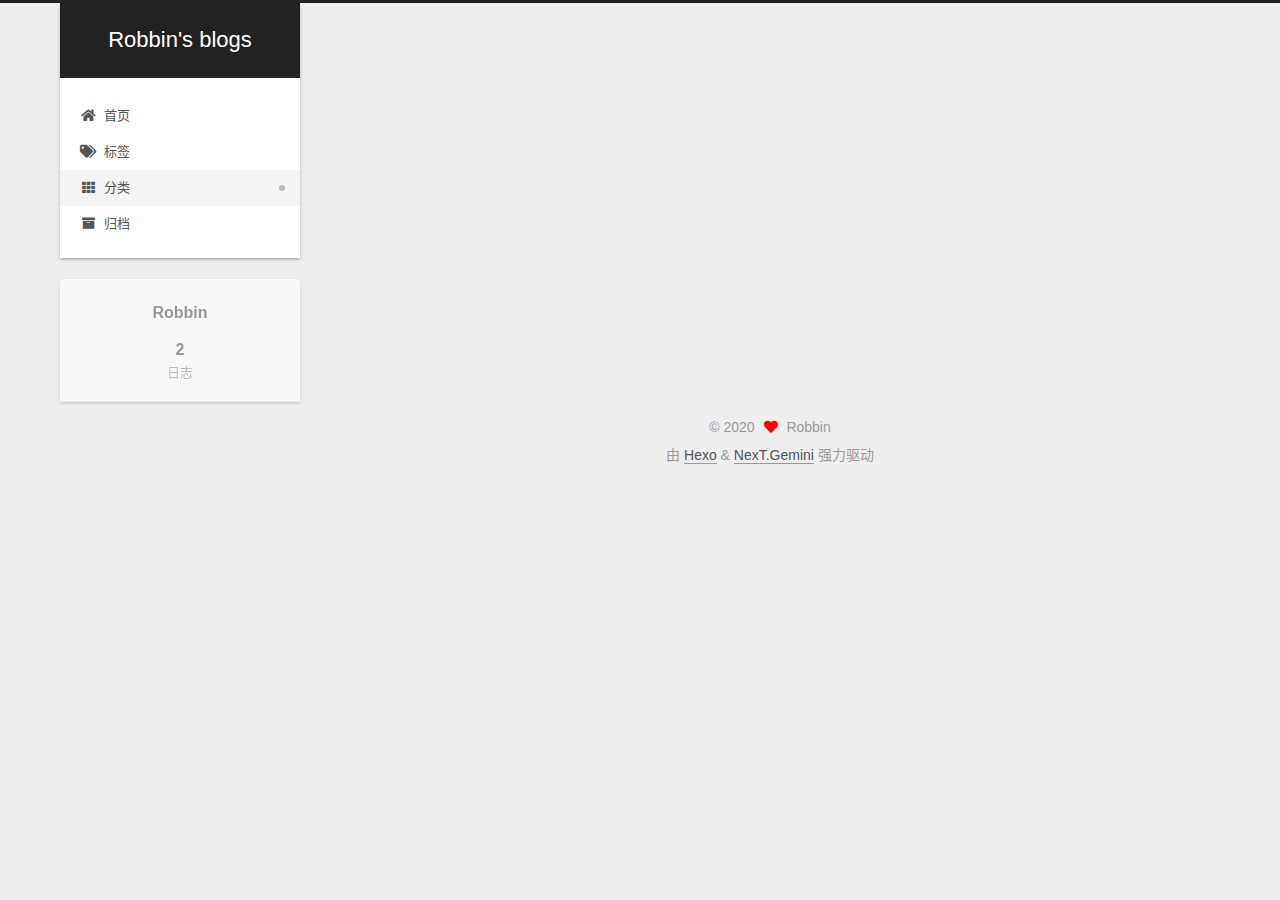
<file: categories/index-1.html>
<!DOCTYPE html>
<html lang="zh-CN">
<head>
  <meta charset="UTF-8">
<meta name="viewport" content="width=device-width, initial-scale=1, maximum-scale=2">
<meta name="theme-color" content="#222">
<meta name="generator" content="Hexo 4.2.1">
  <link rel="apple-touch-icon" sizes="180x180" href="/images/apple-touch-icon-next.png">
  <link rel="icon" type="image/png" sizes="32x32" href="/images/favicon-32x32-next.png">
  <link rel="icon" type="image/png" sizes="16x16" href="/images/favicon-16x16-next.png">
  <link rel="mask-icon" href="/images/logo.svg" color="#222">

<link rel="stylesheet" href="/css/main.css">


<link rel="stylesheet" href="/lib/font-awesome/css/all.min.css">

<script id="hexo-configurations">
    var NexT = window.NexT || {};
    var CONFIG = {"hostname":"yoursite.com","root":"/","scheme":"Gemini","version":"7.8.0","exturl":false,"sidebar":{"position":"left","display":"post","padding":18,"offset":12,"onmobile":false},"copycode":{"enable":false,"show_result":false,"style":null},"back2top":{"enable":true,"sidebar":false,"scrollpercent":false},"bookmark":{"enable":false,"color":"#222","save":"auto"},"fancybox":false,"mediumzoom":false,"lazyload":false,"pangu":false,"comments":{"style":"tabs","active":null,"storage":true,"lazyload":false,"nav":null},"algolia":{"hits":{"per_page":10},"labels":{"input_placeholder":"Search for Posts","hits_empty":"We didn't find any results for the search: ${query}","hits_stats":"${hits} results found in ${time} ms"}},"localsearch":{"enable":false,"trigger":"auto","top_n_per_article":1,"unescape":false,"preload":false},"motion":{"enable":true,"async":false,"transition":{"post_block":"fadeIn","post_header":"slideDownIn","post_body":"slideDownIn","coll_header":"slideLeftIn","sidebar":"slideUpIn"}}};
  </script>

  <meta property="og:type" content="website">
<meta property="og:title" content="categories">
<meta property="og:url" content="http://yoursite.com/categories/index-1.html">
<meta property="og:site_name" content="Robbin&#39;s blogs">
<meta property="og:locale" content="zh_CN">
<meta property="article:published_time" content="2020-06-24T07:15:04.000Z">
<meta property="article:modified_time" content="2020-06-24T07:15:04.742Z">
<meta property="article:author" content="Robbin">
<meta name="twitter:card" content="summary">

<link rel="canonical" href="http://yoursite.com/categories/index-1">


<script id="page-configurations">
  // https://hexo.io/docs/variables.html
  CONFIG.page = {
    sidebar: "",
    isHome : false,
    isPost : false,
    lang   : 'zh-CN'
  };
</script>

  <title>categories | Robbin's blogs
</title>
  






  <noscript>
  <style>
  .use-motion .brand,
  .use-motion .menu-item,
  .sidebar-inner,
  .use-motion .post-block,
  .use-motion .pagination,
  .use-motion .comments,
  .use-motion .post-header,
  .use-motion .post-body,
  .use-motion .collection-header { opacity: initial; }

  .use-motion .site-title,
  .use-motion .site-subtitle {
    opacity: initial;
    top: initial;
  }

  .use-motion .logo-line-before i { left: initial; }
  .use-motion .logo-line-after i { right: initial; }
  </style>
</noscript>

</head>

<body itemscope itemtype="http://schema.org/WebPage">
  <div class="container use-motion">
    <div class="headband"></div>

    <header class="header" itemscope itemtype="http://schema.org/WPHeader">
      <div class="header-inner"><div class="site-brand-container">
  <div class="site-nav-toggle">
    <div class="toggle" aria-label="切换导航栏">
      <span class="toggle-line toggle-line-first"></span>
      <span class="toggle-line toggle-line-middle"></span>
      <span class="toggle-line toggle-line-last"></span>
    </div>
  </div>

  <div class="site-meta">

    <a href="/" class="brand" rel="start">
      <span class="logo-line-before"><i></i></span>
      <h1 class="site-title">Robbin's blogs</h1>
      <span class="logo-line-after"><i></i></span>
    </a>
  </div>

  <div class="site-nav-right">
    <div class="toggle popup-trigger">
    </div>
  </div>
</div>




<nav class="site-nav">
  <ul id="menu" class="main-menu menu">
        <li class="menu-item menu-item-home">

    <a href="/" rel="section"><i class="fa fa-home fa-fw"></i>首页</a>

  </li>
        <li class="menu-item menu-item-tags">

    <a href="/tags/" rel="section"><i class="fa fa-tags fa-fw"></i>标签</a>

  </li>
        <li class="menu-item menu-item-categories">

    <a href="/categories/" rel="section"><i class="fa fa-th fa-fw"></i>分类</a>

  </li>
        <li class="menu-item menu-item-archives">

    <a href="/archives/" rel="section"><i class="fa fa-archive fa-fw"></i>归档</a>

  </li>
  </ul>
</nav>




</div>
    </header>

    
  <div class="back-to-top">
    <i class="fa fa-arrow-up"></i>
    <span>0%</span>
  </div>


    <main class="main">
      <div class="main-inner">
        <div class="content-wrap">
          
  
  

          <div class="content page posts-expand">
            

    
    
    
    <div class="post-block" lang="zh-CN">
      <header class="post-header">

<h1 class="post-title" itemprop="name headline">categories
</h1>

<div class="post-meta">
  

</div>

</header>

      
      
      
      <div class="post-body">
          
      </div>
      
      
      
    </div>
    

    
    
    


          </div>
          

<script>
  window.addEventListener('tabs:register', () => {
    let { activeClass } = CONFIG.comments;
    if (CONFIG.comments.storage) {
      activeClass = localStorage.getItem('comments_active') || activeClass;
    }
    if (activeClass) {
      let activeTab = document.querySelector(`a[href="#comment-${activeClass}"]`);
      if (activeTab) {
        activeTab.click();
      }
    }
  });
  if (CONFIG.comments.storage) {
    window.addEventListener('tabs:click', event => {
      if (!event.target.matches('.tabs-comment .tab-content .tab-pane')) return;
      let commentClass = event.target.classList[1];
      localStorage.setItem('comments_active', commentClass);
    });
  }
</script>

        </div>
          
  
  <div class="toggle sidebar-toggle">
    <span class="toggle-line toggle-line-first"></span>
    <span class="toggle-line toggle-line-middle"></span>
    <span class="toggle-line toggle-line-last"></span>
  </div>

  <aside class="sidebar">
    <div class="sidebar-inner">

      <ul class="sidebar-nav motion-element">
        <li class="sidebar-nav-toc">
          文章目录
        </li>
        <li class="sidebar-nav-overview">
          站点概览
        </li>
      </ul>

      <!--noindex-->
      <div class="post-toc-wrap sidebar-panel">
      </div>
      <!--/noindex-->

      <div class="site-overview-wrap sidebar-panel">
        <div class="site-author motion-element" itemprop="author" itemscope itemtype="http://schema.org/Person">
  <p class="site-author-name" itemprop="name">Robbin</p>
  <div class="site-description" itemprop="description"></div>
</div>
<div class="site-state-wrap motion-element">
  <nav class="site-state">
      <div class="site-state-item site-state-posts">
          <a href="/archives/">
        
          <span class="site-state-item-count">2</span>
          <span class="site-state-item-name">日志</span>
        </a>
      </div>
  </nav>
</div>



      </div>

    </div>
  </aside>
  <div id="sidebar-dimmer"></div>


      </div>
    </main>

    <footer class="footer">
      <div class="footer-inner">
        

        

<div class="copyright">
  
  &copy; 
  <span itemprop="copyrightYear">2020</span>
  <span class="with-love">
    <i class="fa fa-heart"></i>
  </span>
  <span class="author" itemprop="copyrightHolder">Robbin</span>
</div>
  <div class="powered-by">由 <a href="https://hexo.io/" class="theme-link" rel="noopener" target="_blank">Hexo</a> & <a href="https://theme-next.org/" class="theme-link" rel="noopener" target="_blank">NexT.Gemini</a> 强力驱动
  </div>

        








      </div>
    </footer>
  </div>

  
  <script src="/lib/anime.min.js"></script>
  <script src="/lib/velocity/velocity.min.js"></script>
  <script src="/lib/velocity/velocity.ui.min.js"></script>

<script src="/js/utils.js"></script>

<script src="/js/motion.js"></script>


<script src="/js/schemes/pisces.js"></script>


<script src="/js/next-boot.js"></script>




  















  

  

</body>
</html>
</file>
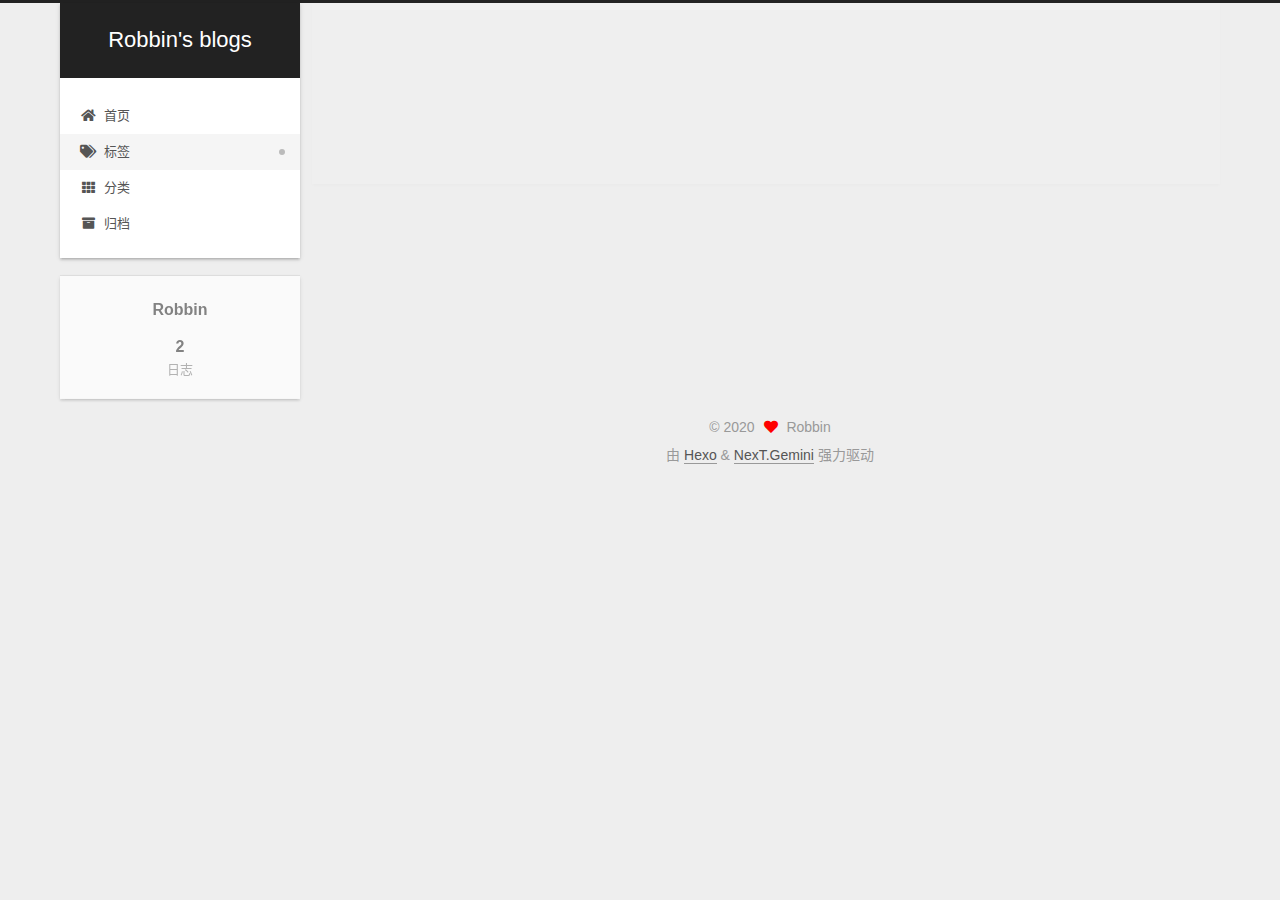
<file: tags/index-1.html>
<!DOCTYPE html>
<html lang="zh-CN">
<head>
  <meta charset="UTF-8">
<meta name="viewport" content="width=device-width, initial-scale=1, maximum-scale=2">
<meta name="theme-color" content="#222">
<meta name="generator" content="Hexo 4.2.1">
  <link rel="apple-touch-icon" sizes="180x180" href="/images/apple-touch-icon-next.png">
  <link rel="icon" type="image/png" sizes="32x32" href="/images/favicon-32x32-next.png">
  <link rel="icon" type="image/png" sizes="16x16" href="/images/favicon-16x16-next.png">
  <link rel="mask-icon" href="/images/logo.svg" color="#222">

<link rel="stylesheet" href="/css/main.css">


<link rel="stylesheet" href="/lib/font-awesome/css/all.min.css">

<script id="hexo-configurations">
    var NexT = window.NexT || {};
    var CONFIG = {"hostname":"yoursite.com","root":"/","scheme":"Gemini","version":"7.8.0","exturl":false,"sidebar":{"position":"left","display":"post","padding":18,"offset":12,"onmobile":false},"copycode":{"enable":false,"show_result":false,"style":null},"back2top":{"enable":true,"sidebar":false,"scrollpercent":false},"bookmark":{"enable":false,"color":"#222","save":"auto"},"fancybox":false,"mediumzoom":false,"lazyload":false,"pangu":false,"comments":{"style":"tabs","active":null,"storage":true,"lazyload":false,"nav":null},"algolia":{"hits":{"per_page":10},"labels":{"input_placeholder":"Search for Posts","hits_empty":"We didn't find any results for the search: ${query}","hits_stats":"${hits} results found in ${time} ms"}},"localsearch":{"enable":false,"trigger":"auto","top_n_per_article":1,"unescape":false,"preload":false},"motion":{"enable":true,"async":false,"transition":{"post_block":"fadeIn","post_header":"slideDownIn","post_body":"slideDownIn","coll_header":"slideLeftIn","sidebar":"slideUpIn"}}};
  </script>

  <meta property="og:type" content="website">
<meta property="og:title" content="tags">
<meta property="og:url" content="http://yoursite.com/tags/index-1.html">
<meta property="og:site_name" content="Robbin&#39;s blogs">
<meta property="og:locale" content="zh_CN">
<meta property="article:published_time" content="2020-06-24T07:15:16.000Z">
<meta property="article:modified_time" content="2020-06-24T07:15:16.289Z">
<meta property="article:author" content="Robbin">
<meta name="twitter:card" content="summary">

<link rel="canonical" href="http://yoursite.com/tags/index-1">


<script id="page-configurations">
  // https://hexo.io/docs/variables.html
  CONFIG.page = {
    sidebar: "",
    isHome : false,
    isPost : false,
    lang   : 'zh-CN'
  };
</script>

  <title>tags | Robbin's blogs
</title>
  






  <noscript>
  <style>
  .use-motion .brand,
  .use-motion .menu-item,
  .sidebar-inner,
  .use-motion .post-block,
  .use-motion .pagination,
  .use-motion .comments,
  .use-motion .post-header,
  .use-motion .post-body,
  .use-motion .collection-header { opacity: initial; }

  .use-motion .site-title,
  .use-motion .site-subtitle {
    opacity: initial;
    top: initial;
  }

  .use-motion .logo-line-before i { left: initial; }
  .use-motion .logo-line-after i { right: initial; }
  </style>
</noscript>

</head>

<body itemscope itemtype="http://schema.org/WebPage">
  <div class="container use-motion">
    <div class="headband"></div>

    <header class="header" itemscope itemtype="http://schema.org/WPHeader">
      <div class="header-inner"><div class="site-brand-container">
  <div class="site-nav-toggle">
    <div class="toggle" aria-label="切换导航栏">
      <span class="toggle-line toggle-line-first"></span>
      <span class="toggle-line toggle-line-middle"></span>
      <span class="toggle-line toggle-line-last"></span>
    </div>
  </div>

  <div class="site-meta">

    <a href="/" class="brand" rel="start">
      <span class="logo-line-before"><i></i></span>
      <h1 class="site-title">Robbin's blogs</h1>
      <span class="logo-line-after"><i></i></span>
    </a>
  </div>

  <div class="site-nav-right">
    <div class="toggle popup-trigger">
    </div>
  </div>
</div>




<nav class="site-nav">
  <ul id="menu" class="main-menu menu">
        <li class="menu-item menu-item-home">

    <a href="/" rel="section"><i class="fa fa-home fa-fw"></i>首页</a>

  </li>
        <li class="menu-item menu-item-tags">

    <a href="/tags/" rel="section"><i class="fa fa-tags fa-fw"></i>标签</a>

  </li>
        <li class="menu-item menu-item-categories">

    <a href="/categories/" rel="section"><i class="fa fa-th fa-fw"></i>分类</a>

  </li>
        <li class="menu-item menu-item-archives">

    <a href="/archives/" rel="section"><i class="fa fa-archive fa-fw"></i>归档</a>

  </li>
  </ul>
</nav>




</div>
    </header>

    
  <div class="back-to-top">
    <i class="fa fa-arrow-up"></i>
    <span>0%</span>
  </div>


    <main class="main">
      <div class="main-inner">
        <div class="content-wrap">
          
  
  

          <div class="content page posts-expand">
            

    
    
    
    <div class="post-block" lang="zh-CN">
      <header class="post-header">

<h1 class="post-title" itemprop="name headline">tags
</h1>

<div class="post-meta">
  

</div>

</header>

      
      
      
      <div class="post-body">
          
      </div>
      
      
      
    </div>
    

    
    
    


          </div>
          

<script>
  window.addEventListener('tabs:register', () => {
    let { activeClass } = CONFIG.comments;
    if (CONFIG.comments.storage) {
      activeClass = localStorage.getItem('comments_active') || activeClass;
    }
    if (activeClass) {
      let activeTab = document.querySelector(`a[href="#comment-${activeClass}"]`);
      if (activeTab) {
        activeTab.click();
      }
    }
  });
  if (CONFIG.comments.storage) {
    window.addEventListener('tabs:click', event => {
      if (!event.target.matches('.tabs-comment .tab-content .tab-pane')) return;
      let commentClass = event.target.classList[1];
      localStorage.setItem('comments_active', commentClass);
    });
  }
</script>

        </div>
          
  
  <div class="toggle sidebar-toggle">
    <span class="toggle-line toggle-line-first"></span>
    <span class="toggle-line toggle-line-middle"></span>
    <span class="toggle-line toggle-line-last"></span>
  </div>

  <aside class="sidebar">
    <div class="sidebar-inner">

      <ul class="sidebar-nav motion-element">
        <li class="sidebar-nav-toc">
          文章目录
        </li>
        <li class="sidebar-nav-overview">
          站点概览
        </li>
      </ul>

      <!--noindex-->
      <div class="post-toc-wrap sidebar-panel">
      </div>
      <!--/noindex-->

      <div class="site-overview-wrap sidebar-panel">
        <div class="site-author motion-element" itemprop="author" itemscope itemtype="http://schema.org/Person">
  <p class="site-author-name" itemprop="name">Robbin</p>
  <div class="site-description" itemprop="description"></div>
</div>
<div class="site-state-wrap motion-element">
  <nav class="site-state">
      <div class="site-state-item site-state-posts">
          <a href="/archives/">
        
          <span class="site-state-item-count">2</span>
          <span class="site-state-item-name">日志</span>
        </a>
      </div>
  </nav>
</div>



      </div>

    </div>
  </aside>
  <div id="sidebar-dimmer"></div>


      </div>
    </main>

    <footer class="footer">
      <div class="footer-inner">
        

        

<div class="copyright">
  
  &copy; 
  <span itemprop="copyrightYear">2020</span>
  <span class="with-love">
    <i class="fa fa-heart"></i>
  </span>
  <span class="author" itemprop="copyrightHolder">Robbin</span>
</div>
  <div class="powered-by">由 <a href="https://hexo.io/" class="theme-link" rel="noopener" target="_blank">Hexo</a> & <a href="https://theme-next.org/" class="theme-link" rel="noopener" target="_blank">NexT.Gemini</a> 强力驱动
  </div>

        








      </div>
    </footer>
  </div>

  
  <script src="/lib/anime.min.js"></script>
  <script src="/lib/velocity/velocity.min.js"></script>
  <script src="/lib/velocity/velocity.ui.min.js"></script>

<script src="/js/utils.js"></script>

<script src="/js/motion.js"></script>


<script src="/js/schemes/pisces.js"></script>


<script src="/js/next-boot.js"></script>




  















  

  

</body>
</html>
</file>
<file: css/main.css>
:root {
  --body-bg-color: #eee;
  --content-bg-color: #fff;
  --card-bg-color: #f5f5f5;
  --text-color: #555;
  --blockquote-color: #666;
  --link-color: #555;
  --link-hover-color: #222;
  --brand-color: #fff;
  --brand-hover-color: #fff;
  --table-row-odd-bg-color: #f9f9f9;
  --table-row-hover-bg-color: #f5f5f5;
  --menu-item-bg-color: #f5f5f5;
  --btn-default-bg: #fff;
  --btn-default-color: #555;
  --btn-default-border-color: #555;
  --btn-default-hover-bg: #222;
  --btn-default-hover-color: #fff;
  --btn-default-hover-border-color: #222;
}
html {
  line-height: 1.15; /* 1 */
  -webkit-text-size-adjust: 100%; /* 2 */
}
body {
  margin: 0;
}
main {
  display: block;
}
h1 {
  font-size: 2em;
  margin: 0.67em 0;
}
hr {
  box-sizing: content-box; /* 1 */
  height: 0; /* 1 */
  overflow: visible; /* 2 */
}
pre {
  font-family: monospace, monospace; /* 1 */
  font-size: 1em; /* 2 */
}
a {
  background: transparent;
}
abbr[title] {
  border-bottom: none; /* 1 */
  text-decoration: underline; /* 2 */
  text-decoration: underline dotted; /* 2 */
}
b,
strong {
  font-weight: bolder;
}
code,
kbd,
samp {
  font-family: monospace, monospace; /* 1 */
  font-size: 1em; /* 2 */
}
small {
  font-size: 80%;
}
sub,
sup {
  font-size: 75%;
  line-height: 0;
  position: relative;
  vertical-align: baseline;
}
sub {
  bottom: -0.25em;
}
sup {
  top: -0.5em;
}
img {
  border-style: none;
}
button,
input,
optgroup,
select,
textarea {
  font-family: inherit; /* 1 */
  font-size: 100%; /* 1 */
  line-height: 1.15; /* 1 */
  margin: 0; /* 2 */
}
button,
input {
/* 1 */
  overflow: visible;
}
button,
select {
/* 1 */
  text-transform: none;
}
button,
[type='button'],
[type='reset'],
[type='submit'] {
  -webkit-appearance: button;
}
button::-moz-focus-inner,
[type='button']::-moz-focus-inner,
[type='reset']::-moz-focus-inner,
[type='submit']::-moz-focus-inner {
  border-style: none;
  padding: 0;
}
button:-moz-focusring,
[type='button']:-moz-focusring,
[type='reset']:-moz-focusring,
[type='submit']:-moz-focusring {
  outline: 1px dotted ButtonText;
}
fieldset {
  padding: 0.35em 0.75em 0.625em;
}
legend {
  box-sizing: border-box; /* 1 */
  color: inherit; /* 2 */
  display: table; /* 1 */
  max-width: 100%; /* 1 */
  padding: 0; /* 3 */
  white-space: normal; /* 1 */
}
progress {
  vertical-align: baseline;
}
textarea {
  overflow: auto;
}
[type='checkbox'],
[type='radio'] {
  box-sizing: border-box; /* 1 */
  padding: 0; /* 2 */
}
[type='number']::-webkit-inner-spin-button,
[type='number']::-webkit-outer-spin-button {
  height: auto;
}
[type='search'] {
  outline-offset: -2px; /* 2 */
  -webkit-appearance: textfield; /* 1 */
}
[type='search']::-webkit-search-decoration {
  -webkit-appearance: none;
}
::-webkit-file-upload-button {
  font: inherit; /* 2 */
  -webkit-appearance: button; /* 1 */
}
details {
  display: block;
}
summary {
  display: list-item;
}
template {
  display: none;
}
[hidden] {
  display: none;
}
::selection {
  background: #262a30;
  color: #eee;
}
html,
body {
  height: 100%;
}
body {
  background: var(--body-bg-color);
  color: var(--text-color);
  font-family: 'Lato', "PingFang SC", "Microsoft YaHei", sans-serif;
  font-size: 1em;
  line-height: 2;
}
@media (max-width: 991px) {
  body {
    padding-left: 0 !important;
    padding-right: 0 !important;
  }
}
h1,
h2,
h3,
h4,
h5,
h6 {
  font-family: 'Lato', "PingFang SC", "Microsoft YaHei", sans-serif;
  font-weight: bold;
  line-height: 1.5;
  margin: 20px 0 15px;
}
h1 {
  font-size: 1.5em;
}
h2 {
  font-size: 1.375em;
}
h3 {
  font-size: 1.25em;
}
h4 {
  font-size: 1.125em;
}
h5 {
  font-size: 1em;
}
h6 {
  font-size: 0.875em;
}
p {
  margin: 0 0 20px 0;
}
a,
span.exturl {
  border-bottom: 1px solid #999;
  color: var(--link-color);
  outline: 0;
  text-decoration: none;
  overflow-wrap: break-word;
  word-wrap: break-word;
  cursor: pointer;
}
a:hover,
span.exturl:hover {
  border-bottom-color: var(--link-hover-color);
  color: var(--link-hover-color);
}
iframe,
img,
video {
  display: block;
  margin-left: auto;
  margin-right: auto;
  max-width: 100%;
}
hr {
  background-image: repeating-linear-gradient(-45deg, #ddd, #ddd 4px, transparent 4px, transparent 8px);
  border: 0;
  height: 3px;
  margin: 40px 0;
}
blockquote {
  border-left: 4px solid #ddd;
  color: var(--blockquote-color);
  margin: 0;
  padding: 0 15px;
}
blockquote cite::before {
  content: '-';
  padding: 0 5px;
}
dt {
  font-weight: bold;
}
dd {
  margin: 0;
  padding: 0;
}
kbd {
  background-color: #f5f5f5;
  background-image: linear-gradient(#eee, #fff, #eee);
  border: 1px solid #ccc;
  border-radius: 0.2em;
  box-shadow: 0.1em 0.1em 0.2em rgba(0,0,0,0.1);
  color: #555;
  font-family: inherit;
  padding: 0.1em 0.3em;
  white-space: nowrap;
}
.table-container {
  overflow: auto;
}
table {
  border-collapse: collapse;
  border-spacing: 0;
  font-size: 0.875em;
  margin: 0 0 20px 0;
  width: 100%;
}
tbody tr:nth-of-type(odd) {
  background: var(--table-row-odd-bg-color);
}
tbody tr:hover {
  background: var(--table-row-hover-bg-color);
}
caption,
th,
td {
  font-weight: normal;
  padding: 8px;
  vertical-align: middle;
}
th,
td {
  border: 1px solid #ddd;
  border-bottom: 3px solid #ddd;
}
th {
  font-weight: 700;
  padding-bottom: 10px;
}
td {
  border-bottom-width: 1px;
}
.btn {
  background: var(--btn-default-bg);
  border: 2px solid var(--btn-default-border-color);
  border-radius: 2px;
  color: var(--btn-default-color);
  display: inline-block;
  font-size: 0.875em;
  line-height: 2;
  padding: 0 20px;
  text-decoration: none;
  transition-property: background-color;
  transition-delay: 0s;
  transition-duration: 0.2s;
  transition-timing-function: ease-in-out;
}
.btn:hover {
  background: var(--btn-default-hover-bg);
  border-color: var(--btn-default-hover-border-color);
  color: var(--btn-default-hover-color);
}
.btn + .btn {
  margin: 0 0 8px 8px;
}
.btn .fa-fw {
  text-align: left;
  width: 1.285714285714286em;
}
.toggle {
  line-height: 0;
}
.toggle .toggle-line {
  background: #fff;
  display: inline-block;
  height: 2px;
  left: 0;
  position: relative;
  top: 0;
  transition: all 0.4s;
  vertical-align: top;
  width: 100%;
}
.toggle .toggle-line:not(:first-child) {
  margin-top: 3px;
}
.toggle.toggle-arrow .toggle-line-first {
  left: 50%;
  top: 2px;
  transform: rotate(45deg);
  width: 50%;
}
.toggle.toggle-arrow .toggle-line-middle {
  left: 2px;
  width: 90%;
}
.toggle.toggle-arrow .toggle-line-last {
  left: 50%;
  top: -2px;
  transform: rotate(-45deg);
  width: 50%;
}
.toggle.toggle-close .toggle-line-first {
  transform: rotate(-45deg);
  top: 5px;
}
.toggle.toggle-close .toggle-line-middle {
  opacity: 0;
}
.toggle.toggle-close .toggle-line-last {
  transform: rotate(45deg);
  top: -5px;
}
.highlight,
pre {
  background: #f7f7f7;
  color: #4d4d4c;
  line-height: 1.6;
  margin: 0 auto 20px;
}
pre,
code {
  font-family: consolas, Menlo, monospace, "PingFang SC", "Microsoft YaHei";
}
code {
  background: #eee;
  border-radius: 3px;
  color: #555;
  padding: 2px 4px;
  overflow-wrap: break-word;
  word-wrap: break-word;
}
.highlight *::selection {
  background: #d6d6d6;
}
.highlight pre {
  border: 0;
  margin: 0;
  padding: 10px 0;
}
.highlight table {
  border: 0;
  margin: 0;
  width: auto;
}
.highlight td {
  border: 0;
  padding: 0;
}
.highlight figcaption {
  background: #eff2f3;
  color: #4d4d4c;
  display: flex;
  font-size: 0.875em;
  justify-content: space-between;
  line-height: 1.2;
  padding: 0.5em;
}
.highlight figcaption a {
  color: #4d4d4c;
}
.highlight figcaption a:hover {
  border-bottom-color: #4d4d4c;
}
.highlight .gutter {
  -moz-user-select: none;
  -ms-user-select: none;
  -webkit-user-select: none;
  user-select: none;
}
.highlight .gutter pre {
  background: #eff2f3;
  color: #869194;
  padding-left: 10px;
  padding-right: 10px;
  text-align: right;
}
.highlight .code pre {
  background: #f7f7f7;
  padding-left: 10px;
  width: 100%;
}
.gist table {
  width: auto;
}
.gist table td {
  border: 0;
}
pre {
  overflow: auto;
  padding: 10px;
}
pre code {
  background: none;
  color: #4d4d4c;
  font-size: 0.875em;
  padding: 0;
  text-shadow: none;
}
pre .deletion {
  background: #fdd;
}
pre .addition {
  background: #dfd;
}
pre .meta {
  color: #eab700;
  -moz-user-select: none;
  -ms-user-select: none;
  -webkit-user-select: none;
  user-select: none;
}
pre .comment {
  color: #8e908c;
}
pre .variable,
pre .attribute,
pre .tag,
pre .name,
pre .regexp,
pre .ruby .constant,
pre .xml .tag .title,
pre .xml .pi,
pre .xml .doctype,
pre .html .doctype,
pre .css .id,
pre .css .class,
pre .css .pseudo {
  color: #c82829;
}
pre .number,
pre .preprocessor,
pre .built_in,
pre .builtin-name,
pre .literal,
pre .params,
pre .constant,
pre .command {
  color: #f5871f;
}
pre .ruby .class .title,
pre .css .rules .attribute,
pre .string,
pre .symbol,
pre .value,
pre .inheritance,
pre .header,
pre .ruby .symbol,
pre .xml .cdata,
pre .special,
pre .formula {
  color: #718c00;
}
pre .title,
pre .css .hexcolor {
  color: #3e999f;
}
pre .function,
pre .python .decorator,
pre .python .title,
pre .ruby .function .title,
pre .ruby .title .keyword,
pre .perl .sub,
pre .javascript .title,
pre .coffeescript .title {
  color: #4271ae;
}
pre .keyword,
pre .javascript .function {
  color: #8959a8;
}
.blockquote-center {
  border-left: none;
  margin: 40px 0;
  padding: 0;
  position: relative;
  text-align: center;
}
.blockquote-center .fa {
  display: block;
  opacity: 0.6;
  position: absolute;
  width: 100%;
}
.blockquote-center .fa-quote-left {
  border-top: 1px solid #ccc;
  text-align: left;
  top: -20px;
}
.blockquote-center .fa-quote-right {
  border-bottom: 1px solid #ccc;
  text-align: right;
  bottom: -20px;
}
.blockquote-center p,
.blockquote-center div {
  text-align: center;
}
.post-body .group-picture img {
  margin: 0 auto;
  padding: 0 3px;
}
.group-picture-row {
  margin-bottom: 6px;
  overflow: hidden;
}
.group-picture-column {
  float: left;
  margin-bottom: 10px;
}
.post-body .label {
  color: #555;
  display: inline;
  padding: 0 2px;
}
.post-body .label.default {
  background: #f0f0f0;
}
.post-body .label.primary {
  background: #efe6f7;
}
.post-body .label.info {
  background: #e5f2f8;
}
.post-body .label.success {
  background: #e7f4e9;
}
.post-body .label.warning {
  background: #fcf6e1;
}
.post-body .label.danger {
  background: #fae8eb;
}
.post-body .tabs {
  margin-bottom: 20px;
}
.post-body .tabs,
.tabs-comment {
  display: block;
  padding-top: 10px;
  position: relative;
}
.post-body .tabs ul.nav-tabs,
.tabs-comment ul.nav-tabs {
  display: flex;
  flex-wrap: wrap;
  margin: 0;
  margin-bottom: -1px;
  padding: 0;
}
@media (max-width: 413px) {
  .post-body .tabs ul.nav-tabs,
  .tabs-comment ul.nav-tabs {
    display: block;
    margin-bottom: 5px;
  }
}
.post-body .tabs ul.nav-tabs li.tab,
.tabs-comment ul.nav-tabs li.tab {
  border-bottom: 1px solid #ddd;
  border-left: 1px solid transparent;
  border-right: 1px solid transparent;
  border-top: 3px solid transparent;
  flex-grow: 1;
  list-style-type: none;
  border-radius: 0 0 0 0;
}
@media (max-width: 413px) {
  .post-body .tabs ul.nav-tabs li.tab,
  .tabs-comment ul.nav-tabs li.tab {
    border-bottom: 1px solid transparent;
    border-left: 3px solid transparent;
    border-right: 1px solid transparent;
    border-top: 1px solid transparent;
  }
}
@media (max-width: 413px) {
  .post-body .tabs ul.nav-tabs li.tab,
  .tabs-comment ul.nav-tabs li.tab {
    border-radius: 0;
  }
}
.post-body .tabs ul.nav-tabs li.tab a,
.tabs-comment ul.nav-tabs li.tab a {
  border-bottom: initial;
  display: block;
  line-height: 1.8;
  outline: 0;
  padding: 0.25em 0.75em;
  text-align: center;
  transition-delay: 0s;
  transition-duration: 0.2s;
  transition-timing-function: ease-out;
}
.post-body .tabs ul.nav-tabs li.tab a i,
.tabs-comment ul.nav-tabs li.tab a i {
  width: 1.285714285714286em;
}
.post-body .tabs ul.nav-tabs li.tab.active,
.tabs-comment ul.nav-tabs li.tab.active {
  border-bottom: 1px solid transparent;
  border-left: 1px solid #ddd;
  border-right: 1px solid #ddd;
  border-top: 3px solid #fc6423;
}
@media (max-width: 413px) {
  .post-body .tabs ul.nav-tabs li.tab.active,
  .tabs-comment ul.nav-tabs li.tab.active {
    border-bottom: 1px solid #ddd;
    border-left: 3px solid #fc6423;
    border-right: 1px solid #ddd;
    border-top: 1px solid #ddd;
  }
}
.post-body .tabs ul.nav-tabs li.tab.active a,
.tabs-comment ul.nav-tabs li.tab.active a {
  color: var(--link-color);
  cursor: default;
}
.post-body .tabs .tab-content .tab-pane,
.tabs-comment .tab-content .tab-pane {
  border: 1px solid #ddd;
  border-top: 0;
  padding: 20px 20px 0 20px;
  border-radius: 0;
}
.post-body .tabs .tab-content .tab-pane:not(.active),
.tabs-comment .tab-content .tab-pane:not(.active) {
  display: none;
}
.post-body .tabs .tab-content .tab-pane.active,
.tabs-comment .tab-content .tab-pane.active {
  display: block;
}
.post-body .tabs .tab-content .tab-pane.active:nth-of-type(1),
.tabs-comment .tab-content .tab-pane.active:nth-of-type(1) {
  border-radius: 0 0 0 0;
}
@media (max-width: 413px) {
  .post-body .tabs .tab-content .tab-pane.active:nth-of-type(1),
  .tabs-comment .tab-content .tab-pane.active:nth-of-type(1) {
    border-radius: 0;
  }
}
.post-body .note {
  border-radius: 3px;
  margin-bottom: 20px;
  padding: 1em;
  position: relative;
  border: 1px solid #eee;
  border-left-width: 5px;
}
.post-body .note h2,
.post-body .note h3,
.post-body .note h4,
.post-body .note h5,
.post-body .note h6 {
  margin-top: 0;
  border-bottom: initial;
  margin-bottom: 0;
  padding-top: 0;
}
.post-body .note p:first-child,
.post-body .note ul:first-child,
.post-body .note ol:first-child,
.post-body .note table:first-child,
.post-body .note pre:first-child,
.post-body .note blockquote:first-child,
.post-body .note img:first-child {
  margin-top: 0;
}
.post-body .note p:last-child,
.post-body .note ul:last-child,
.post-body .note ol:last-child,
.post-body .note table:last-child,
.post-body .note pre:last-child,
.post-body .note blockquote:last-child,
.post-body .note img:last-child {
  margin-bottom: 0;
}
.post-body .note.default {
  border-left-color: #777;
}
.post-body .note.default h2,
.post-body .note.default h3,
.post-body .note.default h4,
.post-body .note.default h5,
.post-body .note.default h6 {
  color: #777;
}
.post-body .note.primary {
  border-left-color: #6f42c1;
}
.post-body .note.primary h2,
.post-body .note.primary h3,
.post-body .note.primary h4,
.post-body .note.primary h5,
.post-body .note.primary h6 {
  color: #6f42c1;
}
.post-body .note.info {
  border-left-color: #428bca;
}
.post-body .note.info h2,
.post-body .note.info h3,
.post-body .note.info h4,
.post-body .note.info h5,
.post-body .note.info h6 {
  color: #428bca;
}
.post-body .note.success {
  border-left-color: #5cb85c;
}
.post-body .note.success h2,
.post-body .note.success h3,
.post-body .note.success h4,
.post-body .note.success h5,
.post-body .note.success h6 {
  color: #5cb85c;
}
.post-body .note.warning {
  border-left-color: #f0ad4e;
}
.post-body .note.warning h2,
.post-body .note.warning h3,
.post-body .note.warning h4,
.post-body .note.warning h5,
.post-body .note.warning h6 {
  color: #f0ad4e;
}
.post-body .note.danger {
  border-left-color: #d9534f;
}
.post-body .note.danger h2,
.post-body .note.danger h3,
.post-body .note.danger h4,
.post-body .note.danger h5,
.post-body .note.danger h6 {
  color: #d9534f;
}
.pagination .prev,
.pagination .next,
.pagination .page-number,
.pagination .space {
  display: inline-block;
  margin: 0 10px;
  padding: 0 11px;
  position: relative;
  top: -1px;
}
@media (max-width: 767px) {
  .pagination .prev,
  .pagination .next,
  .pagination .page-number,
  .pagination .space {
    margin: 0 5px;
  }
}
.pagination {
  border-top: 1px solid #eee;
  margin: 120px 0 0;
  text-align: center;
}
.pagination .prev,
.pagination .next,
.pagination .page-number {
  border-bottom: 0;
  border-top: 1px solid #eee;
  transition-property: border-color;
  transition-delay: 0s;
  transition-duration: 0.2s;
  transition-timing-function: ease-in-out;
}
.pagination .prev:hover,
.pagination .next:hover,
.pagination .page-number:hover {
  border-top-color: #222;
}
.pagination .space {
  margin: 0;
  padding: 0;
}
.pagination .prev {
  margin-left: 0;
}
.pagination .next {
  margin-right: 0;
}
.pagination .page-number.current {
  background: #ccc;
  border-top-color: #ccc;
  color: #fff;
}
@media (max-width: 767px) {
  .pagination {
    border-top: none;
  }
  .pagination .prev,
  .pagination .next,
  .pagination .page-number {
    border-bottom: 1px solid #eee;
    border-top: 0;
    margin-bottom: 10px;
    padding: 0 10px;
  }
  .pagination .prev:hover,
  .pagination .next:hover,
  .pagination .page-number:hover {
    border-bottom-color: #222;
  }
}
.comments {
  margin-top: 60px;
  overflow: hidden;
}
.comment-button-group {
  display: flex;
  flex-wrap: wrap-reverse;
  justify-content: center;
  margin: 1em 0;
}
.comment-button-group .comment-button {
  margin: 0.1em 0.2em;
}
.comment-button-group .comment-button.active {
  background: var(--btn-default-hover-bg);
  border-color: var(--btn-default-hover-border-color);
  color: var(--btn-default-hover-color);
}
.comment-position {
  display: none;
}
.comment-position.active {
  display: block;
}
.tabs-comment {
  background: var(--content-bg-color);
  margin-top: 4em;
  padding-top: 0;
}
.tabs-comment .comments {
  border: 0;
  box-shadow: none;
  margin-top: 0;
  padding-top: 0;
}
.container {
  min-height: 100%;
  position: relative;
}
.main-inner {
  margin: 0 auto;
  width: calc(100% - 20px);
}
@media (min-width: 1200px) {
  .main-inner {
    width: 1160px;
  }
}
@media (min-width: 1600px) {
  .main-inner {
    width: 73%;
  }
}
@media (max-width: 767px) {
  .content-wrap {
    padding: 0 20px;
  }
}
.header {
  background: transparent;
}
.header-inner {
  margin: 0 auto;
  width: calc(100% - 20px);
}
@media (min-width: 1200px) {
  .header-inner {
    width: 1160px;
  }
}
@media (min-width: 1600px) {
  .header-inner {
    width: 73%;
  }
}
.site-brand-container {
  display: flex;
  flex-shrink: 0;
  padding: 0 10px;
}
.headband {
  background: #222;
  height: 3px;
}
.site-meta {
  flex-grow: 1;
  text-align: center;
}
@media (max-width: 767px) {
  .site-meta {
    text-align: center;
  }
}
.brand {
  border-bottom: none;
  color: var(--brand-color);
  display: inline-block;
  line-height: 1.375em;
  padding: 0 40px;
  position: relative;
}
.brand:hover {
  color: var(--brand-hover-color);
}
.site-title {
  font-family: 'Lato', "PingFang SC", "Microsoft YaHei", sans-serif;
  font-size: 1.375em;
  font-weight: normal;
  margin: 0;
}
.site-subtitle {
  color: #ddd;
  font-size: 0.8125em;
  margin: 10px 0;
}
.use-motion .brand {
  opacity: 0;
}
.use-motion .site-title,
.use-motion .site-subtitle,
.use-motion .custom-logo-image {
  opacity: 0;
  position: relative;
  top: -10px;
}
.site-nav-toggle,
.site-nav-right {
  display: none;
}
@media (max-width: 767px) {
  .site-nav-toggle,
  .site-nav-right {
    display: flex;
    flex-direction: column;
    justify-content: center;
  }
}
.site-nav-toggle .toggle,
.site-nav-right .toggle {
  color: var(--text-color);
  padding: 10px;
  width: 22px;
}
.site-nav-toggle .toggle .toggle-line,
.site-nav-right .toggle .toggle-line {
  background: var(--text-color);
  border-radius: 1px;
}
.site-nav {
  display: block;
}
@media (max-width: 767px) {
  .site-nav {
    clear: both;
    display: none;
  }
}
.site-nav.site-nav-on {
  display: block;
}
.menu {
  margin-top: 20px;
  padding-left: 0;
  text-align: center;
}
.menu-item {
  display: inline-block;
  list-style: none;
  margin: 0 10px;
}
@media (max-width: 767px) {
  .menu-item {
    display: block;
    margin-top: 10px;
  }
  .menu-item.menu-item-search {
    display: none;
  }
}
.menu-item a,
.menu-item span.exturl {
  border-bottom: 0;
  display: block;
  font-size: 0.8125em;
  transition-property: border-color;
  transition-delay: 0s;
  transition-duration: 0.2s;
  transition-timing-function: ease-in-out;
}
@media (hover: none) {
  .menu-item a:hover,
  .menu-item span.exturl:hover {
    border-bottom-color: transparent !important;
  }
}
.menu-item .fa,
.menu-item .fab,
.menu-item .far,
.menu-item .fas {
  margin-right: 8px;
}
.menu-item .badge {
  display: inline-block;
  font-weight: bold;
  line-height: 1;
  margin-left: 0.35em;
  margin-top: 0.35em;
  text-align: center;
  white-space: nowrap;
}
@media (max-width: 767px) {
  .menu-item .badge {
    float: right;
    margin-left: 0;
  }
}
.menu-item-active a,
.menu .menu-item a:hover,
.menu .menu-item span.exturl:hover {
  background: var(--menu-item-bg-color);
}
.use-motion .menu-item {
  opacity: 0;
}
.sidebar {
  background: #222;
  bottom: 0;
  box-shadow: inset 0 2px 6px #000;
  position: fixed;
  top: 0;
}
@media (max-width: 991px) {
  .sidebar {
    display: none;
  }
}
.sidebar-inner {
  color: #999;
  padding: 18px 10px;
  text-align: center;
}
.cc-license {
  margin-top: 10px;
  text-align: center;
}
.cc-license .cc-opacity {
  border-bottom: none;
  opacity: 0.7;
}
.cc-license .cc-opacity:hover {
  opacity: 0.9;
}
.cc-license img {
  display: inline-block;
}
.site-author-image {
  border: 1px solid #eee;
  display: block;
  margin: 0 auto;
  max-width: 120px;
  padding: 2px;
}
.site-author-name {
  color: var(--text-color);
  font-weight: 600;
  margin: 0;
  text-align: center;
}
.site-description {
  color: #999;
  font-size: 0.8125em;
  margin-top: 0;
  text-align: center;
}
.links-of-author {
  margin-top: 15px;
}
.links-of-author a,
.links-of-author span.exturl {
  border-bottom-color: #555;
  display: inline-block;
  font-size: 0.8125em;
  margin-bottom: 10px;
  margin-right: 10px;
  vertical-align: middle;
}
.links-of-author a::before,
.links-of-author span.exturl::before {
  background: #b80fff;
  border-radius: 50%;
  content: ' ';
  display: inline-block;
  height: 4px;
  margin-right: 3px;
  vertical-align: middle;
  width: 4px;
}
.sidebar-button {
  margin-top: 15px;
}
.sidebar-button a {
  border: 1px solid #fc6423;
  border-radius: 4px;
  color: #fc6423;
  display: inline-block;
  padding: 0 15px;
}
.sidebar-button a .fa,
.sidebar-button a .fab,
.sidebar-button a .far,
.sidebar-button a .fas {
  margin-right: 5px;
}
.sidebar-button a:hover {
  background: #fc6423;
  border: 1px solid #fc6423;
  color: #fff;
}
.sidebar-button a:hover .fa,
.sidebar-button a:hover .fab,
.sidebar-button a:hover .far,
.sidebar-button a:hover .fas {
  color: #fff;
}
.links-of-blogroll {
  font-size: 0.8125em;
  margin-top: 10px;
}
.links-of-blogroll-title {
  font-size: 0.875em;
  font-weight: 600;
  margin-top: 0;
}
.links-of-blogroll-list {
  list-style: none;
  margin: 0;
  padding: 0;
}
#sidebar-dimmer {
  display: none;
}
@media (max-width: 767px) {
  #sidebar-dimmer {
    background: #000;
    display: block;
    height: 100%;
    left: 100%;
    opacity: 0;
    position: fixed;
    top: 0;
    width: 100%;
    z-index: 1100;
  }
  .sidebar-active + #sidebar-dimmer {
    opacity: 0.7;
    transform: translateX(-100%);
    transition: opacity 0.5s;
  }
}
.sidebar-nav {
  margin: 0;
  padding-bottom: 20px;
  padding-left: 0;
}
.sidebar-nav li {
  border-bottom: 1px solid transparent;
  color: var(--text-color);
  cursor: pointer;
  display: inline-block;
  font-size: 0.875em;
}
.sidebar-nav li.sidebar-nav-overview {
  margin-left: 10px;
}
.sidebar-nav li:hover {
  color: #fc6423;
}
.sidebar-nav .sidebar-nav-active {
  border-bottom-color: #fc6423;
  color: #fc6423;
}
.sidebar-nav .sidebar-nav-active:hover {
  color: #fc6423;
}
.sidebar-panel {
  display: none;
  overflow-x: hidden;
  overflow-y: auto;
}
.sidebar-panel-active {
  display: block;
}
.sidebar-toggle {
  background: #222;
  bottom: 45px;
  cursor: pointer;
  height: 14px;
  left: 30px;
  padding: 5px;
  position: fixed;
  width: 14px;
  z-index: 1300;
}
@media (max-width: 991px) {
  .sidebar-toggle {
    left: 20px;
    opacity: 0.8;
    display: none;
  }
}
.sidebar-toggle:hover .toggle-line {
  background: #fc6423;
}
.post-toc {
  font-size: 0.875em;
}
.post-toc ol {
  list-style: none;
  margin: 0;
  padding: 0 2px 5px 10px;
  text-align: left;
}
.post-toc ol > ol {
  padding-left: 0;
}
.post-toc ol a {
  transition-property: all;
  transition-delay: 0s;
  transition-duration: 0.2s;
  transition-timing-function: ease-in-out;
}
.post-toc .nav-item {
  line-height: 1.8;
  overflow: hidden;
  text-overflow: ellipsis;
  white-space: nowrap;
}
.post-toc .nav .nav-child {
  display: none;
}
.post-toc .nav .active > .nav-child {
  display: block;
}
.post-toc .nav .active-current > .nav-child {
  display: block;
}
.post-toc .nav .active-current > .nav-child > .nav-item {
  display: block;
}
.post-toc .nav .active > a {
  border-bottom-color: #fc6423;
  color: #fc6423;
}
.post-toc .nav .active-current > a {
  color: #fc6423;
}
.post-toc .nav .active-current > a:hover {
  color: #fc6423;
}
.site-state {
  display: flex;
  justify-content: center;
  line-height: 1.4;
  margin-top: 10px;
  overflow: hidden;
  text-align: center;
  white-space: nowrap;
}
.site-state-item {
  padding: 0 15px;
}
.site-state-item:not(:first-child) {
  border-left: 1px solid #eee;
}
.site-state-item a {
  border-bottom: none;
}
.site-state-item-count {
  display: block;
  font-size: 1em;
  font-weight: 600;
  text-align: center;
}
.site-state-item-name {
  color: #999;
  font-size: 0.8125em;
}
.footer {
  color: #999;
  font-size: 0.875em;
  padding: 20px 0;
}
.footer.footer-fixed {
  bottom: 0;
  left: 0;
  position: absolute;
  right: 0;
}
.footer-inner {
  box-sizing: border-box;
  margin: 0 auto;
  text-align: center;
  width: calc(100% - 20px);
}
@media (min-width: 1200px) {
  .footer-inner {
    width: 1160px;
  }
}
@media (min-width: 1600px) {
  .footer-inner {
    width: 73%;
  }
}
.languages {
  display: inline-block;
  font-size: 1.125em;
  position: relative;
}
.languages .lang-select-label span {
  margin: 0 0.5em;
}
.languages .lang-select {
  height: 100%;
  left: 0;
  opacity: 0;
  position: absolute;
  top: 0;
  width: 100%;
}
.with-love {
  color: #ff0000;
  display: inline-block;
  margin: 0 5px;
}
.powered-by,
.theme-info {
  display: inline-block;
}
@-moz-keyframes iconAnimate {
  0%, 100% {
    transform: scale(1);
  }
  10%, 30% {
    transform: scale(0.9);
  }
  20%, 40%, 60%, 80% {
    transform: scale(1.1);
  }
  50%, 70% {
    transform: scale(1.1);
  }
}
@-webkit-keyframes iconAnimate {
  0%, 100% {
    transform: scale(1);
  }
  10%, 30% {
    transform: scale(0.9);
  }
  20%, 40%, 60%, 80% {
    transform: scale(1.1);
  }
  50%, 70% {
    transform: scale(1.1);
  }
}
@-o-keyframes iconAnimate {
  0%, 100% {
    transform: scale(1);
  }
  10%, 30% {
    transform: scale(0.9);
  }
  20%, 40%, 60%, 80% {
    transform: scale(1.1);
  }
  50%, 70% {
    transform: scale(1.1);
  }
}
@keyframes iconAnimate {
  0%, 100% {
    transform: scale(1);
  }
  10%, 30% {
    transform: scale(0.9);
  }
  20%, 40%, 60%, 80% {
    transform: scale(1.1);
  }
  50%, 70% {
    transform: scale(1.1);
  }
}
.back-to-top {
  font-size: 12px;
  text-align: center;
  transition-delay: 0s;
  transition-duration: 0.2s;
  transition-timing-function: ease-in-out;
}
.back-to-top {
  background: #222;
  bottom: -100px;
  box-sizing: border-box;
  color: #fff;
  cursor: pointer;
  left: 30px;
  opacity: 0.6;
  padding: 0 6px;
  position: fixed;
  transition-property: bottom;
  z-index: 1300;
  width: 24px;
}
.back-to-top span {
  display: none;
}
.back-to-top:hover {
  color: #fc6423;
}
.back-to-top.back-to-top-on {
  bottom: 30px;
}
@media (max-width: 991px) {
  .back-to-top {
    left: 20px;
    opacity: 0.8;
  }
}
.post-body {
  font-family: 'Lato', "PingFang SC", "Microsoft YaHei", sans-serif;
  overflow-wrap: break-word;
  word-wrap: break-word;
}
@media (min-width: 1200px) {
  .post-body {
    font-size: 1.125em;
  }
}
.post-body .exturl .fa {
  font-size: 0.875em;
  margin-left: 4px;
}
.post-body .image-caption,
.post-body .figure .caption {
  color: #999;
  font-size: 0.875em;
  font-weight: bold;
  line-height: 1;
  margin: -20px auto 15px;
  text-align: center;
}
.post-sticky-flag {
  display: inline-block;
  transform: rotate(30deg);
}
.post-button {
  margin-top: 40px;
  text-align: center;
}
.use-motion .post-block,
.use-motion .pagination,
.use-motion .comments {
  opacity: 0;
}
.use-motion .post-header {
  opacity: 0;
}
.use-motion .post-body {
  opacity: 0;
}
.use-motion .collection-header {
  opacity: 0;
}
.posts-collapse {
  margin-left: 35px;
  position: relative;
}
@media (max-width: 767px) {
  .posts-collapse {
    margin-left: 0px;
    margin-right: 0px;
  }
}
.posts-collapse .collection-title {
  font-size: 1.125em;
  position: relative;
}
.posts-collapse .collection-title::before {
  background: #999;
  border: 1px solid #fff;
  border-radius: 50%;
  content: ' ';
  height: 10px;
  left: 0;
  margin-left: -6px;
  margin-top: -4px;
  position: absolute;
  top: 50%;
  width: 10px;
}
.posts-collapse .collection-year {
  font-size: 1.5em;
  font-weight: bold;
  margin: 60px 0;
  position: relative;
}
.posts-collapse .collection-year::before {
  background: #bbb;
  border-radius: 50%;
  content: ' ';
  height: 8px;
  left: 0;
  margin-left: -4px;
  margin-top: -4px;
  position: absolute;
  top: 50%;
  width: 8px;
}
.posts-collapse .collection-header {
  display: block;
  margin: 0 0 0 20px;
}
.posts-collapse .collection-header small {
  color: #bbb;
  margin-left: 5px;
}
.posts-collapse .post-header {
  border-bottom: 1px dashed #ccc;
  margin: 30px 0;
  padding-left: 15px;
  position: relative;
  transition-property: border;
  transition-delay: 0s;
  transition-duration: 0.2s;
  transition-timing-function: ease-in-out;
}
.posts-collapse .post-header::before {
  background: #bbb;
  border: 1px solid #fff;
  border-radius: 50%;
  content: ' ';
  height: 6px;
  left: 0;
  margin-left: -4px;
  position: absolute;
  top: 0.75em;
  transition-property: background;
  width: 6px;
  transition-delay: 0s;
  transition-duration: 0.2s;
  transition-timing-function: ease-in-out;
}
.posts-collapse .post-header:hover {
  border-bottom-color: #666;
}
.posts-collapse .post-header:hover::before {
  background: #222;
}
.posts-collapse .post-meta {
  display: inline;
  font-size: 0.75em;
  margin-right: 10px;
}
.posts-collapse .post-title {
  display: inline;
}
.posts-collapse .post-title a,
.posts-collapse .post-title span.exturl {
  border-bottom: none;
  color: var(--link-color);
}
.posts-collapse .post-title .fa-external-link-alt {
  font-size: 0.875em;
  margin-left: 5px;
}
.posts-collapse::before {
  background: #f5f5f5;
  content: ' ';
  height: 100%;
  left: 0;
  margin-left: -2px;
  position: absolute;
  top: 1.25em;
  width: 4px;
}
.post-eof {
  background: #ccc;
  height: 1px;
  margin: 80px auto 60px;
  text-align: center;
  width: 8%;
}
.post-block:last-of-type .post-eof {
  display: none;
}
.content {
  padding-top: 40px;
}
@media (min-width: 992px) {
  .post-body {
    text-align: justify;
  }
}
@media (max-width: 991px) {
  .post-body {
    text-align: justify;
  }
}
.post-body h1,
.post-body h2,
.post-body h3,
.post-body h4,
.post-body h5,
.post-body h6 {
  padding-top: 10px;
}
.post-body h1 .header-anchor,
.post-body h2 .header-anchor,
.post-body h3 .header-anchor,
.post-body h4 .header-anchor,
.post-body h5 .header-anchor,
.post-body h6 .header-anchor {
  border-bottom-style: none;
  color: #ccc;
  float: right;
  margin-left: 10px;
  visibility: hidden;
}
.post-body h1 .header-anchor:hover,
.post-body h2 .header-anchor:hover,
.post-body h3 .header-anchor:hover,
.post-body h4 .header-anchor:hover,
.post-body h5 .header-anchor:hover,
.post-body h6 .header-anchor:hover {
  color: inherit;
}
.post-body h1:hover .header-anchor,
.post-body h2:hover .header-anchor,
.post-body h3:hover .header-anchor,
.post-body h4:hover .header-anchor,
.post-body h5:hover .header-anchor,
.post-body h6:hover .header-anchor {
  visibility: visible;
}
.post-body iframe,
.post-body img,
.post-body video {
  margin-bottom: 20px;
}
.post-body .video-container {
  height: 0;
  margin-bottom: 20px;
  overflow: hidden;
  padding-top: 75%;
  position: relative;
  width: 100%;
}
.post-body .video-container iframe,
.post-body .video-container object,
.post-body .video-container embed {
  height: 100%;
  left: 0;
  margin: 0;
  position: absolute;
  top: 0;
  width: 100%;
}
.post-gallery {
  align-items: center;
  display: grid;
  grid-gap: 10px;
  grid-template-columns: 1fr 1fr 1fr;
  margin-bottom: 20px;
}
@media (max-width: 767px) {
  .post-gallery {
    grid-template-columns: 1fr 1fr;
  }
}
.post-gallery a {
  border: 0;
}
.post-gallery img {
  margin: 0;
}
.posts-expand .post-header {
  font-size: 1.125em;
}
.posts-expand .post-title {
  font-size: 1.5em;
  font-weight: normal;
  margin: initial;
  text-align: center;
  overflow-wrap: break-word;
  word-wrap: break-word;
}
.posts-expand .post-title-link {
  border-bottom: none;
  color: var(--link-color);
  display: inline-block;
  position: relative;
  vertical-align: top;
}
.posts-expand .post-title-link::before {
  background: var(--link-color);
  bottom: 0;
  content: '';
  height: 2px;
  left: 0;
  position: absolute;
  transform: scaleX(0);
  visibility: hidden;
  width: 100%;
  transition-delay: 0s;
  transition-duration: 0.2s;
  transition-timing-function: ease-in-out;
}
.posts-expand .post-title-link:hover::before {
  transform: scaleX(1);
  visibility: visible;
}
.posts-expand .post-title-link .fa-external-link-alt {
  font-size: 0.875em;
  margin-left: 5px;
}
.posts-expand .post-meta {
  color: #999;
  font-family: 'Lato', "PingFang SC", "Microsoft YaHei", sans-serif;
  font-size: 0.75em;
  margin: 3px 0 60px 0;
  text-align: center;
}
.posts-expand .post-meta .post-description {
  font-size: 0.875em;
  margin-top: 2px;
}
.posts-expand .post-meta time {
  border-bottom: 1px dashed #999;
  cursor: pointer;
}
.post-meta .post-meta-item + .post-meta-item::before {
  content: '|';
  margin: 0 0.5em;
}
.post-meta-divider {
  margin: 0 0.5em;
}
.post-meta-item-icon {
  margin-right: 3px;
}
@media (max-width: 991px) {
  .post-meta-item-icon {
    display: inline-block;
  }
}
@media (max-width: 991px) {
  .post-meta-item-text {
    display: none;
  }
}
.post-nav {
  border-top: 1px solid #eee;
  display: flex;
  justify-content: space-between;
  margin-top: 15px;
  padding: 10px 5px 0;
}
.post-nav-item {
  flex: 1;
}
.post-nav-item a {
  border-bottom: none;
  display: block;
  font-size: 0.875em;
  line-height: 1.6;
  position: relative;
}
.post-nav-item a:active {
  top: 2px;
}
.post-nav-item .fa {
  font-size: 0.75em;
}
.post-nav-item:first-child {
  margin-right: 15px;
}
.post-nav-item:first-child .fa {
  margin-right: 5px;
}
.post-nav-item:last-child {
  margin-left: 15px;
  text-align: right;
}
.post-nav-item:last-child .fa {
  margin-left: 5px;
}
.rtl.post-body p,
.rtl.post-body a,
.rtl.post-body h1,
.rtl.post-body h2,
.rtl.post-body h3,
.rtl.post-body h4,
.rtl.post-body h5,
.rtl.post-body h6,
.rtl.post-body li,
.rtl.post-body ul,
.rtl.post-body ol {
  direction: rtl;
  font-family: UKIJ Ekran;
}
.rtl.post-title {
  font-family: UKIJ Ekran;
}
.post-tags {
  margin-top: 40px;
  text-align: center;
}
.post-tags a {
  display: inline-block;
  font-size: 0.8125em;
}
.post-tags a:not(:last-child) {
  margin-right: 10px;
}
.post-widgets {
  border-top: 1px solid #eee;
  margin-top: 15px;
  text-align: center;
}
.wp_rating {
  height: 20px;
  line-height: 20px;
  margin-top: 10px;
  padding-top: 6px;
  text-align: center;
}
.social-like {
  display: flex;
  font-size: 0.875em;
  justify-content: center;
  text-align: center;
}
.reward-container {
  margin: 20px auto;
  padding: 10px 0;
  text-align: center;
  width: 90%;
}
.reward-container button {
  background: transparent;
  border: 1px solid #fc6423;
  border-radius: 0;
  color: #fc6423;
  cursor: pointer;
  line-height: 2;
  outline: 0;
  padding: 0 15px;
  vertical-align: text-top;
}
.reward-container button:hover {
  background: #fc6423;
  border: 1px solid transparent;
  color: #fa9366;
}
#qr {
  padding-top: 20px;
}
#qr a {
  border: 0;
}
#qr img {
  display: inline-block;
  margin: 0.8em 2em 0 2em;
  max-width: 100%;
  width: 180px;
}
#qr p {
  text-align: center;
}
.category-all-page .category-all-title {
  text-align: center;
}
.category-all-page .category-all {
  margin-top: 20px;
}
.category-all-page .category-list {
  list-style: none;
  margin: 0;
  padding: 0;
}
.category-all-page .category-list-item {
  margin: 5px 10px;
}
.category-all-page .category-list-count {
  color: #bbb;
}
.category-all-page .category-list-count::before {
  content: ' (';
  display: inline;
}
.category-all-page .category-list-count::after {
  content: ') ';
  display: inline;
}
.category-all-page .category-list-child {
  padding-left: 10px;
}
.event-list {
  padding: 0;
}
.event-list hr {
  background: #222;
  margin: 20px 0 45px 0;
}
.event-list hr::after {
  background: #222;
  color: #fff;
  content: 'NOW';
  display: inline-block;
  font-weight: bold;
  padding: 0 5px;
  text-align: right;
}
.event-list .event {
  background: #222;
  margin: 20px 0;
  min-height: 40px;
  padding: 15px 0 15px 10px;
}
.event-list .event .event-summary {
  color: #fff;
  margin: 0;
  padding-bottom: 3px;
}
.event-list .event .event-summary::before {
  animation: dot-flash 1s alternate infinite ease-in-out;
  color: #fff;
  content: '\f111';
  display: inline-block;
  font-size: 10px;
  margin-right: 25px;
  vertical-align: middle;
  font-family: 'Font Awesome 5 Free';
  font-weight: 900;
}
.event-list .event .event-relative-time {
  color: #bbb;
  display: inline-block;
  font-size: 12px;
  font-weight: normal;
  padding-left: 12px;
}
.event-list .event .event-details {
  color: #fff;
  display: block;
  line-height: 18px;
  margin-left: 56px;
  padding-bottom: 6px;
  padding-top: 3px;
  text-indent: -24px;
}
.event-list .event .event-details::before {
  color: #fff;
  display: inline-block;
  margin-right: 9px;
  text-align: center;
  text-indent: 0;
  width: 14px;
  font-family: 'Font Awesome 5 Free';
  font-weight: 900;
}
.event-list .event .event-details.event-location::before {
  content: '\f041';
}
.event-list .event .event-details.event-duration::before {
  content: '\f017';
}
.event-list .event-past {
  background: #f5f5f5;
}
.event-list .event-past .event-summary,
.event-list .event-past .event-details {
  color: #bbb;
  opacity: 0.9;
}
.event-list .event-past .event-summary::before,
.event-list .event-past .event-details::before {
  animation: none;
  color: #bbb;
}
@-moz-keyframes dot-flash {
  from {
    opacity: 1;
    transform: scale(1);
  }
  to {
    opacity: 0;
    transform: scale(0.8);
  }
}
@-webkit-keyframes dot-flash {
  from {
    opacity: 1;
    transform: scale(1);
  }
  to {
    opacity: 0;
    transform: scale(0.8);
  }
}
@-o-keyframes dot-flash {
  from {
    opacity: 1;
    transform: scale(1);
  }
  to {
    opacity: 0;
    transform: scale(0.8);
  }
}
@keyframes dot-flash {
  from {
    opacity: 1;
    transform: scale(1);
  }
  to {
    opacity: 0;
    transform: scale(0.8);
  }
}
ul.breadcrumb {
  font-size: 0.75em;
  list-style: none;
  margin: 1em 0;
  padding: 0 2em;
  text-align: center;
}
ul.breadcrumb li {
  display: inline;
}
ul.breadcrumb li + li::before {
  content: '/\00a0';
  font-weight: normal;
  padding: 0.5em;
}
ul.breadcrumb li + li:last-child {
  font-weight: bold;
}
.tag-cloud {
  text-align: center;
}
.tag-cloud a {
  display: inline-block;
  margin: 10px;
}
.tag-cloud a:hover {
  color: var(--link-hover-color) !important;
}
.header {
  margin: 0 auto;
  position: relative;
  width: calc(100% - 20px);
}
@media (min-width: 1200px) {
  .header {
    width: 1160px;
  }
}
@media (min-width: 1600px) {
  .header {
    width: 73%;
  }
}
@media (max-width: 991px) {
  .header {
    width: auto;
  }
}
.header-inner {
  background: var(--content-bg-color);
  border-radius: initial;
  box-shadow: 0 2px 2px 0 rgba(0,0,0,0.12), 0 3px 1px -2px rgba(0,0,0,0.06), 0 1px 5px 0 rgba(0,0,0,0.12);
  overflow: hidden;
  padding: 0;
  position: absolute;
  top: 0;
  width: 240px;
}
@media (min-width: 1200px) {
  .header-inner {
    width: 240px;
  }
}
@media (max-width: 991px) {
  .header-inner {
    border-radius: initial;
    position: relative;
    width: auto;
  }
}
.main-inner {
  align-items: flex-start;
  display: flex;
  justify-content: space-between;
  flex-direction: row-reverse;
}
@media (max-width: 991px) {
  .main-inner {
    width: auto;
  }
}
.content-wrap {
  background: var(--content-bg-color);
  border-radius: initial;
  box-shadow: 0 2px 2px 0 rgba(0,0,0,0.12), 0 3px 1px -2px rgba(0,0,0,0.06), 0 1px 5px 0 rgba(0,0,0,0.12);
  box-sizing: border-box;
  padding: 40px;
  width: calc(100% - 252px);
}
@media (max-width: 991px) {
  .content-wrap {
    border-radius: initial;
    padding: 20px;
    width: 100%;
  }
}
.footer-inner {
  padding-left: 260px;
}
.back-to-top {
  left: auto;
  right: 30px;
}
@media (max-width: 991px) {
  .back-to-top {
    right: 20px;
  }
}
@media (max-width: 991px) {
  .footer-inner {
    padding-left: 0;
    padding-right: 0;
    width: auto;
  }
}
.site-brand-container {
  background: #222;
}
@media (max-width: 991px) {
  .site-brand-container {
    box-shadow: 0 0 16px rgba(0,0,0,0.5);
  }
}
.site-meta {
  padding: 20px 0;
}
.brand {
  padding: 0;
}
.site-subtitle {
  margin: 10px 10px 0;
}
.custom-logo-image {
  margin-top: 20px;
}
@media (max-width: 991px) {
  .custom-logo-image {
    display: none;
  }
}
@media (min-width: 768px) and (max-width: 991px) {
  .site-nav-toggle,
  .site-nav-right {
    display: flex;
    flex-direction: column;
    justify-content: center;
  }
}
.site-nav-toggle .toggle,
.site-nav-right .toggle {
  color: #fff;
}
.site-nav-toggle .toggle .toggle-line,
.site-nav-right .toggle .toggle-line {
  background: #fff;
}
@media (min-width: 768px) and (max-width: 991px) {
  .site-nav {
    display: none;
  }
}
.menu .menu-item {
  display: block;
  margin: 0;
}
.menu .menu-item a,
.menu .menu-item span.exturl {
  padding: 5px 20px;
  position: relative;
  text-align: left;
  transition-property: background-color;
}
@media (max-width: 991px) {
  .menu .menu-item.menu-item-search {
    display: none;
  }
}
.menu .menu-item .badge {
  background: #ccc;
  border-radius: 10px;
  color: #fff;
  float: right;
  padding: 2px 5px;
  text-shadow: 1px 1px 0 rgba(0,0,0,0.1);
  vertical-align: middle;
}
.main-menu .menu-item-active a::after {
  background: #bbb;
  border-radius: 50%;
  content: ' ';
  height: 6px;
  margin-top: -3px;
  position: absolute;
  right: 15px;
  top: 50%;
  width: 6px;
}
.sub-menu {
  background: var(--content-bg-color);
  border-bottom: 1px solid #ddd;
  margin: 0;
  padding: 6px 0;
}
.sub-menu .menu-item {
  display: inline-block;
}
.sub-menu .menu-item a,
.sub-menu .menu-item span.exturl {
  background: transparent;
  margin: 5px 10px;
  padding: initial;
}
.sub-menu .menu-item a:hover,
.sub-menu .menu-item span.exturl:hover {
  background: transparent;
  color: #fc6423;
}
.sub-menu .menu-item-active a {
  border-bottom-color: #fc6423;
  color: #fc6423;
}
.sub-menu .menu-item-active a:hover {
  border-bottom-color: #fc6423;
}
.sidebar {
  background: var(--body-bg-color);
  box-shadow: none;
  margin-top: 100%;
  position: static;
  width: 240px;
}
@media (max-width: 991px) {
  .sidebar {
    display: none;
  }
}
.sidebar-toggle {
  display: none;
}
.sidebar-inner {
  background: var(--content-bg-color);
  border-radius: initial;
  box-shadow: 0 2px 2px 0 rgba(0,0,0,0.12), 0 3px 1px -2px rgba(0,0,0,0.06), 0 1px 5px 0 rgba(0,0,0,0.12), 0 -1px 0.5px 0 rgba(0,0,0,0.09);
  box-sizing: border-box;
  color: var(--text-color);
  width: 240px;
  opacity: 0;
}
.sidebar-inner.affix {
  position: fixed;
  top: 12px;
}
.sidebar-inner.affix-bottom {
  position: absolute;
}
.site-state-item {
  padding: 0 10px;
}
.sidebar-button {
  border-bottom: 1px dotted #ccc;
  border-top: 1px dotted #ccc;
  margin-top: 10px;
  text-align: center;
}
.sidebar-button a {
  border: 0;
  color: #fc6423;
  display: block;
}
.sidebar-button a:hover {
  background: none;
  border: 0;
  color: #e34603;
}
.sidebar-button a:hover .fa,
.sidebar-button a:hover .fab,
.sidebar-button a:hover .far,
.sidebar-button a:hover .fas {
  color: #e34603;
}
.links-of-author {
  display: flex;
  flex-wrap: wrap;
  margin-top: 10px;
  justify-content: center;
}
.links-of-author-item {
  margin: 5px 0 0;
  width: 50%;
}
.links-of-author-item a,
.links-of-author-item span.exturl {
  box-sizing: border-box;
  display: inline-block;
  margin-bottom: 0;
  margin-right: 0;
  max-width: 216px;
  overflow: hidden;
  padding: 0 5px;
  text-overflow: ellipsis;
  white-space: nowrap;
}
.links-of-author-item a,
.links-of-author-item span.exturl {
  border-bottom: none;
  display: block;
  text-decoration: none;
}
.links-of-author-item a::before,
.links-of-author-item span.exturl::before {
  display: none;
}
.links-of-author-item a:hover,
.links-of-author-item span.exturl:hover {
  background: var(--body-bg-color);
  border-radius: 4px;
}
.links-of-author-item .fa,
.links-of-author-item .fab,
.links-of-author-item .far,
.links-of-author-item .fas {
  margin-right: 2px;
}
.links-of-blogroll-item {
  padding: 0;
}
.content-wrap {
  background: initial;
  box-shadow: initial;
  padding: initial;
}
.post-block {
  background: var(--content-bg-color);
  border-radius: initial;
  box-shadow: 0 2px 2px 0 rgba(0,0,0,0.12), 0 3px 1px -2px rgba(0,0,0,0.06), 0 1px 5px 0 rgba(0,0,0,0.12);
  padding: 40px;
}
.post-block + .post-block {
  border-radius: initial;
  box-shadow: 0 2px 2px 0 rgba(0,0,0,0.12), 0 3px 1px -2px rgba(0,0,0,0.06), 0 1px 5px 0 rgba(0,0,0,0.12), 0 -1px 0.5px 0 rgba(0,0,0,0.09);
  margin-top: 12px;
}
.comments {
  background: var(--content-bg-color);
  border-radius: initial;
  box-shadow: 0 2px 2px 0 rgba(0,0,0,0.12), 0 3px 1px -2px rgba(0,0,0,0.06), 0 1px 5px 0 rgba(0,0,0,0.12), 0 -1px 0.5px 0 rgba(0,0,0,0.09);
  margin-top: 12px;
  padding: 40px;
}
.tabs-comment {
  margin-top: 1em;
}
.content {
  padding-top: initial;
}
.post-eof {
  display: none;
}
.pagination {
  background: var(--content-bg-color);
  border-radius: initial;
  border-top: initial;
  box-shadow: 0 2px 2px 0 rgba(0,0,0,0.12), 0 3px 1px -2px rgba(0,0,0,0.06), 0 1px 5px 0 rgba(0,0,0,0.12), 0 -1px 0.5px 0 rgba(0,0,0,0.09);
  margin: 12px 0 0;
  padding: 10px 0 10px;
}
.pagination .prev,
.pagination .next,
.pagination .page-number {
  margin-bottom: initial;
  top: initial;
}
.main {
  padding-bottom: initial;
}
.footer {
  bottom: auto;
}
.sub-menu {
  border-bottom: initial;
  box-shadow: 0 2px 2px 0 rgba(0,0,0,0.12), 0 3px 1px -2px rgba(0,0,0,0.06), 0 1px 5px 0 rgba(0,0,0,0.12);
}
.sub-menu + .content .post-block {
  box-shadow: 0 2px 2px 0 rgba(0,0,0,0.12), 0 3px 1px -2px rgba(0,0,0,0.06), 0 1px 5px 0 rgba(0,0,0,0.12), 0 -1px 0.5px 0 rgba(0,0,0,0.09);
  margin-top: 12px;
}
@media (min-width: 768px) and (max-width: 991px) {
  .sub-menu + .content .post-block {
    margin-top: 10px;
  }
}
@media (max-width: 767px) {
  .sub-menu + .content .post-block {
    margin-top: 8px;
  }
}
.post-body h1,
.post-body h2 {
  border-bottom: 1px solid #eee;
}
.post-body h3 {
  border-bottom: 1px dotted #eee;
}
@media (min-width: 768px) and (max-width: 991px) {
  .content-wrap {
    padding: 10px;
  }
  .posts-expand .post-button {
    margin-top: 20px;
  }
  .post-block {
    border-radius: initial;
    box-shadow: 0 2px 2px 0 rgba(0,0,0,0.12), 0 3px 1px -2px rgba(0,0,0,0.06), 0 1px 5px 0 rgba(0,0,0,0.12), 0 -1px 0.5px 0 rgba(0,0,0,0.09);
    padding: 20px;
  }
  .post-block + .post-block {
    margin-top: 10px;
  }
  .comments {
    margin-top: 10px;
    padding: 10px 20px;
  }
  .pagination {
    margin: 10px 0 0;
  }
}
@media (max-width: 767px) {
  .content-wrap {
    padding: 8px;
  }
  .posts-expand .post-button {
    margin: 12px 0;
  }
  .post-block {
    border-radius: initial;
    box-shadow: 0 2px 2px 0 rgba(0,0,0,0.12), 0 3px 1px -2px rgba(0,0,0,0.06), 0 1px 5px 0 rgba(0,0,0,0.12), 0 -1px 0.5px 0 rgba(0,0,0,0.09);
    min-height: auto;
    padding: 12px;
  }
  .post-block + .post-block {
    margin-top: 8px;
  }
  .comments {
    margin-top: 8px;
    padding: 10px 12px;
  }
  .pagination {
    margin: 8px 0 0;
  }
}
</file>
